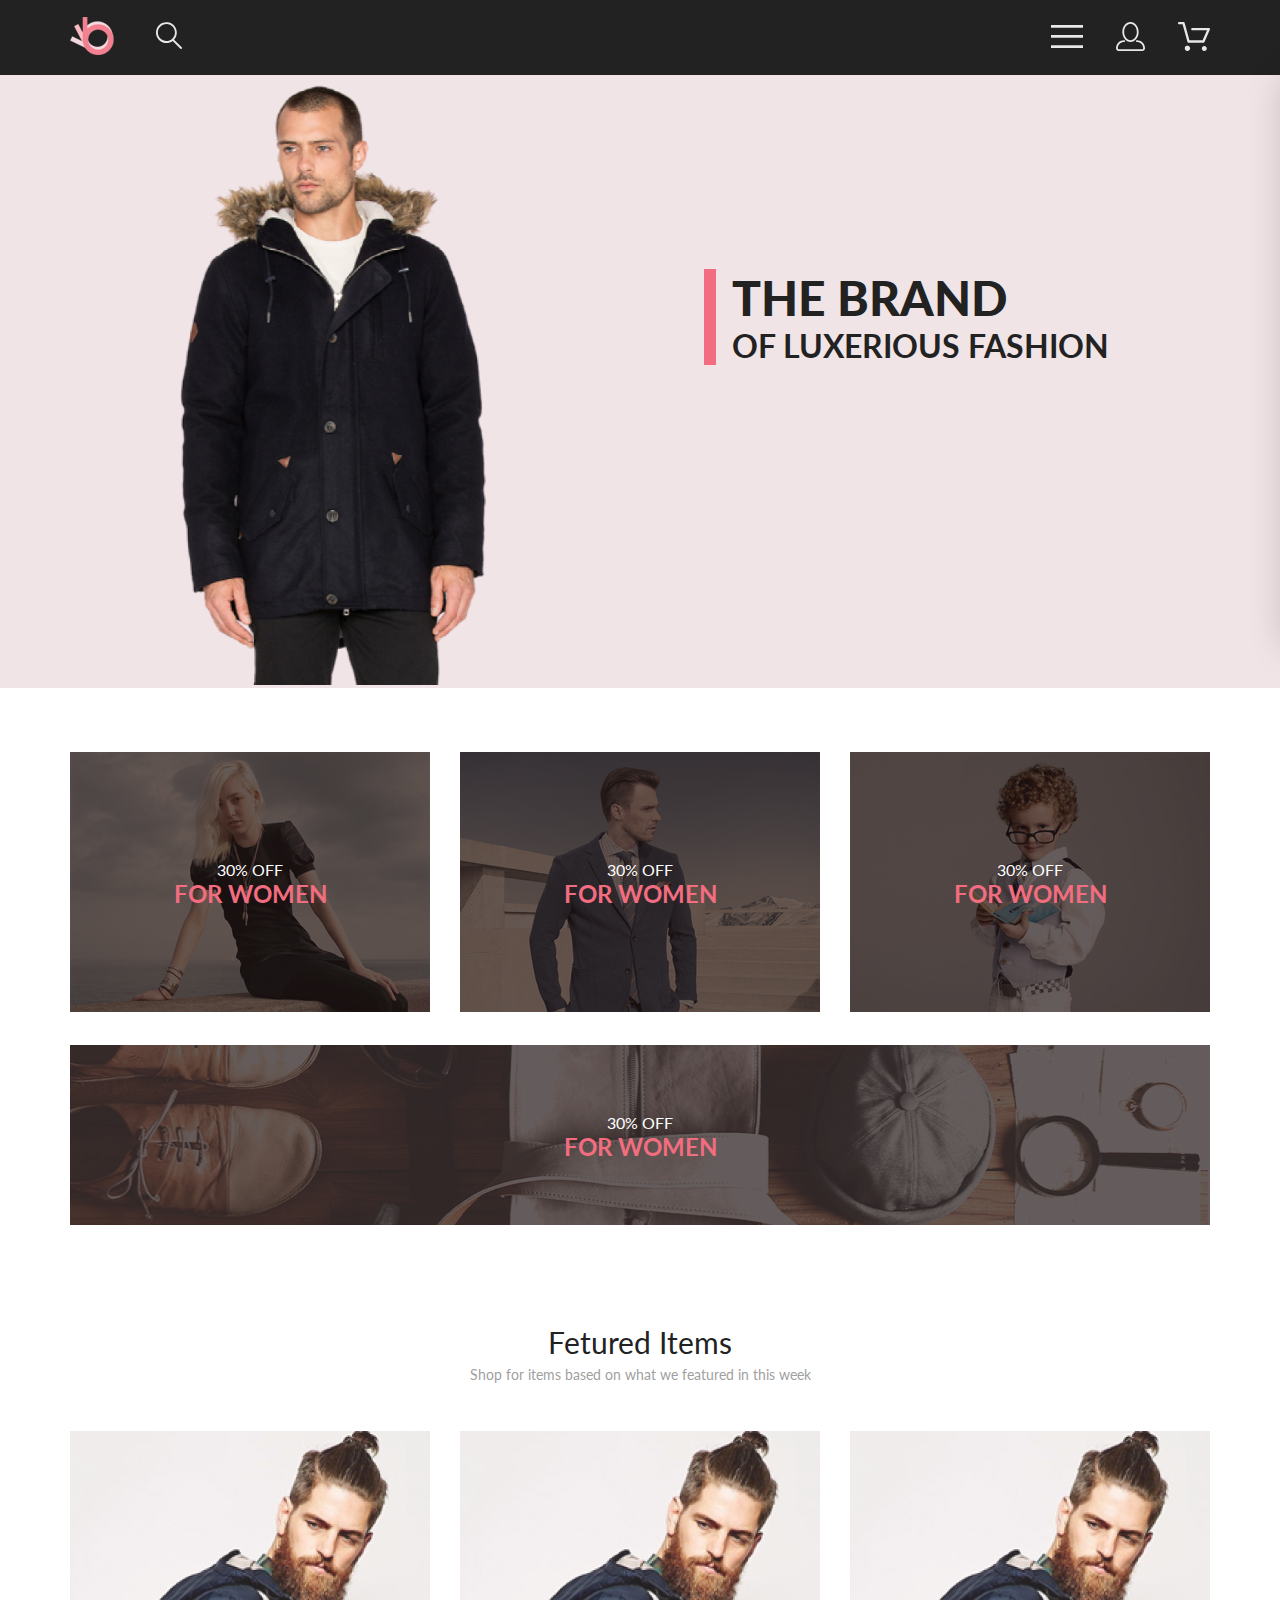
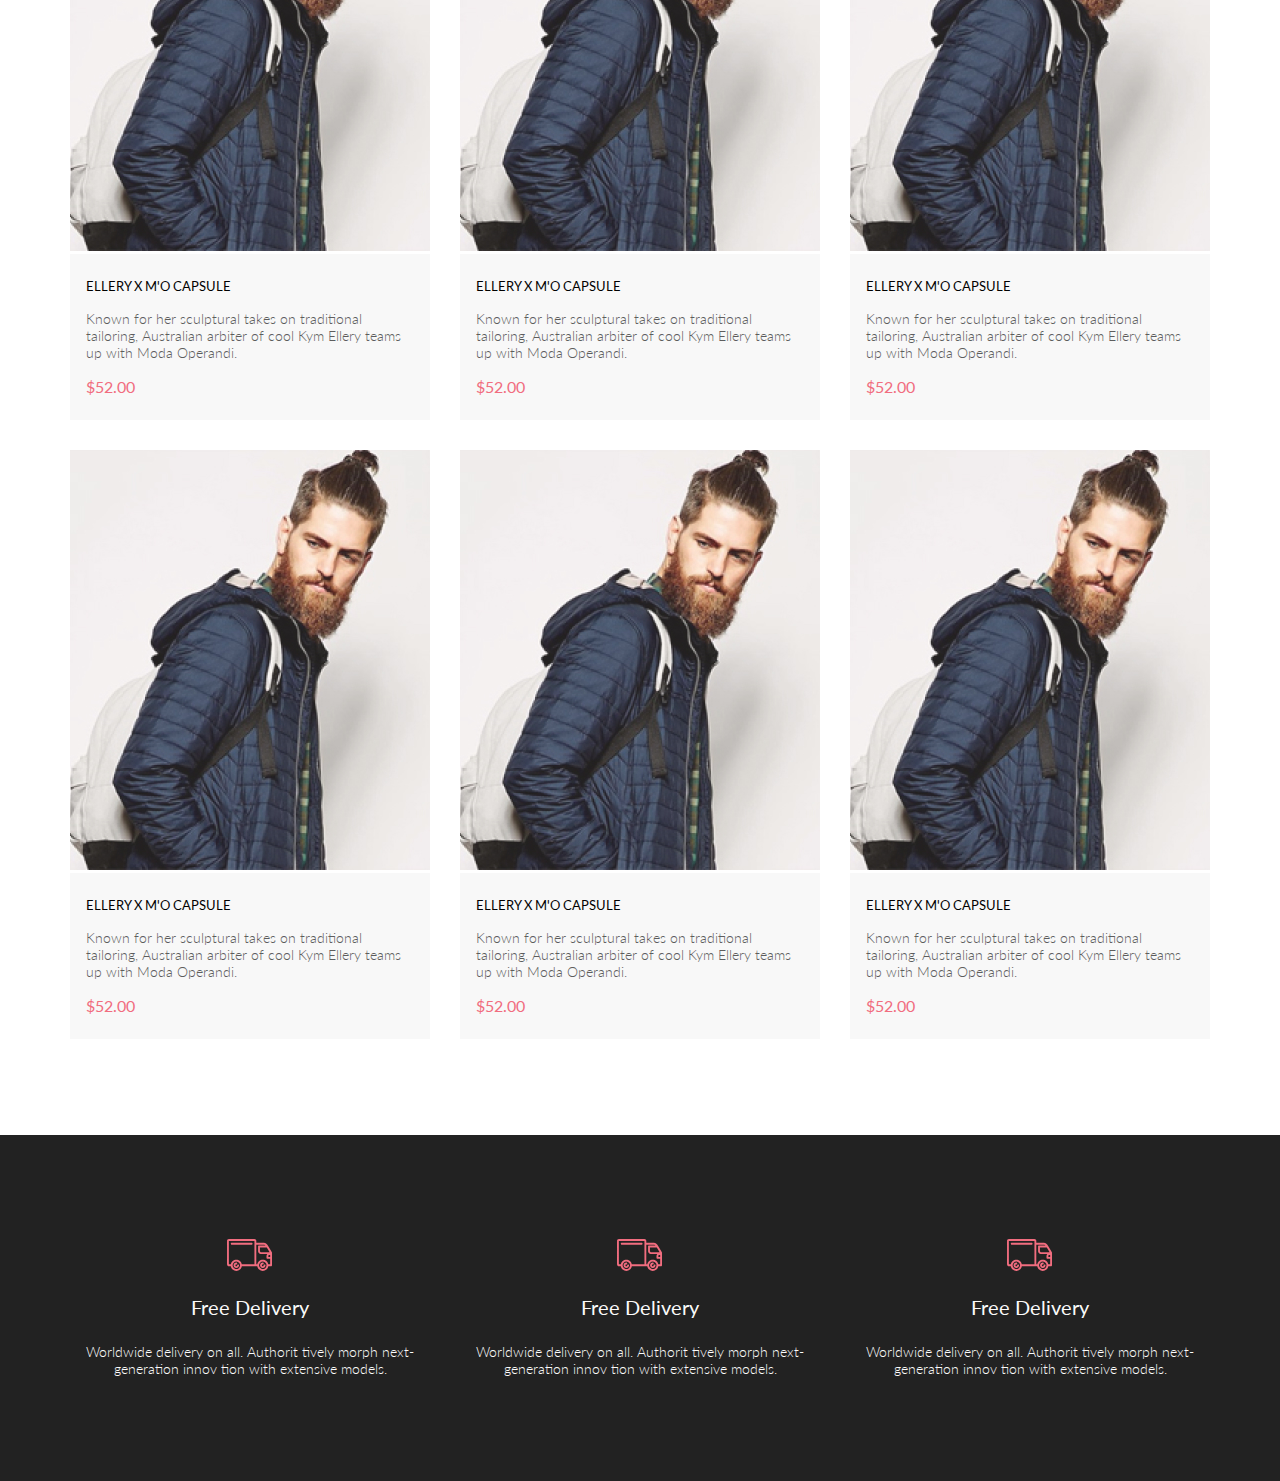
<file: index.html>
<!DOCTYPE html>
<html lang="en">

<head>
    <link rel="preconnect" href="https://fonts.googleapis.com">
    <link rel="preconnect" href="https://fonts.gstatic.com" crossorigin>
    <link href="https://fonts.googleapis.com/css2?family=Lato:wght@300;400;700;900&display=swap" rel="stylesheet">
    <meta charset="UTF-8">
    <meta http-equiv="X-UA-Compatible" content="IE=edge">
    <meta name="viewport" content="width=device-width, initial-scale=1.0">
    <title>Document</title>
    <link rel="stylesheet" href="style.css">
</head>

<body>
    <div class="top">
        <header class="header center">
            <div class="header__left">
                <a href="index.html"><img src="img/logo.png" alt="logo"></a>
                <a href="#"><img src="img/search.svg" alt="search"></a>
            </div>
            <nav class="header__right">
                <label for="header__check"><img src="img/menu.svg" alt="menu"></label>
                <a class="header__link-site" href="registration.html"><img src="img/reg.svg" alt="reg"></a>
                <a class="header__link-site" href="cart.html"><img src="img/cart.svg" alt="cart"></a>
            </nav>
            <input class="header__checkbox" id="header__check" type="checkbox">
            <div class="mobile-menu">
                <div class="mobile-menu__link-site">
                    <a href="registration.html">
                        <svg width="29" height="29" viewBox="0 0 29 29" fill="none" xmlns="http://www.w3.org/2000/svg">
                            <path
                                d="M14.5 19.937C19 19.937 22.656 15.464 22.656 9.968C22.656 4.472 19 0 14.5 0C13.3631 0.0217413 12.2463 0.303398 11.2351 0.823397C10.2239 1.34339 9.34507 2.08794 8.66602 3C7.12663 4.99573 6.30819 7.45381 6.34399 9.974C6.34399 15.465 10 19.937 14.5 19.937ZM14.5 1.813C18 1.813 20.844 5.472 20.844 9.969C20.844 14.466 17.998 18.125 14.5 18.125C11.002 18.125 8.15603 14.465 8.15503 9.969C8.15403 5.473 11 1.813 14.5 1.813ZM20.844 18.125C20.6036 18.125 20.373 18.2205 20.203 18.3905C20.033 18.5605 19.9375 18.7911 19.9375 19.0315C19.9375 19.2719 20.033 19.5025 20.203 19.6725C20.373 19.8425 20.6036 19.938 20.844 19.938C22.526 19.9399 24.1386 20.6088 25.3279 21.7982C26.5172 22.9875 27.1861 24.6 27.188 26.282C27.1875 26.5221 27.0918 26.7523 26.922 26.9221C26.7522 27.0918 26.5221 27.1875 26.282 27.188H2.71997C2.47985 27.1875 2.24975 27.0918 2.07996 26.9221C1.91016 26.7523 1.81449 26.5221 1.81396 26.282C1.81608 24.6001 2.48517 22.9877 3.67444 21.7985C4.86371 20.6092 6.47608 19.9401 8.15796 19.938C8.39824 19.938 8.62868 19.8425 8.79858 19.6726C8.96849 19.5027 9.06396 19.2723 9.06396 19.032C9.06396 18.7917 8.96849 18.5613 8.79858 18.3914C8.62868 18.2215 8.39824 18.126 8.15796 18.126C5.99541 18.1279 3.92201 18.9875 2.39258 20.5164C0.863144 22.0453 0.00264777 24.1185 0 26.281C0.000794067 27.0019 0.287502 27.693 0.797241 28.2027C1.30698 28.7125 1.99811 28.9992 2.71899 29H26.282C27.0027 28.9989 27.6936 28.7121 28.2031 28.2024C28.7126 27.6927 28.9992 27.0017 29 26.281C28.9974 24.1187 28.1372 22.0457 26.6083 20.5168C25.0793 18.9878 23.0063 18.1276 20.844 18.125Z"
                                fill="black" />
                        </svg>
                    </a>
                    <a href="cart.html">
                        <svg width="32" height="29" viewBox="0 0 32 29" fill="none" xmlns="http://www.w3.org/2000/svg">
                            <path
                                d="M26.2009 29C25.5532 28.9738 24.9415 28.6948 24.4972 28.2227C24.0529 27.7506 23.8114 27.1232 23.8245 26.475C23.8376 25.8269 24.1043 25.2097 24.5673 24.7559C25.0303 24.3022 25.6527 24.048 26.301 24.048C26.9493 24.048 27.5717 24.3022 28.0347 24.7559C28.4977 25.2097 28.7644 25.8269 28.7775 26.475C28.7906 27.1232 28.549 27.7506 28.1047 28.2227C27.6604 28.6948 27.0488 28.9738 26.401 29H26.2009ZM6.75293 26.32C6.75293 25.79 6.91011 25.2718 7.20459 24.8311C7.49907 24.3904 7.91764 24.0469 8.40735 23.844C8.89705 23.6412 9.43594 23.5881 9.95581 23.6915C10.4757 23.7949 10.9532 24.0502 11.328 24.425C11.7028 24.7998 11.9581 25.2773 12.0615 25.7972C12.1649 26.317 12.1118 26.8559 11.9089 27.3456C11.7061 27.8353 11.3626 28.2539 10.9219 28.5483C10.4812 28.8428 9.96304 29 9.43298 29C9.08087 29.0003 8.73212 28.9311 8.40674 28.7966C8.08136 28.662 7.78569 28.4646 7.53662 28.2158C7.28755 27.9669 7.09001 27.6713 6.9552 27.3461C6.82039 27.0208 6.75098 26.6721 6.75098 26.32H6.75293ZM10.553 20.686C10.2935 20.6868 10.0409 20.6024 9.83411 20.4457C9.62727 20.2891 9.47758 20.0689 9.40796 19.819L4.57495 2.36401H1.18201C0.868521 2.36401 0.567859 2.23947 0.346191 2.01781C0.124523 1.79614 0 1.49549 0 1.18201C0 0.868519 0.124523 0.567873 0.346191 0.346205C0.567859 0.124537 0.868521 5.81268e-06 1.18201 5.81268e-06H5.46301C5.7225 -0.00080736 5.97504 0.0837201 6.18176 0.240568C6.38848 0.397416 6.53784 0.617884 6.60693 0.868006L11.4399 18.323H24.6179L29.001 8.27501H14.401C14.2428 8.27961 14.0854 8.25242 13.9379 8.19507C13.7904 8.13771 13.6559 8.05134 13.5424 7.94108C13.4288 7.83082 13.3386 7.69891 13.277 7.55315C13.2154 7.40739 13.1836 7.25075 13.1836 7.0925C13.1836 6.93426 13.2154 6.77762 13.277 6.63186C13.3386 6.4861 13.4288 6.35419 13.5424 6.24393C13.6559 6.13367 13.7904 6.0473 13.9379 5.98994C14.0854 5.93259 14.2428 5.90541 14.401 5.91001H30.814C31.0097 5.90996 31.2022 5.95866 31.3744 6.05172C31.5465 6.14478 31.6928 6.27926 31.7999 6.44301C31.9078 6.60729 31.9734 6.79569 31.9908 6.99145C32.0083 7.18721 31.9771 7.38424 31.9 7.565L26.495 19.977C26.4026 20.1876 26.251 20.3668 26.0585 20.4927C25.866 20.6186 25.641 20.6858 25.411 20.686H10.553Z"
                                fill="black" />
                        </svg>

                    </a>
                </div>
                <h3 class="mobile-menu__heading">MENU</h3>
                <div class="mobile-menu__box">
                    <div class="mobile-menu__item">
                        <a href="catalog.html" class="mobile-menu__title">MAN</a>
                        <ul class="mobile-menu__list">
                            <li><a class="mobile-menu__link" href="#">Accessories</a></li>
                            <li><a class="mobile-menu__link" href="#">Bags</a></li>
                            <li><a class="mobile-menu__link" href="#">Denim</a></li>
                            <li><a class="mobile-menu__link" href="#">T-Shirts</a></li>
                        </ul>
                    </div>
                    <div class="mobile-menu__item">
                        <a href="catalog.html" class="mobile-menu__title">WOMAN</a>
                        <ul class="mobile-menu__list">
                            <li><a class="mobile-menu__link" href="">Accessories</a></li>
                            <li><a class="mobile-menu__link" href="">Bags</a></li>
                            <li><a class="mobile-menu__link" href="">Denim</a></li>
                            <li><a class="mobile-menu__link" href="">T-Shirts</a></li>
                        </ul>
                    </div>
                    <div class="mobile-menu__item">
                        <a href="catalog.html" class="mobile-menu__title">KIDS</a>
                        <ul class="mobile-menu__list">
                            <li><a class="mobile-menu__link" href="">Accessories</a></li>
                            <li><a class="mobile-menu__link" href="">Bags</a></li>
                            <li><a class="mobile-menu__link" href="">Denim</a></li>
                            <li><a class="mobile-menu__link" href="">T-Shirts</a></li>
                        </ul>
                    </div>
                </div>
            </div>
        </header>
        <section class="promo">
            <div class="promo__img">
                <img src="img/promo.png" alt="photo promo">
            </div>
            <div class="promo__content">
                <div class="promo__info">
                    <h1 class="promo__title">THE BRAND</h1>
                    <h2 class="promo__heading">OF LUXERIOUS <span>FASHION</span></h2>
                </div>
            </div>
        </section>
        <section class="sale center">
            <div class="sale__item">
                <img src="img/si1.jpg" alt="sale image">
                <div class="sale__content">
                    <p class="sale__text">30% OFF</p>
                    <h3 class="sale__heading">FOR WOMEN</h3>
                </div>
            </div>
            <div class="sale__item">
                <img src="img/si2.jpg" alt="sale image">
                <div class="sale__content">
                    <p class="sale__text">30% OFF</p>
                    <h3 class="sale__heading">FOR WOMEN</h3>
                </div>
            </div>
            <div class="sale__item">
                <img src="img/si3.jpg" alt="sale image">
                <div class="sale__content">
                    <p class="sale__text">30% OFF</p>
                    <h3 class="sale__heading">FOR WOMEN</h3>
                </div>
            </div>
            <div class="sale__item sale__item_big">
                <img src="img/sibig.jpg" alt="sale image">
                <div class="sale__content">
                    <p class="sale__text">30% OFF</p>
                    <h3 class="sale__heading">FOR WOMEN</h3>
                </div>
            </div>
        </section>
        <section class="product-box center">
            <h2 class="product-box__heading">Fetured Items</h2>
            <p class="product-box__text">Shop for items based on what we featured in this week</p>
            <div class="product-box__content">
                <div class="product">
                    <img class="product__img" src="img/product1.jpg" alt="">
                    <div class="product__content">
                        <a href="product.html" class="product__heading">ELLERY X M'O CAPSULE</a>
                        <p class="product__text">Known for her sculptural takes on traditional tailoring, Australian
                            arbiter
                            of cool Kym Ellery teams up with Moda Operandi.</p>
                        <p class="product__price">$52.00</p>
                    </div>
                    <a href="#" class="product__add"><svg width="27" height="25" viewBox="0 0 27 25" fill="none"
                            xmlns="http://www.w3.org/2000/svg">
                            <path
                                d="M21.9509 23.2667H21.8386C21.2294 23.2667 20.7177 22.7671 20.6735 22.1294C20.629 21.4607 21.1175 20.8785 21.7626 20.8346C21.788 20.8329 21.8145 20.832 21.8405 20.832C22.4575 20.832 22.9743 21.3219 23.0201 21.9487C23.0319 22.1971 22.9914 22.5514 22.736 22.8439L22.73 22.8507L22.7242 22.8575C22.5275 23.0912 22.2607 23.2321 21.9509 23.2667ZM8.21887 23.2604C7.5683 23.2604 7.03906 22.7174 7.03906 22.05C7.03906 21.3832 7.5683 20.8406 8.21887 20.8406C8.86945 20.8406 9.39868 21.3832 9.39868 22.05C9.39868 22.7174 8.86945 23.2604 8.21887 23.2604Z"
                                fill="white" />
                            <path
                                d="M21.876 22.2662C21.921 22.2549 21.9423 22.2339 21.96 22.2129C21.9678 22.2037 21.9756 22.1946 21.9835 22.1855C22.02 22.1438 22.0233 22.0553 22.0224 22.0105C22.0092 21.9044 21.9185 21.8315 21.8412 21.8315C21.8375 21.8315 21.8336 21.8317 21.8312 21.8318C21.7531 21.8372 21.6653 21.9409 21.6719 22.0625C21.6813 22.1793 21.7675 22.2662 21.8392 22.2662H21.876ZM8.21954 22.2599C8.31873 22.2599 8.39935 22.1655 8.39935 22.0496C8.39935 21.9341 8.31873 21.8401 8.21954 21.8401C8.12042 21.8401 8.03973 21.9341 8.03973 22.0496C8.03973 22.1655 8.12042 22.2599 8.21954 22.2599ZM21.9995 24.2662C21.9517 24.2662 21.8878 24.2662 21.8392 24.2662C20.7017 24.2662 19.7567 23.3545 19.6765 22.198C19.5964 20.9929 20.4937 19.9183 21.6953 19.8364C21.7441 19.8331 21.7928 19.8315 21.8412 19.8315C22.9799 19.8315 23.9413 20.7324 24.019 21.8884C24.0505 22.4915 23.8741 23.0612 23.4898 23.5012C23.1055 23.9575 22.5764 24.2177 21.9995 24.2662ZM8.21954 24.2599C7.01532 24.2599 6.03973 23.2709 6.03973 22.0496C6.03973 20.8291 7.01532 19.8401 8.21954 19.8401C9.42371 19.8401 10.3994 20.8291 10.3994 22.0496C10.3994 23.2709 9.42371 24.2599 8.21954 24.2599ZM21.1984 17.3938H9.13306C8.70013 17.3938 8.31586 17.1005 8.20331 16.6775L4.27753 2.24768H1.52173C0.993408 2.24768 0.560547 1.80859 0.560547 1.27039C0.560547 0.733032 0.993408 0.292969 1.52173 0.292969H4.99933C5.43134 0.292969 5.81561 0.586304 5.9281 1.01025L9.85394 15.4391H20.5576L24.1144 7.13379H12.2578C11.7286 7.13379 11.2957 6.69373 11.2957 6.15649C11.2957 5.61914 11.7286 5.17908 12.2578 5.17908H25.5886C25.9091 5.17908 26.2141 5.34192 26.3896 5.61914C26.566 5.89539 26.5984 6.23743 26.4697 6.547L22.0795 16.807C21.9193 17.1653 21.5827 17.3938 21.1984 17.3938Z"
                                fill="white" />
                            <path
                                d="M21.876 22.2662C21.921 22.2549 21.9423 22.2339 21.96 22.2129C21.9678 22.2037 21.9756 22.1946 21.9835 22.1855C22.02 22.1438 22.0233 22.0553 22.0224 22.0105C22.0092 21.9044 21.9185 21.8315 21.8412 21.8315C21.8375 21.8315 21.8336 21.8317 21.8312 21.8318C21.7531 21.8372 21.6653 21.9409 21.6719 22.0625C21.6813 22.1793 21.7675 22.2662 21.8392 22.2662H21.876ZM8.21954 22.2599C8.31873 22.2599 8.39935 22.1655 8.39935 22.0496C8.39935 21.9341 8.31873 21.8401 8.21954 21.8401C8.12042 21.8401 8.03973 21.9341 8.03973 22.0496C8.03973 22.1655 8.12042 22.2599 8.21954 22.2599ZM21.9995 24.2662C21.9517 24.2662 21.8878 24.2662 21.8392 24.2662C20.7017 24.2662 19.7567 23.3545 19.6765 22.198C19.5964 20.9929 20.4937 19.9183 21.6953 19.8364C21.7441 19.8331 21.7928 19.8315 21.8412 19.8315C22.9799 19.8315 23.9413 20.7324 24.019 21.8884C24.0505 22.4915 23.8741 23.0612 23.4898 23.5012C23.1055 23.9575 22.5764 24.2177 21.9995 24.2662ZM8.21954 24.2599C7.01532 24.2599 6.03973 23.2709 6.03973 22.0496C6.03973 20.8291 7.01532 19.8401 8.21954 19.8401C9.42371 19.8401 10.3994 20.8291 10.3994 22.0496C10.3994 23.2709 9.42371 24.2599 8.21954 24.2599ZM21.1984 17.3938H9.13306C8.70013 17.3938 8.31586 17.1005 8.20331 16.6775L4.27753 2.24768H1.52173C0.993408 2.24768 0.560547 1.80859 0.560547 1.27039C0.560547 0.733032 0.993408 0.292969 1.52173 0.292969H4.99933C5.43134 0.292969 5.81561 0.586304 5.9281 1.01025L9.85394 15.4391H20.5576L24.1144 7.13379H12.2578C11.7286 7.13379 11.2957 6.69373 11.2957 6.15649C11.2957 5.61914 11.7286 5.17908 12.2578 5.17908H25.5886C25.9091 5.17908 26.2141 5.34192 26.3896 5.61914C26.566 5.89539 26.5984 6.23743 26.4697 6.547L22.0795 16.807C21.9193 17.1653 21.5827 17.3938 21.1984 17.3938Z"
                                fill="white" />
                        </svg>
                        Add to Cart</a>
                </div>
                <div class="product">
                    <img class="product__img" src="img/product1.jpg" alt="">
                    <div class="product__content">
                        <a href="product.html" class="product__heading">ELLERY X M'O CAPSULE</a>
                        <p class="product__text">Known for her sculptural takes on traditional tailoring, Australian
                            arbiter
                            of cool Kym Ellery teams up with Moda Operandi.</p>
                        <p class="product__price">$52.00</p>
                    </div>
                    <a href="#" class="product__add"><svg width="27" height="25" viewBox="0 0 27 25" fill="none"
                            xmlns="http://www.w3.org/2000/svg">
                            <path
                                d="M21.9509 23.2667H21.8386C21.2294 23.2667 20.7177 22.7671 20.6735 22.1294C20.629 21.4607 21.1175 20.8785 21.7626 20.8346C21.788 20.8329 21.8145 20.832 21.8405 20.832C22.4575 20.832 22.9743 21.3219 23.0201 21.9487C23.0319 22.1971 22.9914 22.5514 22.736 22.8439L22.73 22.8507L22.7242 22.8575C22.5275 23.0912 22.2607 23.2321 21.9509 23.2667ZM8.21887 23.2604C7.5683 23.2604 7.03906 22.7174 7.03906 22.05C7.03906 21.3832 7.5683 20.8406 8.21887 20.8406C8.86945 20.8406 9.39868 21.3832 9.39868 22.05C9.39868 22.7174 8.86945 23.2604 8.21887 23.2604Z"
                                fill="white" />
                            <path
                                d="M21.876 22.2662C21.921 22.2549 21.9423 22.2339 21.96 22.2129C21.9678 22.2037 21.9756 22.1946 21.9835 22.1855C22.02 22.1438 22.0233 22.0553 22.0224 22.0105C22.0092 21.9044 21.9185 21.8315 21.8412 21.8315C21.8375 21.8315 21.8336 21.8317 21.8312 21.8318C21.7531 21.8372 21.6653 21.9409 21.6719 22.0625C21.6813 22.1793 21.7675 22.2662 21.8392 22.2662H21.876ZM8.21954 22.2599C8.31873 22.2599 8.39935 22.1655 8.39935 22.0496C8.39935 21.9341 8.31873 21.8401 8.21954 21.8401C8.12042 21.8401 8.03973 21.9341 8.03973 22.0496C8.03973 22.1655 8.12042 22.2599 8.21954 22.2599ZM21.9995 24.2662C21.9517 24.2662 21.8878 24.2662 21.8392 24.2662C20.7017 24.2662 19.7567 23.3545 19.6765 22.198C19.5964 20.9929 20.4937 19.9183 21.6953 19.8364C21.7441 19.8331 21.7928 19.8315 21.8412 19.8315C22.9799 19.8315 23.9413 20.7324 24.019 21.8884C24.0505 22.4915 23.8741 23.0612 23.4898 23.5012C23.1055 23.9575 22.5764 24.2177 21.9995 24.2662ZM8.21954 24.2599C7.01532 24.2599 6.03973 23.2709 6.03973 22.0496C6.03973 20.8291 7.01532 19.8401 8.21954 19.8401C9.42371 19.8401 10.3994 20.8291 10.3994 22.0496C10.3994 23.2709 9.42371 24.2599 8.21954 24.2599ZM21.1984 17.3938H9.13306C8.70013 17.3938 8.31586 17.1005 8.20331 16.6775L4.27753 2.24768H1.52173C0.993408 2.24768 0.560547 1.80859 0.560547 1.27039C0.560547 0.733032 0.993408 0.292969 1.52173 0.292969H4.99933C5.43134 0.292969 5.81561 0.586304 5.9281 1.01025L9.85394 15.4391H20.5576L24.1144 7.13379H12.2578C11.7286 7.13379 11.2957 6.69373 11.2957 6.15649C11.2957 5.61914 11.7286 5.17908 12.2578 5.17908H25.5886C25.9091 5.17908 26.2141 5.34192 26.3896 5.61914C26.566 5.89539 26.5984 6.23743 26.4697 6.547L22.0795 16.807C21.9193 17.1653 21.5827 17.3938 21.1984 17.3938Z"
                                fill="white" />
                            <path
                                d="M21.876 22.2662C21.921 22.2549 21.9423 22.2339 21.96 22.2129C21.9678 22.2037 21.9756 22.1946 21.9835 22.1855C22.02 22.1438 22.0233 22.0553 22.0224 22.0105C22.0092 21.9044 21.9185 21.8315 21.8412 21.8315C21.8375 21.8315 21.8336 21.8317 21.8312 21.8318C21.7531 21.8372 21.6653 21.9409 21.6719 22.0625C21.6813 22.1793 21.7675 22.2662 21.8392 22.2662H21.876ZM8.21954 22.2599C8.31873 22.2599 8.39935 22.1655 8.39935 22.0496C8.39935 21.9341 8.31873 21.8401 8.21954 21.8401C8.12042 21.8401 8.03973 21.9341 8.03973 22.0496C8.03973 22.1655 8.12042 22.2599 8.21954 22.2599ZM21.9995 24.2662C21.9517 24.2662 21.8878 24.2662 21.8392 24.2662C20.7017 24.2662 19.7567 23.3545 19.6765 22.198C19.5964 20.9929 20.4937 19.9183 21.6953 19.8364C21.7441 19.8331 21.7928 19.8315 21.8412 19.8315C22.9799 19.8315 23.9413 20.7324 24.019 21.8884C24.0505 22.4915 23.8741 23.0612 23.4898 23.5012C23.1055 23.9575 22.5764 24.2177 21.9995 24.2662ZM8.21954 24.2599C7.01532 24.2599 6.03973 23.2709 6.03973 22.0496C6.03973 20.8291 7.01532 19.8401 8.21954 19.8401C9.42371 19.8401 10.3994 20.8291 10.3994 22.0496C10.3994 23.2709 9.42371 24.2599 8.21954 24.2599ZM21.1984 17.3938H9.13306C8.70013 17.3938 8.31586 17.1005 8.20331 16.6775L4.27753 2.24768H1.52173C0.993408 2.24768 0.560547 1.80859 0.560547 1.27039C0.560547 0.733032 0.993408 0.292969 1.52173 0.292969H4.99933C5.43134 0.292969 5.81561 0.586304 5.9281 1.01025L9.85394 15.4391H20.5576L24.1144 7.13379H12.2578C11.7286 7.13379 11.2957 6.69373 11.2957 6.15649C11.2957 5.61914 11.7286 5.17908 12.2578 5.17908H25.5886C25.9091 5.17908 26.2141 5.34192 26.3896 5.61914C26.566 5.89539 26.5984 6.23743 26.4697 6.547L22.0795 16.807C21.9193 17.1653 21.5827 17.3938 21.1984 17.3938Z"
                                fill="white" />
                        </svg>
                        Add to Cart</a>
                </div>
                <div class="product">
                    <img class="product__img" src="img/product1.jpg" alt="">
                    <div class="product__content">
                        <a href="product.html" class="product__heading">ELLERY X M'O CAPSULE</a>
                        <p class="product__text">Known for her sculptural takes on traditional tailoring, Australian
                            arbiter
                            of cool Kym Ellery teams up with Moda Operandi.</p>
                        <p class="product__price">$52.00</p>
                    </div>
                    <a href="#" class="product__add"><svg width="27" height="25" viewBox="0 0 27 25" fill="none"
                            xmlns="http://www.w3.org/2000/svg">
                            <path
                                d="M21.9509 23.2667H21.8386C21.2294 23.2667 20.7177 22.7671 20.6735 22.1294C20.629 21.4607 21.1175 20.8785 21.7626 20.8346C21.788 20.8329 21.8145 20.832 21.8405 20.832C22.4575 20.832 22.9743 21.3219 23.0201 21.9487C23.0319 22.1971 22.9914 22.5514 22.736 22.8439L22.73 22.8507L22.7242 22.8575C22.5275 23.0912 22.2607 23.2321 21.9509 23.2667ZM8.21887 23.2604C7.5683 23.2604 7.03906 22.7174 7.03906 22.05C7.03906 21.3832 7.5683 20.8406 8.21887 20.8406C8.86945 20.8406 9.39868 21.3832 9.39868 22.05C9.39868 22.7174 8.86945 23.2604 8.21887 23.2604Z"
                                fill="white" />
                            <path
                                d="M21.876 22.2662C21.921 22.2549 21.9423 22.2339 21.96 22.2129C21.9678 22.2037 21.9756 22.1946 21.9835 22.1855C22.02 22.1438 22.0233 22.0553 22.0224 22.0105C22.0092 21.9044 21.9185 21.8315 21.8412 21.8315C21.8375 21.8315 21.8336 21.8317 21.8312 21.8318C21.7531 21.8372 21.6653 21.9409 21.6719 22.0625C21.6813 22.1793 21.7675 22.2662 21.8392 22.2662H21.876ZM8.21954 22.2599C8.31873 22.2599 8.39935 22.1655 8.39935 22.0496C8.39935 21.9341 8.31873 21.8401 8.21954 21.8401C8.12042 21.8401 8.03973 21.9341 8.03973 22.0496C8.03973 22.1655 8.12042 22.2599 8.21954 22.2599ZM21.9995 24.2662C21.9517 24.2662 21.8878 24.2662 21.8392 24.2662C20.7017 24.2662 19.7567 23.3545 19.6765 22.198C19.5964 20.9929 20.4937 19.9183 21.6953 19.8364C21.7441 19.8331 21.7928 19.8315 21.8412 19.8315C22.9799 19.8315 23.9413 20.7324 24.019 21.8884C24.0505 22.4915 23.8741 23.0612 23.4898 23.5012C23.1055 23.9575 22.5764 24.2177 21.9995 24.2662ZM8.21954 24.2599C7.01532 24.2599 6.03973 23.2709 6.03973 22.0496C6.03973 20.8291 7.01532 19.8401 8.21954 19.8401C9.42371 19.8401 10.3994 20.8291 10.3994 22.0496C10.3994 23.2709 9.42371 24.2599 8.21954 24.2599ZM21.1984 17.3938H9.13306C8.70013 17.3938 8.31586 17.1005 8.20331 16.6775L4.27753 2.24768H1.52173C0.993408 2.24768 0.560547 1.80859 0.560547 1.27039C0.560547 0.733032 0.993408 0.292969 1.52173 0.292969H4.99933C5.43134 0.292969 5.81561 0.586304 5.9281 1.01025L9.85394 15.4391H20.5576L24.1144 7.13379H12.2578C11.7286 7.13379 11.2957 6.69373 11.2957 6.15649C11.2957 5.61914 11.7286 5.17908 12.2578 5.17908H25.5886C25.9091 5.17908 26.2141 5.34192 26.3896 5.61914C26.566 5.89539 26.5984 6.23743 26.4697 6.547L22.0795 16.807C21.9193 17.1653 21.5827 17.3938 21.1984 17.3938Z"
                                fill="white" />
                            <path
                                d="M21.876 22.2662C21.921 22.2549 21.9423 22.2339 21.96 22.2129C21.9678 22.2037 21.9756 22.1946 21.9835 22.1855C22.02 22.1438 22.0233 22.0553 22.0224 22.0105C22.0092 21.9044 21.9185 21.8315 21.8412 21.8315C21.8375 21.8315 21.8336 21.8317 21.8312 21.8318C21.7531 21.8372 21.6653 21.9409 21.6719 22.0625C21.6813 22.1793 21.7675 22.2662 21.8392 22.2662H21.876ZM8.21954 22.2599C8.31873 22.2599 8.39935 22.1655 8.39935 22.0496C8.39935 21.9341 8.31873 21.8401 8.21954 21.8401C8.12042 21.8401 8.03973 21.9341 8.03973 22.0496C8.03973 22.1655 8.12042 22.2599 8.21954 22.2599ZM21.9995 24.2662C21.9517 24.2662 21.8878 24.2662 21.8392 24.2662C20.7017 24.2662 19.7567 23.3545 19.6765 22.198C19.5964 20.9929 20.4937 19.9183 21.6953 19.8364C21.7441 19.8331 21.7928 19.8315 21.8412 19.8315C22.9799 19.8315 23.9413 20.7324 24.019 21.8884C24.0505 22.4915 23.8741 23.0612 23.4898 23.5012C23.1055 23.9575 22.5764 24.2177 21.9995 24.2662ZM8.21954 24.2599C7.01532 24.2599 6.03973 23.2709 6.03973 22.0496C6.03973 20.8291 7.01532 19.8401 8.21954 19.8401C9.42371 19.8401 10.3994 20.8291 10.3994 22.0496C10.3994 23.2709 9.42371 24.2599 8.21954 24.2599ZM21.1984 17.3938H9.13306C8.70013 17.3938 8.31586 17.1005 8.20331 16.6775L4.27753 2.24768H1.52173C0.993408 2.24768 0.560547 1.80859 0.560547 1.27039C0.560547 0.733032 0.993408 0.292969 1.52173 0.292969H4.99933C5.43134 0.292969 5.81561 0.586304 5.9281 1.01025L9.85394 15.4391H20.5576L24.1144 7.13379H12.2578C11.7286 7.13379 11.2957 6.69373 11.2957 6.15649C11.2957 5.61914 11.7286 5.17908 12.2578 5.17908H25.5886C25.9091 5.17908 26.2141 5.34192 26.3896 5.61914C26.566 5.89539 26.5984 6.23743 26.4697 6.547L22.0795 16.807C21.9193 17.1653 21.5827 17.3938 21.1984 17.3938Z"
                                fill="white" />
                        </svg>
                        Add to Cart</a>
                </div>
                <div class="product">
                    <img class="product__img" src="img/product1.jpg" alt="">
                    <div class="product__content">
                        <a href="product.html" class="product__heading">ELLERY X M'O CAPSULE</a>
                        <p class="product__text">Known for her sculptural takes on traditional tailoring, Australian
                            arbiter
                            of cool Kym Ellery teams up with Moda Operandi.</p>
                        <p class="product__price">$52.00</p>
                    </div>
                    <a href="#" class="product__add"><svg width="27" height="25" viewBox="0 0 27 25" fill="none"
                            xmlns="http://www.w3.org/2000/svg">
                            <path
                                d="M21.9509 23.2667H21.8386C21.2294 23.2667 20.7177 22.7671 20.6735 22.1294C20.629 21.4607 21.1175 20.8785 21.7626 20.8346C21.788 20.8329 21.8145 20.832 21.8405 20.832C22.4575 20.832 22.9743 21.3219 23.0201 21.9487C23.0319 22.1971 22.9914 22.5514 22.736 22.8439L22.73 22.8507L22.7242 22.8575C22.5275 23.0912 22.2607 23.2321 21.9509 23.2667ZM8.21887 23.2604C7.5683 23.2604 7.03906 22.7174 7.03906 22.05C7.03906 21.3832 7.5683 20.8406 8.21887 20.8406C8.86945 20.8406 9.39868 21.3832 9.39868 22.05C9.39868 22.7174 8.86945 23.2604 8.21887 23.2604Z"
                                fill="white" />
                            <path
                                d="M21.876 22.2662C21.921 22.2549 21.9423 22.2339 21.96 22.2129C21.9678 22.2037 21.9756 22.1946 21.9835 22.1855C22.02 22.1438 22.0233 22.0553 22.0224 22.0105C22.0092 21.9044 21.9185 21.8315 21.8412 21.8315C21.8375 21.8315 21.8336 21.8317 21.8312 21.8318C21.7531 21.8372 21.6653 21.9409 21.6719 22.0625C21.6813 22.1793 21.7675 22.2662 21.8392 22.2662H21.876ZM8.21954 22.2599C8.31873 22.2599 8.39935 22.1655 8.39935 22.0496C8.39935 21.9341 8.31873 21.8401 8.21954 21.8401C8.12042 21.8401 8.03973 21.9341 8.03973 22.0496C8.03973 22.1655 8.12042 22.2599 8.21954 22.2599ZM21.9995 24.2662C21.9517 24.2662 21.8878 24.2662 21.8392 24.2662C20.7017 24.2662 19.7567 23.3545 19.6765 22.198C19.5964 20.9929 20.4937 19.9183 21.6953 19.8364C21.7441 19.8331 21.7928 19.8315 21.8412 19.8315C22.9799 19.8315 23.9413 20.7324 24.019 21.8884C24.0505 22.4915 23.8741 23.0612 23.4898 23.5012C23.1055 23.9575 22.5764 24.2177 21.9995 24.2662ZM8.21954 24.2599C7.01532 24.2599 6.03973 23.2709 6.03973 22.0496C6.03973 20.8291 7.01532 19.8401 8.21954 19.8401C9.42371 19.8401 10.3994 20.8291 10.3994 22.0496C10.3994 23.2709 9.42371 24.2599 8.21954 24.2599ZM21.1984 17.3938H9.13306C8.70013 17.3938 8.31586 17.1005 8.20331 16.6775L4.27753 2.24768H1.52173C0.993408 2.24768 0.560547 1.80859 0.560547 1.27039C0.560547 0.733032 0.993408 0.292969 1.52173 0.292969H4.99933C5.43134 0.292969 5.81561 0.586304 5.9281 1.01025L9.85394 15.4391H20.5576L24.1144 7.13379H12.2578C11.7286 7.13379 11.2957 6.69373 11.2957 6.15649C11.2957 5.61914 11.7286 5.17908 12.2578 5.17908H25.5886C25.9091 5.17908 26.2141 5.34192 26.3896 5.61914C26.566 5.89539 26.5984 6.23743 26.4697 6.547L22.0795 16.807C21.9193 17.1653 21.5827 17.3938 21.1984 17.3938Z"
                                fill="white" />
                            <path
                                d="M21.876 22.2662C21.921 22.2549 21.9423 22.2339 21.96 22.2129C21.9678 22.2037 21.9756 22.1946 21.9835 22.1855C22.02 22.1438 22.0233 22.0553 22.0224 22.0105C22.0092 21.9044 21.9185 21.8315 21.8412 21.8315C21.8375 21.8315 21.8336 21.8317 21.8312 21.8318C21.7531 21.8372 21.6653 21.9409 21.6719 22.0625C21.6813 22.1793 21.7675 22.2662 21.8392 22.2662H21.876ZM8.21954 22.2599C8.31873 22.2599 8.39935 22.1655 8.39935 22.0496C8.39935 21.9341 8.31873 21.8401 8.21954 21.8401C8.12042 21.8401 8.03973 21.9341 8.03973 22.0496C8.03973 22.1655 8.12042 22.2599 8.21954 22.2599ZM21.9995 24.2662C21.9517 24.2662 21.8878 24.2662 21.8392 24.2662C20.7017 24.2662 19.7567 23.3545 19.6765 22.198C19.5964 20.9929 20.4937 19.9183 21.6953 19.8364C21.7441 19.8331 21.7928 19.8315 21.8412 19.8315C22.9799 19.8315 23.9413 20.7324 24.019 21.8884C24.0505 22.4915 23.8741 23.0612 23.4898 23.5012C23.1055 23.9575 22.5764 24.2177 21.9995 24.2662ZM8.21954 24.2599C7.01532 24.2599 6.03973 23.2709 6.03973 22.0496C6.03973 20.8291 7.01532 19.8401 8.21954 19.8401C9.42371 19.8401 10.3994 20.8291 10.3994 22.0496C10.3994 23.2709 9.42371 24.2599 8.21954 24.2599ZM21.1984 17.3938H9.13306C8.70013 17.3938 8.31586 17.1005 8.20331 16.6775L4.27753 2.24768H1.52173C0.993408 2.24768 0.560547 1.80859 0.560547 1.27039C0.560547 0.733032 0.993408 0.292969 1.52173 0.292969H4.99933C5.43134 0.292969 5.81561 0.586304 5.9281 1.01025L9.85394 15.4391H20.5576L24.1144 7.13379H12.2578C11.7286 7.13379 11.2957 6.69373 11.2957 6.15649C11.2957 5.61914 11.7286 5.17908 12.2578 5.17908H25.5886C25.9091 5.17908 26.2141 5.34192 26.3896 5.61914C26.566 5.89539 26.5984 6.23743 26.4697 6.547L22.0795 16.807C21.9193 17.1653 21.5827 17.3938 21.1984 17.3938Z"
                                fill="white" />
                        </svg>
                        Add to Cart</a>
                </div>
                <div class="product">
                    <img class="product__img" src="img/product1.jpg" alt="">
                    <div class="product__content">
                        <a href="product.html" class="product__heading">ELLERY X M'O CAPSULE</a>
                        <p class="product__text">Known for her sculptural takes on traditional tailoring, Australian
                            arbiter
                            of cool Kym Ellery teams up with Moda Operandi.</p>
                        <p class="product__price">$52.00</p>
                    </div>
                    <a href="#" class="product__add"><svg width="27" height="25" viewBox="0 0 27 25" fill="none"
                            xmlns="http://www.w3.org/2000/svg">
                            <path
                                d="M21.9509 23.2667H21.8386C21.2294 23.2667 20.7177 22.7671 20.6735 22.1294C20.629 21.4607 21.1175 20.8785 21.7626 20.8346C21.788 20.8329 21.8145 20.832 21.8405 20.832C22.4575 20.832 22.9743 21.3219 23.0201 21.9487C23.0319 22.1971 22.9914 22.5514 22.736 22.8439L22.73 22.8507L22.7242 22.8575C22.5275 23.0912 22.2607 23.2321 21.9509 23.2667ZM8.21887 23.2604C7.5683 23.2604 7.03906 22.7174 7.03906 22.05C7.03906 21.3832 7.5683 20.8406 8.21887 20.8406C8.86945 20.8406 9.39868 21.3832 9.39868 22.05C9.39868 22.7174 8.86945 23.2604 8.21887 23.2604Z"
                                fill="white" />
                            <path
                                d="M21.876 22.2662C21.921 22.2549 21.9423 22.2339 21.96 22.2129C21.9678 22.2037 21.9756 22.1946 21.9835 22.1855C22.02 22.1438 22.0233 22.0553 22.0224 22.0105C22.0092 21.9044 21.9185 21.8315 21.8412 21.8315C21.8375 21.8315 21.8336 21.8317 21.8312 21.8318C21.7531 21.8372 21.6653 21.9409 21.6719 22.0625C21.6813 22.1793 21.7675 22.2662 21.8392 22.2662H21.876ZM8.21954 22.2599C8.31873 22.2599 8.39935 22.1655 8.39935 22.0496C8.39935 21.9341 8.31873 21.8401 8.21954 21.8401C8.12042 21.8401 8.03973 21.9341 8.03973 22.0496C8.03973 22.1655 8.12042 22.2599 8.21954 22.2599ZM21.9995 24.2662C21.9517 24.2662 21.8878 24.2662 21.8392 24.2662C20.7017 24.2662 19.7567 23.3545 19.6765 22.198C19.5964 20.9929 20.4937 19.9183 21.6953 19.8364C21.7441 19.8331 21.7928 19.8315 21.8412 19.8315C22.9799 19.8315 23.9413 20.7324 24.019 21.8884C24.0505 22.4915 23.8741 23.0612 23.4898 23.5012C23.1055 23.9575 22.5764 24.2177 21.9995 24.2662ZM8.21954 24.2599C7.01532 24.2599 6.03973 23.2709 6.03973 22.0496C6.03973 20.8291 7.01532 19.8401 8.21954 19.8401C9.42371 19.8401 10.3994 20.8291 10.3994 22.0496C10.3994 23.2709 9.42371 24.2599 8.21954 24.2599ZM21.1984 17.3938H9.13306C8.70013 17.3938 8.31586 17.1005 8.20331 16.6775L4.27753 2.24768H1.52173C0.993408 2.24768 0.560547 1.80859 0.560547 1.27039C0.560547 0.733032 0.993408 0.292969 1.52173 0.292969H4.99933C5.43134 0.292969 5.81561 0.586304 5.9281 1.01025L9.85394 15.4391H20.5576L24.1144 7.13379H12.2578C11.7286 7.13379 11.2957 6.69373 11.2957 6.15649C11.2957 5.61914 11.7286 5.17908 12.2578 5.17908H25.5886C25.9091 5.17908 26.2141 5.34192 26.3896 5.61914C26.566 5.89539 26.5984 6.23743 26.4697 6.547L22.0795 16.807C21.9193 17.1653 21.5827 17.3938 21.1984 17.3938Z"
                                fill="white" />
                            <path
                                d="M21.876 22.2662C21.921 22.2549 21.9423 22.2339 21.96 22.2129C21.9678 22.2037 21.9756 22.1946 21.9835 22.1855C22.02 22.1438 22.0233 22.0553 22.0224 22.0105C22.0092 21.9044 21.9185 21.8315 21.8412 21.8315C21.8375 21.8315 21.8336 21.8317 21.8312 21.8318C21.7531 21.8372 21.6653 21.9409 21.6719 22.0625C21.6813 22.1793 21.7675 22.2662 21.8392 22.2662H21.876ZM8.21954 22.2599C8.31873 22.2599 8.39935 22.1655 8.39935 22.0496C8.39935 21.9341 8.31873 21.8401 8.21954 21.8401C8.12042 21.8401 8.03973 21.9341 8.03973 22.0496C8.03973 22.1655 8.12042 22.2599 8.21954 22.2599ZM21.9995 24.2662C21.9517 24.2662 21.8878 24.2662 21.8392 24.2662C20.7017 24.2662 19.7567 23.3545 19.6765 22.198C19.5964 20.9929 20.4937 19.9183 21.6953 19.8364C21.7441 19.8331 21.7928 19.8315 21.8412 19.8315C22.9799 19.8315 23.9413 20.7324 24.019 21.8884C24.0505 22.4915 23.8741 23.0612 23.4898 23.5012C23.1055 23.9575 22.5764 24.2177 21.9995 24.2662ZM8.21954 24.2599C7.01532 24.2599 6.03973 23.2709 6.03973 22.0496C6.03973 20.8291 7.01532 19.8401 8.21954 19.8401C9.42371 19.8401 10.3994 20.8291 10.3994 22.0496C10.3994 23.2709 9.42371 24.2599 8.21954 24.2599ZM21.1984 17.3938H9.13306C8.70013 17.3938 8.31586 17.1005 8.20331 16.6775L4.27753 2.24768H1.52173C0.993408 2.24768 0.560547 1.80859 0.560547 1.27039C0.560547 0.733032 0.993408 0.292969 1.52173 0.292969H4.99933C5.43134 0.292969 5.81561 0.586304 5.9281 1.01025L9.85394 15.4391H20.5576L24.1144 7.13379H12.2578C11.7286 7.13379 11.2957 6.69373 11.2957 6.15649C11.2957 5.61914 11.7286 5.17908 12.2578 5.17908H25.5886C25.9091 5.17908 26.2141 5.34192 26.3896 5.61914C26.566 5.89539 26.5984 6.23743 26.4697 6.547L22.0795 16.807C21.9193 17.1653 21.5827 17.3938 21.1984 17.3938Z"
                                fill="white" />
                        </svg>
                        Add to Cart</a>
                </div>
                <div class="product">
                    <img class="product__img" src="img/product1.jpg" alt="">
                    <div class="product__content">
                        <a href="product.html" class="product__heading">ELLERY X M'O CAPSULE</a>
                        <p class="product__text">Known for her sculptural takes on traditional tailoring, Australian
                            arbiter
                            of cool Kym Ellery teams up with Moda Operandi.</p>
                        <p class="product__price">$52.00</p>
                    </div>
                    <a href="#" class="product__add"><svg width="27" height="25" viewBox="0 0 27 25" fill="none"
                            xmlns="http://www.w3.org/2000/svg">
                            <path
                                d="M21.9509 23.2667H21.8386C21.2294 23.2667 20.7177 22.7671 20.6735 22.1294C20.629 21.4607 21.1175 20.8785 21.7626 20.8346C21.788 20.8329 21.8145 20.832 21.8405 20.832C22.4575 20.832 22.9743 21.3219 23.0201 21.9487C23.0319 22.1971 22.9914 22.5514 22.736 22.8439L22.73 22.8507L22.7242 22.8575C22.5275 23.0912 22.2607 23.2321 21.9509 23.2667ZM8.21887 23.2604C7.5683 23.2604 7.03906 22.7174 7.03906 22.05C7.03906 21.3832 7.5683 20.8406 8.21887 20.8406C8.86945 20.8406 9.39868 21.3832 9.39868 22.05C9.39868 22.7174 8.86945 23.2604 8.21887 23.2604Z"
                                fill="white" />
                            <path
                                d="M21.876 22.2662C21.921 22.2549 21.9423 22.2339 21.96 22.2129C21.9678 22.2037 21.9756 22.1946 21.9835 22.1855C22.02 22.1438 22.0233 22.0553 22.0224 22.0105C22.0092 21.9044 21.9185 21.8315 21.8412 21.8315C21.8375 21.8315 21.8336 21.8317 21.8312 21.8318C21.7531 21.8372 21.6653 21.9409 21.6719 22.0625C21.6813 22.1793 21.7675 22.2662 21.8392 22.2662H21.876ZM8.21954 22.2599C8.31873 22.2599 8.39935 22.1655 8.39935 22.0496C8.39935 21.9341 8.31873 21.8401 8.21954 21.8401C8.12042 21.8401 8.03973 21.9341 8.03973 22.0496C8.03973 22.1655 8.12042 22.2599 8.21954 22.2599ZM21.9995 24.2662C21.9517 24.2662 21.8878 24.2662 21.8392 24.2662C20.7017 24.2662 19.7567 23.3545 19.6765 22.198C19.5964 20.9929 20.4937 19.9183 21.6953 19.8364C21.7441 19.8331 21.7928 19.8315 21.8412 19.8315C22.9799 19.8315 23.9413 20.7324 24.019 21.8884C24.0505 22.4915 23.8741 23.0612 23.4898 23.5012C23.1055 23.9575 22.5764 24.2177 21.9995 24.2662ZM8.21954 24.2599C7.01532 24.2599 6.03973 23.2709 6.03973 22.0496C6.03973 20.8291 7.01532 19.8401 8.21954 19.8401C9.42371 19.8401 10.3994 20.8291 10.3994 22.0496C10.3994 23.2709 9.42371 24.2599 8.21954 24.2599ZM21.1984 17.3938H9.13306C8.70013 17.3938 8.31586 17.1005 8.20331 16.6775L4.27753 2.24768H1.52173C0.993408 2.24768 0.560547 1.80859 0.560547 1.27039C0.560547 0.733032 0.993408 0.292969 1.52173 0.292969H4.99933C5.43134 0.292969 5.81561 0.586304 5.9281 1.01025L9.85394 15.4391H20.5576L24.1144 7.13379H12.2578C11.7286 7.13379 11.2957 6.69373 11.2957 6.15649C11.2957 5.61914 11.7286 5.17908 12.2578 5.17908H25.5886C25.9091 5.17908 26.2141 5.34192 26.3896 5.61914C26.566 5.89539 26.5984 6.23743 26.4697 6.547L22.0795 16.807C21.9193 17.1653 21.5827 17.3938 21.1984 17.3938Z"
                                fill="white" />
                            <path
                                d="M21.876 22.2662C21.921 22.2549 21.9423 22.2339 21.96 22.2129C21.9678 22.2037 21.9756 22.1946 21.9835 22.1855C22.02 22.1438 22.0233 22.0553 22.0224 22.0105C22.0092 21.9044 21.9185 21.8315 21.8412 21.8315C21.8375 21.8315 21.8336 21.8317 21.8312 21.8318C21.7531 21.8372 21.6653 21.9409 21.6719 22.0625C21.6813 22.1793 21.7675 22.2662 21.8392 22.2662H21.876ZM8.21954 22.2599C8.31873 22.2599 8.39935 22.1655 8.39935 22.0496C8.39935 21.9341 8.31873 21.8401 8.21954 21.8401C8.12042 21.8401 8.03973 21.9341 8.03973 22.0496C8.03973 22.1655 8.12042 22.2599 8.21954 22.2599ZM21.9995 24.2662C21.9517 24.2662 21.8878 24.2662 21.8392 24.2662C20.7017 24.2662 19.7567 23.3545 19.6765 22.198C19.5964 20.9929 20.4937 19.9183 21.6953 19.8364C21.7441 19.8331 21.7928 19.8315 21.8412 19.8315C22.9799 19.8315 23.9413 20.7324 24.019 21.8884C24.0505 22.4915 23.8741 23.0612 23.4898 23.5012C23.1055 23.9575 22.5764 24.2177 21.9995 24.2662ZM8.21954 24.2599C7.01532 24.2599 6.03973 23.2709 6.03973 22.0496C6.03973 20.8291 7.01532 19.8401 8.21954 19.8401C9.42371 19.8401 10.3994 20.8291 10.3994 22.0496C10.3994 23.2709 9.42371 24.2599 8.21954 24.2599ZM21.1984 17.3938H9.13306C8.70013 17.3938 8.31586 17.1005 8.20331 16.6775L4.27753 2.24768H1.52173C0.993408 2.24768 0.560547 1.80859 0.560547 1.27039C0.560547 0.733032 0.993408 0.292969 1.52173 0.292969H4.99933C5.43134 0.292969 5.81561 0.586304 5.9281 1.01025L9.85394 15.4391H20.5576L24.1144 7.13379H12.2578C11.7286 7.13379 11.2957 6.69373 11.2957 6.15649C11.2957 5.61914 11.7286 5.17908 12.2578 5.17908H25.5886C25.9091 5.17908 26.2141 5.34192 26.3896 5.61914C26.566 5.89539 26.5984 6.23743 26.4697 6.547L22.0795 16.807C21.9193 17.1653 21.5827 17.3938 21.1984 17.3938Z"
                                fill="white" />
                        </svg>
                        Add to Cart</a>
                </div>
            </div>
        </section>
        <div class="advantages center">
            <article class="advantages__item">
                <img class="advantages__img" src="img/advantages-img.svg" alt="">
                <h3 class="advantages__heading">Free Delivery</h3>
                <p class="advantages__text">
                    Worldwide delivery on all. Authorit tively morph next-generation innov tion with extensive models.
                </p>
            </article>
            <article class="advantages__item">
                <img class="advantages__img" src="img/advantages-img.svg" alt="">
                <h3 class="advantages__heading">Free Delivery</h3>
                <p class="advantages__text">
                    Worldwide delivery on all. Authorit tively morph next-generation innov tion with extensive models.
                </p>
            </article>
            <article class="advantages__item">
                <img class="advantages__img" src="img/advantages-img.svg" alt="">
                <h3 class="advantages__heading">Free Delivery</h3>
                <p class="advantages__text">
                    Worldwide delivery on all. Authorit tively morph next-generation innov tion with extensive models.
                </p>
            </article>
        </div>
    </div>
</body>

</html>
</file>
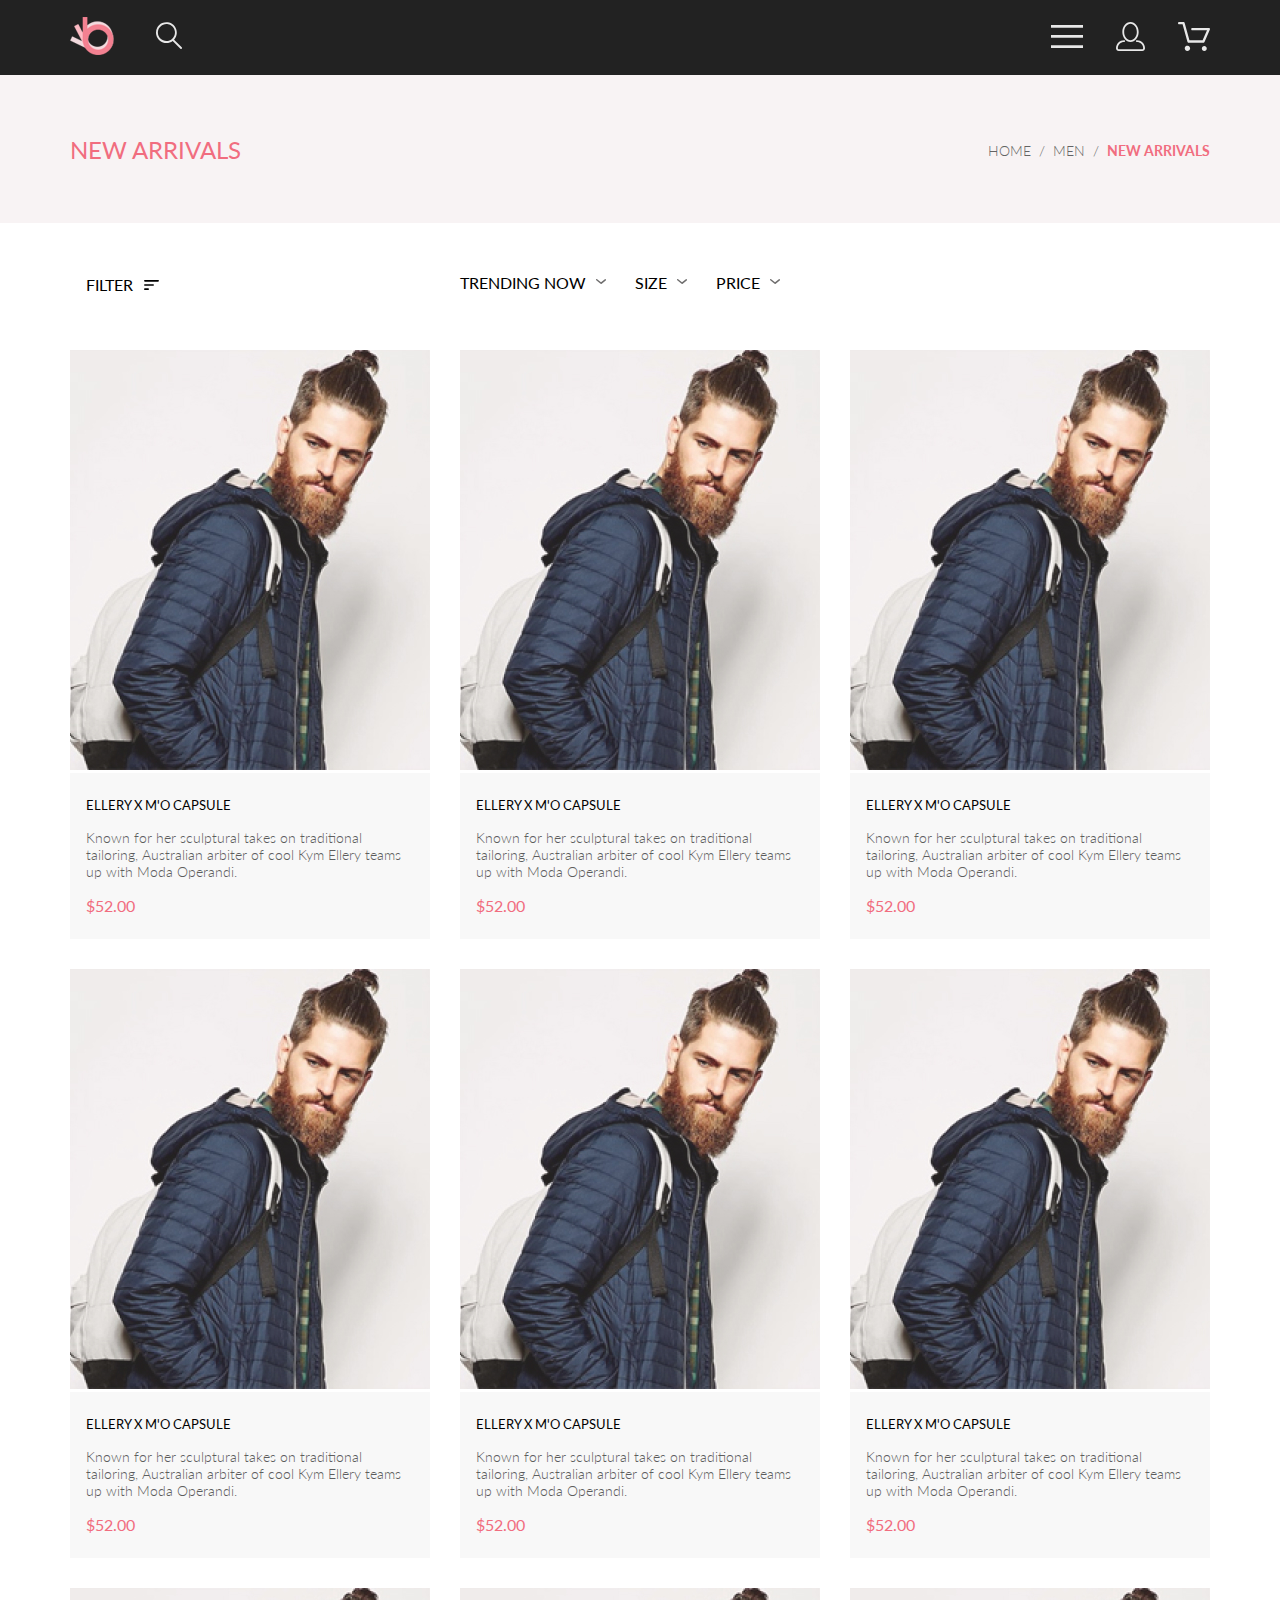
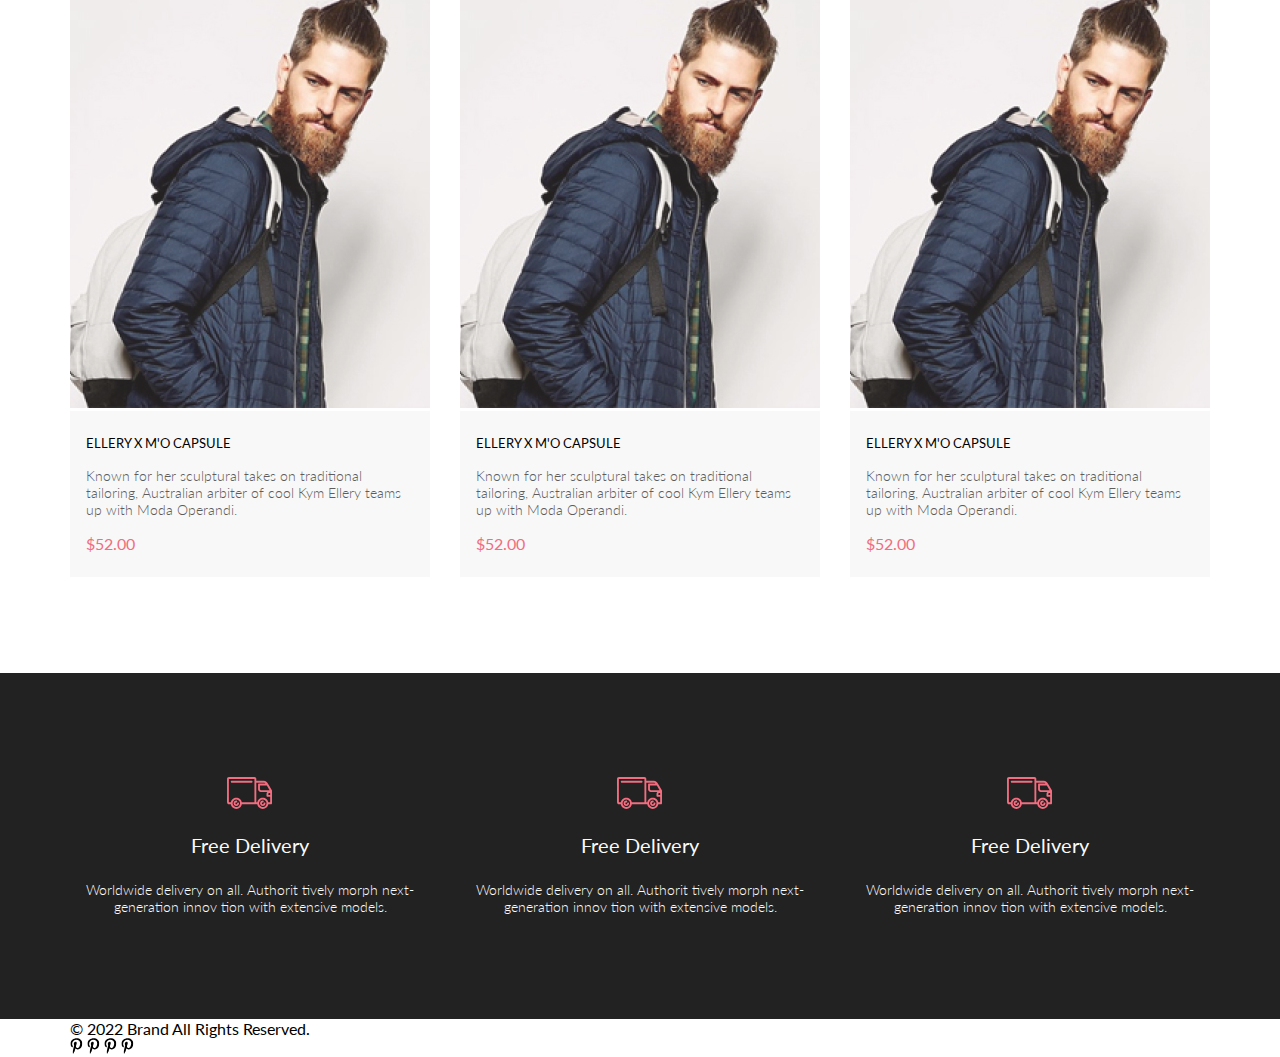
<file: catalog.html>
<!DOCTYPE html>
<html lang="en">

<head>
    <link rel="preconnect" href="https://fonts.googleapis.com">
    <link rel="preconnect" href="https://fonts.gstatic.com" crossorigin>
    <link href="https://fonts.googleapis.com/css2?family=Lato:wght@300;400;700;900&display=swap" rel="stylesheet">
    <meta charset="UTF-8">
    <meta http-equiv="X-UA-Compatible" content="IE=edge">
    <meta name="viewport" content="width=device-width, initial-scale=1.0">
    <title>Document</title>
    <link rel="stylesheet" href="style.css">
</head>

<body>
    <header class="header center">
        <div class="header__left">
            <a href="index.html"><img src="img/logo.png" alt="logo"></a>
            <a href="#"><img src="img/search.svg" alt="search"></a>
        </div>
        <nav class="header__right">
            <a href="catalog.html"><img src="img/menu.svg" alt="menu"></a>
            <a href="registration.html"><img src="img/reg.svg" alt="reg"></a>
            <a href="cart.html"><img src="img/cart.svg" alt="cart"></a>
        </nav>
    </header>
    <section class="head center">
        <h2 class="head__heading">NEW ARRIVALS </h2>
        <div class="breadcrumb">
            <div class="breadcrumb__box-link"><a class="breadcrumb__link" href="index.html">HOME</a></div>
            <div class="breadcrumb__box-link"><a class="breadcrumb__link" href="#">MEN</a></div>
            <div class="breadcrumb__box-link"><a class="breadcrumb__link" href="#">NEW ARRIVALS</a></div>
        </div>
    </section>
    <div class="filter-sort center">
        <div class="filter-box">
            <details class="filter">
                <summary class="filter__summary">FILTER <svg class="filter__img" width="15" height="10" viewBox="0 0 15 10" fill="none" xmlns="http://www.w3.org/2000/svg">
                    <path d="M0.833333 10H4.16667C4.625 10 5 9.625 5 9.16667C5 8.70833 4.625 8.33333 4.16667 8.33333H0.833333C0.375 8.33333 0 8.70833 0 9.16667C0 9.625 0.375 10 0.833333 10ZM0 0.833333C0 1.29167 0.375 1.66667 0.833333 1.66667H14.1667C14.625 1.66667 15 1.29167 15 0.833333C15 0.375 14.625 0 14.1667 0H0.833333C0.375 0 0 0.375 0 0.833333ZM0.833333 5.83333H9.16667C9.625 5.83333 10 5.45833 10 5C10 4.54167 9.625 4.16667 9.16667 4.16667H0.833333C0.375 4.16667 0 4.54167 0 5C0 5.45833 0.375 5.83333 0.833333 5.83333Z" fill="black"/>
                    </svg>
                </summary>
                <div class="filter__content">
                    <details class="filter__category" open>
                        <summary class="filter__category-summary">CATEGORY</summary>
                        <div class="filter__box">
                            <a class="filter__link">Accessories</a>
                            <a class="filter__link">Bags</a>
                            <a class="filter__link">Denim</a>
                            <a class="filter__link">Hoodies & Sweatshirts</a>
                            <a class="filter__link">Jackets & Coats</a>
                            <a class="filter__link">Polos</a>
                            <a class="filter__link">Shirts</a>
                            <a class="filter__link">Shoes</a>
                            <a class="filter__link">Sweaters & Knits</a>
                            <a class="filter__link">T-Shirts</a>
                            <a class="filter__link">Tanks</a>
                        </div>
                    </details>
                    <details class="filter__category">
                        <summary class="filter__category-summary">BRAND</summary>
                        <div class="filter__box">
                            <a class="filter__link">Accessories</a>
                            <a class="filter__link">Bags</a>
                            <a class="filter__link">Denim</a>
                            <a class="filter__link">Hoodies & Sweatshirts</a>
                            <a class="filter__link">Jackets & Coats</a>
                            <a class="filter__link">Polos</a>
                            <a class="filter__link">Shirts</a>
                            <a class="filter__link">Shoes</a>
                            <a class="filter__link">Sweaters & Knits</a>
                            <a class="filter__link">T-Shirts</a>
                            <a class="filter__link">Tanks</a>
                        </div>
                    </details>
                    <details class="filter__category">
                        <summary class="filter__category-summary">DESIGN</summary>
                        <div class="filter__box">
                            <a class="filter__link">Accessories</a>
                            <a class="filter__link">Bags</a>
                            <a class="filter__link">Denim</a>
                            <a class="filter__link">Hoodies & Sweatshirts</a>
                            <a class="filter__link">Jackets & Coats</a>
                            <a class="filter__link">Polos</a>
                            <a class="filter__link">Shirts</a>
                            <a class="filter__link">Shoes</a>
                            <a class="filter__link">Sweaters & Knits</a>
                            <a class="filter__link">T-Shirts</a>
                            <a class="filter__link">Tanks</a>
                        </div>
                    </details>
                </div>
            </details>
        </div>
        <div class="sort">
            <details class="sort__details">
                <summary class="sort__summary">TRENDING NOW <svg width="11" height="6" viewBox="0 0 11 6" fill="none" xmlns="http://www.w3.org/2000/svg">
                    <path d="M5.00214 5.00214C4.83521 5.00247 4.67343 4.94433 4.54488 4.83782L0.258102 1.2655C0.112196 1.14422 0.0204417 0.969958 0.00302325 0.781035C-0.0143952 0.592112 0.0439493 0.404007 0.165221 0.258101C0.286493 0.112196 0.460759 0.0204417 0.649682 0.00302327C0.838605 -0.0143952 1.02671 0.043949 1.17262 0.165221L5.00214 3.36602L8.83167 0.279536C8.90475 0.220188 8.98884 0.175869 9.0791 0.149125C9.16937 0.122382 9.26403 0.113741 9.35764 0.1237C9.45126 0.133659 9.54198 0.162021 9.6246 0.207156C9.70722 0.252292 9.7801 0.313311 9.83906 0.386705C9.90449 0.460167 9.95405 0.546351 9.98462 0.639855C10.0152 0.733359 10.0261 0.83217 10.0167 0.930097C10.0073 1.02802 9.97784 1.12296 9.93005 1.20895C9.88227 1.29494 9.81723 1.37013 9.73904 1.42982L5.45225 4.88068C5.32002 4.97036 5.16154 5.01312 5.00214 5.00214Z" fill="#6F6E6E"/>
                    </svg>
                </summary>
                <div class="sort__content">

                </div>
            </details>
            <details class="sort__details">
                <summary class="sort__summary">SIZE <svg width="11" height="6" viewBox="0 0 11 6" fill="none" xmlns="http://www.w3.org/2000/svg">
                    <path d="M5.00214 5.00214C4.83521 5.00247 4.67343 4.94433 4.54488 4.83782L0.258102 1.2655C0.112196 1.14422 0.0204417 0.969958 0.00302325 0.781035C-0.0143952 0.592112 0.0439493 0.404007 0.165221 0.258101C0.286493 0.112196 0.460759 0.0204417 0.649682 0.00302327C0.838605 -0.0143952 1.02671 0.043949 1.17262 0.165221L5.00214 3.36602L8.83167 0.279536C8.90475 0.220188 8.98884 0.175869 9.0791 0.149125C9.16937 0.122382 9.26403 0.113741 9.35764 0.1237C9.45126 0.133659 9.54198 0.162021 9.6246 0.207156C9.70722 0.252292 9.7801 0.313311 9.83906 0.386705C9.90449 0.460167 9.95405 0.546351 9.98462 0.639855C10.0152 0.733359 10.0261 0.83217 10.0167 0.930097C10.0073 1.02802 9.97784 1.12296 9.93005 1.20895C9.88227 1.29494 9.81723 1.37013 9.73904 1.42982L5.45225 4.88068C5.32002 4.97036 5.16154 5.01312 5.00214 5.00214Z" fill="#6F6E6E"/>
                    </svg></summary>
                <div class="sort__content">
                    <label class="sort__label">
                        <input type="checkbox" name="" id=""> <span>XS</span>
                    </label>
                    <label class="sort__label">
                        <input type="checkbox" name="" id=""> <span>S</span>
                    </label>
                    <label class="sort__label">
                        <input type="checkbox" name="" id=""> <span>M</span>
                    </label>
                    <label class="sort__label">
                        <input type="checkbox" name="" id=""> <span>L</span>
                    </label>
                </div>
            </details>
            <details class="sort__details">
                <summary class="sort__summary">PRICE <svg width="11" height="6" viewBox="0 0 11 6" fill="none" xmlns="http://www.w3.org/2000/svg">
                    <path d="M5.00214 5.00214C4.83521 5.00247 4.67343 4.94433 4.54488 4.83782L0.258102 1.2655C0.112196 1.14422 0.0204417 0.969958 0.00302325 0.781035C-0.0143952 0.592112 0.0439493 0.404007 0.165221 0.258101C0.286493 0.112196 0.460759 0.0204417 0.649682 0.00302327C0.838605 -0.0143952 1.02671 0.043949 1.17262 0.165221L5.00214 3.36602L8.83167 0.279536C8.90475 0.220188 8.98884 0.175869 9.0791 0.149125C9.16937 0.122382 9.26403 0.113741 9.35764 0.1237C9.45126 0.133659 9.54198 0.162021 9.6246 0.207156C9.70722 0.252292 9.7801 0.313311 9.83906 0.386705C9.90449 0.460167 9.95405 0.546351 9.98462 0.639855C10.0152 0.733359 10.0261 0.83217 10.0167 0.930097C10.0073 1.02802 9.97784 1.12296 9.93005 1.20895C9.88227 1.29494 9.81723 1.37013 9.73904 1.42982L5.45225 4.88068C5.32002 4.97036 5.16154 5.01312 5.00214 5.00214Z" fill="#6F6E6E"/>
                    </svg></summary>
                <div class="sort__content">
                    <label class="sort__label">
                        <input type="checkbox" name="" id=""> <span>XS</span>
                    </label>
                    <label class="sort__label">
                        <input type="checkbox" name="" id=""> <span>S</span>
                    </label>
                    <label class="sort__label">
                        <input type="checkbox" name="" id=""> <span>M</span>
                    </label>
                    <label class="sort__label">
                        <input type="checkbox" name="" id=""> <span>L</span>
                    </label>
                </div>
            </details>
        </div>
    </div>
    <section class="product-box center">
        <div class="product-box__content">
            <div class="product">
                <img class="product__img" src="img/product1.jpg" alt="">
                <div class="product__content">
                    <a href="product.html" class="product__heading">ELLERY X M'O CAPSULE</a>
                    <p class="product__text">Known for her sculptural takes on traditional tailoring, Australian arbiter of cool Kym Ellery teams up with Moda Operandi.</p>
                    <p class="product__price">$52.00</p>
                </div>
                <a href="#" class="product__add"><svg width="27" height="25" viewBox="0 0 27 25" fill="none" xmlns="http://www.w3.org/2000/svg">
                    <path d="M21.9509 23.2667H21.8386C21.2294 23.2667 20.7177 22.7671 20.6735 22.1294C20.629 21.4607 21.1175 20.8785 21.7626 20.8346C21.788 20.8329 21.8145 20.832 21.8405 20.832C22.4575 20.832 22.9743 21.3219 23.0201 21.9487C23.0319 22.1971 22.9914 22.5514 22.736 22.8439L22.73 22.8507L22.7242 22.8575C22.5275 23.0912 22.2607 23.2321 21.9509 23.2667ZM8.21887 23.2604C7.5683 23.2604 7.03906 22.7174 7.03906 22.05C7.03906 21.3832 7.5683 20.8406 8.21887 20.8406C8.86945 20.8406 9.39868 21.3832 9.39868 22.05C9.39868 22.7174 8.86945 23.2604 8.21887 23.2604Z" fill="white"/>
                    <path d="M21.876 22.2662C21.921 22.2549 21.9423 22.2339 21.96 22.2129C21.9678 22.2037 21.9756 22.1946 21.9835 22.1855C22.02 22.1438 22.0233 22.0553 22.0224 22.0105C22.0092 21.9044 21.9185 21.8315 21.8412 21.8315C21.8375 21.8315 21.8336 21.8317 21.8312 21.8318C21.7531 21.8372 21.6653 21.9409 21.6719 22.0625C21.6813 22.1793 21.7675 22.2662 21.8392 22.2662H21.876ZM8.21954 22.2599C8.31873 22.2599 8.39935 22.1655 8.39935 22.0496C8.39935 21.9341 8.31873 21.8401 8.21954 21.8401C8.12042 21.8401 8.03973 21.9341 8.03973 22.0496C8.03973 22.1655 8.12042 22.2599 8.21954 22.2599ZM21.9995 24.2662C21.9517 24.2662 21.8878 24.2662 21.8392 24.2662C20.7017 24.2662 19.7567 23.3545 19.6765 22.198C19.5964 20.9929 20.4937 19.9183 21.6953 19.8364C21.7441 19.8331 21.7928 19.8315 21.8412 19.8315C22.9799 19.8315 23.9413 20.7324 24.019 21.8884C24.0505 22.4915 23.8741 23.0612 23.4898 23.5012C23.1055 23.9575 22.5764 24.2177 21.9995 24.2662ZM8.21954 24.2599C7.01532 24.2599 6.03973 23.2709 6.03973 22.0496C6.03973 20.8291 7.01532 19.8401 8.21954 19.8401C9.42371 19.8401 10.3994 20.8291 10.3994 22.0496C10.3994 23.2709 9.42371 24.2599 8.21954 24.2599ZM21.1984 17.3938H9.13306C8.70013 17.3938 8.31586 17.1005 8.20331 16.6775L4.27753 2.24768H1.52173C0.993408 2.24768 0.560547 1.80859 0.560547 1.27039C0.560547 0.733032 0.993408 0.292969 1.52173 0.292969H4.99933C5.43134 0.292969 5.81561 0.586304 5.9281 1.01025L9.85394 15.4391H20.5576L24.1144 7.13379H12.2578C11.7286 7.13379 11.2957 6.69373 11.2957 6.15649C11.2957 5.61914 11.7286 5.17908 12.2578 5.17908H25.5886C25.9091 5.17908 26.2141 5.34192 26.3896 5.61914C26.566 5.89539 26.5984 6.23743 26.4697 6.547L22.0795 16.807C21.9193 17.1653 21.5827 17.3938 21.1984 17.3938Z" fill="white"/>
                    <path d="M21.876 22.2662C21.921 22.2549 21.9423 22.2339 21.96 22.2129C21.9678 22.2037 21.9756 22.1946 21.9835 22.1855C22.02 22.1438 22.0233 22.0553 22.0224 22.0105C22.0092 21.9044 21.9185 21.8315 21.8412 21.8315C21.8375 21.8315 21.8336 21.8317 21.8312 21.8318C21.7531 21.8372 21.6653 21.9409 21.6719 22.0625C21.6813 22.1793 21.7675 22.2662 21.8392 22.2662H21.876ZM8.21954 22.2599C8.31873 22.2599 8.39935 22.1655 8.39935 22.0496C8.39935 21.9341 8.31873 21.8401 8.21954 21.8401C8.12042 21.8401 8.03973 21.9341 8.03973 22.0496C8.03973 22.1655 8.12042 22.2599 8.21954 22.2599ZM21.9995 24.2662C21.9517 24.2662 21.8878 24.2662 21.8392 24.2662C20.7017 24.2662 19.7567 23.3545 19.6765 22.198C19.5964 20.9929 20.4937 19.9183 21.6953 19.8364C21.7441 19.8331 21.7928 19.8315 21.8412 19.8315C22.9799 19.8315 23.9413 20.7324 24.019 21.8884C24.0505 22.4915 23.8741 23.0612 23.4898 23.5012C23.1055 23.9575 22.5764 24.2177 21.9995 24.2662ZM8.21954 24.2599C7.01532 24.2599 6.03973 23.2709 6.03973 22.0496C6.03973 20.8291 7.01532 19.8401 8.21954 19.8401C9.42371 19.8401 10.3994 20.8291 10.3994 22.0496C10.3994 23.2709 9.42371 24.2599 8.21954 24.2599ZM21.1984 17.3938H9.13306C8.70013 17.3938 8.31586 17.1005 8.20331 16.6775L4.27753 2.24768H1.52173C0.993408 2.24768 0.560547 1.80859 0.560547 1.27039C0.560547 0.733032 0.993408 0.292969 1.52173 0.292969H4.99933C5.43134 0.292969 5.81561 0.586304 5.9281 1.01025L9.85394 15.4391H20.5576L24.1144 7.13379H12.2578C11.7286 7.13379 11.2957 6.69373 11.2957 6.15649C11.2957 5.61914 11.7286 5.17908 12.2578 5.17908H25.5886C25.9091 5.17908 26.2141 5.34192 26.3896 5.61914C26.566 5.89539 26.5984 6.23743 26.4697 6.547L22.0795 16.807C21.9193 17.1653 21.5827 17.3938 21.1984 17.3938Z" fill="white"/>
                    </svg>
                    Add to Cart</a>
            </div>
            <div class="product">
                <img class="product__img" src="img/product1.jpg" alt="">
                <div class="product__content">
                    <a href="product.html" class="product__heading">ELLERY X M'O CAPSULE</a>
                    <p class="product__text">Known for her sculptural takes on traditional tailoring, Australian arbiter of cool Kym Ellery teams up with Moda Operandi.</p>
                    <p class="product__price">$52.00</p>
                </div>
                <a href="#" class="product__add"><svg width="27" height="25" viewBox="0 0 27 25" fill="none" xmlns="http://www.w3.org/2000/svg">
                    <path d="M21.9509 23.2667H21.8386C21.2294 23.2667 20.7177 22.7671 20.6735 22.1294C20.629 21.4607 21.1175 20.8785 21.7626 20.8346C21.788 20.8329 21.8145 20.832 21.8405 20.832C22.4575 20.832 22.9743 21.3219 23.0201 21.9487C23.0319 22.1971 22.9914 22.5514 22.736 22.8439L22.73 22.8507L22.7242 22.8575C22.5275 23.0912 22.2607 23.2321 21.9509 23.2667ZM8.21887 23.2604C7.5683 23.2604 7.03906 22.7174 7.03906 22.05C7.03906 21.3832 7.5683 20.8406 8.21887 20.8406C8.86945 20.8406 9.39868 21.3832 9.39868 22.05C9.39868 22.7174 8.86945 23.2604 8.21887 23.2604Z" fill="white"/>
                    <path d="M21.876 22.2662C21.921 22.2549 21.9423 22.2339 21.96 22.2129C21.9678 22.2037 21.9756 22.1946 21.9835 22.1855C22.02 22.1438 22.0233 22.0553 22.0224 22.0105C22.0092 21.9044 21.9185 21.8315 21.8412 21.8315C21.8375 21.8315 21.8336 21.8317 21.8312 21.8318C21.7531 21.8372 21.6653 21.9409 21.6719 22.0625C21.6813 22.1793 21.7675 22.2662 21.8392 22.2662H21.876ZM8.21954 22.2599C8.31873 22.2599 8.39935 22.1655 8.39935 22.0496C8.39935 21.9341 8.31873 21.8401 8.21954 21.8401C8.12042 21.8401 8.03973 21.9341 8.03973 22.0496C8.03973 22.1655 8.12042 22.2599 8.21954 22.2599ZM21.9995 24.2662C21.9517 24.2662 21.8878 24.2662 21.8392 24.2662C20.7017 24.2662 19.7567 23.3545 19.6765 22.198C19.5964 20.9929 20.4937 19.9183 21.6953 19.8364C21.7441 19.8331 21.7928 19.8315 21.8412 19.8315C22.9799 19.8315 23.9413 20.7324 24.019 21.8884C24.0505 22.4915 23.8741 23.0612 23.4898 23.5012C23.1055 23.9575 22.5764 24.2177 21.9995 24.2662ZM8.21954 24.2599C7.01532 24.2599 6.03973 23.2709 6.03973 22.0496C6.03973 20.8291 7.01532 19.8401 8.21954 19.8401C9.42371 19.8401 10.3994 20.8291 10.3994 22.0496C10.3994 23.2709 9.42371 24.2599 8.21954 24.2599ZM21.1984 17.3938H9.13306C8.70013 17.3938 8.31586 17.1005 8.20331 16.6775L4.27753 2.24768H1.52173C0.993408 2.24768 0.560547 1.80859 0.560547 1.27039C0.560547 0.733032 0.993408 0.292969 1.52173 0.292969H4.99933C5.43134 0.292969 5.81561 0.586304 5.9281 1.01025L9.85394 15.4391H20.5576L24.1144 7.13379H12.2578C11.7286 7.13379 11.2957 6.69373 11.2957 6.15649C11.2957 5.61914 11.7286 5.17908 12.2578 5.17908H25.5886C25.9091 5.17908 26.2141 5.34192 26.3896 5.61914C26.566 5.89539 26.5984 6.23743 26.4697 6.547L22.0795 16.807C21.9193 17.1653 21.5827 17.3938 21.1984 17.3938Z" fill="white"/>
                    <path d="M21.876 22.2662C21.921 22.2549 21.9423 22.2339 21.96 22.2129C21.9678 22.2037 21.9756 22.1946 21.9835 22.1855C22.02 22.1438 22.0233 22.0553 22.0224 22.0105C22.0092 21.9044 21.9185 21.8315 21.8412 21.8315C21.8375 21.8315 21.8336 21.8317 21.8312 21.8318C21.7531 21.8372 21.6653 21.9409 21.6719 22.0625C21.6813 22.1793 21.7675 22.2662 21.8392 22.2662H21.876ZM8.21954 22.2599C8.31873 22.2599 8.39935 22.1655 8.39935 22.0496C8.39935 21.9341 8.31873 21.8401 8.21954 21.8401C8.12042 21.8401 8.03973 21.9341 8.03973 22.0496C8.03973 22.1655 8.12042 22.2599 8.21954 22.2599ZM21.9995 24.2662C21.9517 24.2662 21.8878 24.2662 21.8392 24.2662C20.7017 24.2662 19.7567 23.3545 19.6765 22.198C19.5964 20.9929 20.4937 19.9183 21.6953 19.8364C21.7441 19.8331 21.7928 19.8315 21.8412 19.8315C22.9799 19.8315 23.9413 20.7324 24.019 21.8884C24.0505 22.4915 23.8741 23.0612 23.4898 23.5012C23.1055 23.9575 22.5764 24.2177 21.9995 24.2662ZM8.21954 24.2599C7.01532 24.2599 6.03973 23.2709 6.03973 22.0496C6.03973 20.8291 7.01532 19.8401 8.21954 19.8401C9.42371 19.8401 10.3994 20.8291 10.3994 22.0496C10.3994 23.2709 9.42371 24.2599 8.21954 24.2599ZM21.1984 17.3938H9.13306C8.70013 17.3938 8.31586 17.1005 8.20331 16.6775L4.27753 2.24768H1.52173C0.993408 2.24768 0.560547 1.80859 0.560547 1.27039C0.560547 0.733032 0.993408 0.292969 1.52173 0.292969H4.99933C5.43134 0.292969 5.81561 0.586304 5.9281 1.01025L9.85394 15.4391H20.5576L24.1144 7.13379H12.2578C11.7286 7.13379 11.2957 6.69373 11.2957 6.15649C11.2957 5.61914 11.7286 5.17908 12.2578 5.17908H25.5886C25.9091 5.17908 26.2141 5.34192 26.3896 5.61914C26.566 5.89539 26.5984 6.23743 26.4697 6.547L22.0795 16.807C21.9193 17.1653 21.5827 17.3938 21.1984 17.3938Z" fill="white"/>
                    </svg>
                    Add to Cart</a>
            </div>
            <div class="product">
                <img class="product__img" src="img/product1.jpg" alt="">
                <div class="product__content">
                    <a href="product.html" class="product__heading">ELLERY X M'O CAPSULE</a>
                    <p class="product__text">Known for her sculptural takes on traditional tailoring, Australian arbiter of cool Kym Ellery teams up with Moda Operandi.</p>
                    <p class="product__price">$52.00</p>
                </div>
                <a href="#" class="product__add"><svg width="27" height="25" viewBox="0 0 27 25" fill="none" xmlns="http://www.w3.org/2000/svg">
                    <path d="M21.9509 23.2667H21.8386C21.2294 23.2667 20.7177 22.7671 20.6735 22.1294C20.629 21.4607 21.1175 20.8785 21.7626 20.8346C21.788 20.8329 21.8145 20.832 21.8405 20.832C22.4575 20.832 22.9743 21.3219 23.0201 21.9487C23.0319 22.1971 22.9914 22.5514 22.736 22.8439L22.73 22.8507L22.7242 22.8575C22.5275 23.0912 22.2607 23.2321 21.9509 23.2667ZM8.21887 23.2604C7.5683 23.2604 7.03906 22.7174 7.03906 22.05C7.03906 21.3832 7.5683 20.8406 8.21887 20.8406C8.86945 20.8406 9.39868 21.3832 9.39868 22.05C9.39868 22.7174 8.86945 23.2604 8.21887 23.2604Z" fill="white"/>
                    <path d="M21.876 22.2662C21.921 22.2549 21.9423 22.2339 21.96 22.2129C21.9678 22.2037 21.9756 22.1946 21.9835 22.1855C22.02 22.1438 22.0233 22.0553 22.0224 22.0105C22.0092 21.9044 21.9185 21.8315 21.8412 21.8315C21.8375 21.8315 21.8336 21.8317 21.8312 21.8318C21.7531 21.8372 21.6653 21.9409 21.6719 22.0625C21.6813 22.1793 21.7675 22.2662 21.8392 22.2662H21.876ZM8.21954 22.2599C8.31873 22.2599 8.39935 22.1655 8.39935 22.0496C8.39935 21.9341 8.31873 21.8401 8.21954 21.8401C8.12042 21.8401 8.03973 21.9341 8.03973 22.0496C8.03973 22.1655 8.12042 22.2599 8.21954 22.2599ZM21.9995 24.2662C21.9517 24.2662 21.8878 24.2662 21.8392 24.2662C20.7017 24.2662 19.7567 23.3545 19.6765 22.198C19.5964 20.9929 20.4937 19.9183 21.6953 19.8364C21.7441 19.8331 21.7928 19.8315 21.8412 19.8315C22.9799 19.8315 23.9413 20.7324 24.019 21.8884C24.0505 22.4915 23.8741 23.0612 23.4898 23.5012C23.1055 23.9575 22.5764 24.2177 21.9995 24.2662ZM8.21954 24.2599C7.01532 24.2599 6.03973 23.2709 6.03973 22.0496C6.03973 20.8291 7.01532 19.8401 8.21954 19.8401C9.42371 19.8401 10.3994 20.8291 10.3994 22.0496C10.3994 23.2709 9.42371 24.2599 8.21954 24.2599ZM21.1984 17.3938H9.13306C8.70013 17.3938 8.31586 17.1005 8.20331 16.6775L4.27753 2.24768H1.52173C0.993408 2.24768 0.560547 1.80859 0.560547 1.27039C0.560547 0.733032 0.993408 0.292969 1.52173 0.292969H4.99933C5.43134 0.292969 5.81561 0.586304 5.9281 1.01025L9.85394 15.4391H20.5576L24.1144 7.13379H12.2578C11.7286 7.13379 11.2957 6.69373 11.2957 6.15649C11.2957 5.61914 11.7286 5.17908 12.2578 5.17908H25.5886C25.9091 5.17908 26.2141 5.34192 26.3896 5.61914C26.566 5.89539 26.5984 6.23743 26.4697 6.547L22.0795 16.807C21.9193 17.1653 21.5827 17.3938 21.1984 17.3938Z" fill="white"/>
                    <path d="M21.876 22.2662C21.921 22.2549 21.9423 22.2339 21.96 22.2129C21.9678 22.2037 21.9756 22.1946 21.9835 22.1855C22.02 22.1438 22.0233 22.0553 22.0224 22.0105C22.0092 21.9044 21.9185 21.8315 21.8412 21.8315C21.8375 21.8315 21.8336 21.8317 21.8312 21.8318C21.7531 21.8372 21.6653 21.9409 21.6719 22.0625C21.6813 22.1793 21.7675 22.2662 21.8392 22.2662H21.876ZM8.21954 22.2599C8.31873 22.2599 8.39935 22.1655 8.39935 22.0496C8.39935 21.9341 8.31873 21.8401 8.21954 21.8401C8.12042 21.8401 8.03973 21.9341 8.03973 22.0496C8.03973 22.1655 8.12042 22.2599 8.21954 22.2599ZM21.9995 24.2662C21.9517 24.2662 21.8878 24.2662 21.8392 24.2662C20.7017 24.2662 19.7567 23.3545 19.6765 22.198C19.5964 20.9929 20.4937 19.9183 21.6953 19.8364C21.7441 19.8331 21.7928 19.8315 21.8412 19.8315C22.9799 19.8315 23.9413 20.7324 24.019 21.8884C24.0505 22.4915 23.8741 23.0612 23.4898 23.5012C23.1055 23.9575 22.5764 24.2177 21.9995 24.2662ZM8.21954 24.2599C7.01532 24.2599 6.03973 23.2709 6.03973 22.0496C6.03973 20.8291 7.01532 19.8401 8.21954 19.8401C9.42371 19.8401 10.3994 20.8291 10.3994 22.0496C10.3994 23.2709 9.42371 24.2599 8.21954 24.2599ZM21.1984 17.3938H9.13306C8.70013 17.3938 8.31586 17.1005 8.20331 16.6775L4.27753 2.24768H1.52173C0.993408 2.24768 0.560547 1.80859 0.560547 1.27039C0.560547 0.733032 0.993408 0.292969 1.52173 0.292969H4.99933C5.43134 0.292969 5.81561 0.586304 5.9281 1.01025L9.85394 15.4391H20.5576L24.1144 7.13379H12.2578C11.7286 7.13379 11.2957 6.69373 11.2957 6.15649C11.2957 5.61914 11.7286 5.17908 12.2578 5.17908H25.5886C25.9091 5.17908 26.2141 5.34192 26.3896 5.61914C26.566 5.89539 26.5984 6.23743 26.4697 6.547L22.0795 16.807C21.9193 17.1653 21.5827 17.3938 21.1984 17.3938Z" fill="white"/>
                    </svg>
                    Add to Cart</a>
            </div>
            <div class="product">
                <img class="product__img" src="img/product1.jpg" alt="">
                <div class="product__content">
                    <a href="product.html" class="product__heading">ELLERY X M'O CAPSULE</a>
                    <p class="product__text">Known for her sculptural takes on traditional tailoring, Australian arbiter of cool Kym Ellery teams up with Moda Operandi.</p>
                    <p class="product__price">$52.00</p>
                </div>
                <a href="#" class="product__add"><svg width="27" height="25" viewBox="0 0 27 25" fill="none" xmlns="http://www.w3.org/2000/svg">
                    <path d="M21.9509 23.2667H21.8386C21.2294 23.2667 20.7177 22.7671 20.6735 22.1294C20.629 21.4607 21.1175 20.8785 21.7626 20.8346C21.788 20.8329 21.8145 20.832 21.8405 20.832C22.4575 20.832 22.9743 21.3219 23.0201 21.9487C23.0319 22.1971 22.9914 22.5514 22.736 22.8439L22.73 22.8507L22.7242 22.8575C22.5275 23.0912 22.2607 23.2321 21.9509 23.2667ZM8.21887 23.2604C7.5683 23.2604 7.03906 22.7174 7.03906 22.05C7.03906 21.3832 7.5683 20.8406 8.21887 20.8406C8.86945 20.8406 9.39868 21.3832 9.39868 22.05C9.39868 22.7174 8.86945 23.2604 8.21887 23.2604Z" fill="white"/>
                    <path d="M21.876 22.2662C21.921 22.2549 21.9423 22.2339 21.96 22.2129C21.9678 22.2037 21.9756 22.1946 21.9835 22.1855C22.02 22.1438 22.0233 22.0553 22.0224 22.0105C22.0092 21.9044 21.9185 21.8315 21.8412 21.8315C21.8375 21.8315 21.8336 21.8317 21.8312 21.8318C21.7531 21.8372 21.6653 21.9409 21.6719 22.0625C21.6813 22.1793 21.7675 22.2662 21.8392 22.2662H21.876ZM8.21954 22.2599C8.31873 22.2599 8.39935 22.1655 8.39935 22.0496C8.39935 21.9341 8.31873 21.8401 8.21954 21.8401C8.12042 21.8401 8.03973 21.9341 8.03973 22.0496C8.03973 22.1655 8.12042 22.2599 8.21954 22.2599ZM21.9995 24.2662C21.9517 24.2662 21.8878 24.2662 21.8392 24.2662C20.7017 24.2662 19.7567 23.3545 19.6765 22.198C19.5964 20.9929 20.4937 19.9183 21.6953 19.8364C21.7441 19.8331 21.7928 19.8315 21.8412 19.8315C22.9799 19.8315 23.9413 20.7324 24.019 21.8884C24.0505 22.4915 23.8741 23.0612 23.4898 23.5012C23.1055 23.9575 22.5764 24.2177 21.9995 24.2662ZM8.21954 24.2599C7.01532 24.2599 6.03973 23.2709 6.03973 22.0496C6.03973 20.8291 7.01532 19.8401 8.21954 19.8401C9.42371 19.8401 10.3994 20.8291 10.3994 22.0496C10.3994 23.2709 9.42371 24.2599 8.21954 24.2599ZM21.1984 17.3938H9.13306C8.70013 17.3938 8.31586 17.1005 8.20331 16.6775L4.27753 2.24768H1.52173C0.993408 2.24768 0.560547 1.80859 0.560547 1.27039C0.560547 0.733032 0.993408 0.292969 1.52173 0.292969H4.99933C5.43134 0.292969 5.81561 0.586304 5.9281 1.01025L9.85394 15.4391H20.5576L24.1144 7.13379H12.2578C11.7286 7.13379 11.2957 6.69373 11.2957 6.15649C11.2957 5.61914 11.7286 5.17908 12.2578 5.17908H25.5886C25.9091 5.17908 26.2141 5.34192 26.3896 5.61914C26.566 5.89539 26.5984 6.23743 26.4697 6.547L22.0795 16.807C21.9193 17.1653 21.5827 17.3938 21.1984 17.3938Z" fill="white"/>
                    <path d="M21.876 22.2662C21.921 22.2549 21.9423 22.2339 21.96 22.2129C21.9678 22.2037 21.9756 22.1946 21.9835 22.1855C22.02 22.1438 22.0233 22.0553 22.0224 22.0105C22.0092 21.9044 21.9185 21.8315 21.8412 21.8315C21.8375 21.8315 21.8336 21.8317 21.8312 21.8318C21.7531 21.8372 21.6653 21.9409 21.6719 22.0625C21.6813 22.1793 21.7675 22.2662 21.8392 22.2662H21.876ZM8.21954 22.2599C8.31873 22.2599 8.39935 22.1655 8.39935 22.0496C8.39935 21.9341 8.31873 21.8401 8.21954 21.8401C8.12042 21.8401 8.03973 21.9341 8.03973 22.0496C8.03973 22.1655 8.12042 22.2599 8.21954 22.2599ZM21.9995 24.2662C21.9517 24.2662 21.8878 24.2662 21.8392 24.2662C20.7017 24.2662 19.7567 23.3545 19.6765 22.198C19.5964 20.9929 20.4937 19.9183 21.6953 19.8364C21.7441 19.8331 21.7928 19.8315 21.8412 19.8315C22.9799 19.8315 23.9413 20.7324 24.019 21.8884C24.0505 22.4915 23.8741 23.0612 23.4898 23.5012C23.1055 23.9575 22.5764 24.2177 21.9995 24.2662ZM8.21954 24.2599C7.01532 24.2599 6.03973 23.2709 6.03973 22.0496C6.03973 20.8291 7.01532 19.8401 8.21954 19.8401C9.42371 19.8401 10.3994 20.8291 10.3994 22.0496C10.3994 23.2709 9.42371 24.2599 8.21954 24.2599ZM21.1984 17.3938H9.13306C8.70013 17.3938 8.31586 17.1005 8.20331 16.6775L4.27753 2.24768H1.52173C0.993408 2.24768 0.560547 1.80859 0.560547 1.27039C0.560547 0.733032 0.993408 0.292969 1.52173 0.292969H4.99933C5.43134 0.292969 5.81561 0.586304 5.9281 1.01025L9.85394 15.4391H20.5576L24.1144 7.13379H12.2578C11.7286 7.13379 11.2957 6.69373 11.2957 6.15649C11.2957 5.61914 11.7286 5.17908 12.2578 5.17908H25.5886C25.9091 5.17908 26.2141 5.34192 26.3896 5.61914C26.566 5.89539 26.5984 6.23743 26.4697 6.547L22.0795 16.807C21.9193 17.1653 21.5827 17.3938 21.1984 17.3938Z" fill="white"/>
                    </svg>
                    Add to Cart</a>
            </div>
            <div class="product">
                <img class="product__img" src="img/product1.jpg" alt="">
                <div class="product__content">
                    <a href="product.html" class="product__heading">ELLERY X M'O CAPSULE</a>
                    <p class="product__text">Known for her sculptural takes on traditional tailoring, Australian arbiter of cool Kym Ellery teams up with Moda Operandi.</p>
                    <p class="product__price">$52.00</p>
                </div>
                <a href="#" class="product__add"><svg width="27" height="25" viewBox="0 0 27 25" fill="none" xmlns="http://www.w3.org/2000/svg">
                    <path d="M21.9509 23.2667H21.8386C21.2294 23.2667 20.7177 22.7671 20.6735 22.1294C20.629 21.4607 21.1175 20.8785 21.7626 20.8346C21.788 20.8329 21.8145 20.832 21.8405 20.832C22.4575 20.832 22.9743 21.3219 23.0201 21.9487C23.0319 22.1971 22.9914 22.5514 22.736 22.8439L22.73 22.8507L22.7242 22.8575C22.5275 23.0912 22.2607 23.2321 21.9509 23.2667ZM8.21887 23.2604C7.5683 23.2604 7.03906 22.7174 7.03906 22.05C7.03906 21.3832 7.5683 20.8406 8.21887 20.8406C8.86945 20.8406 9.39868 21.3832 9.39868 22.05C9.39868 22.7174 8.86945 23.2604 8.21887 23.2604Z" fill="white"/>
                    <path d="M21.876 22.2662C21.921 22.2549 21.9423 22.2339 21.96 22.2129C21.9678 22.2037 21.9756 22.1946 21.9835 22.1855C22.02 22.1438 22.0233 22.0553 22.0224 22.0105C22.0092 21.9044 21.9185 21.8315 21.8412 21.8315C21.8375 21.8315 21.8336 21.8317 21.8312 21.8318C21.7531 21.8372 21.6653 21.9409 21.6719 22.0625C21.6813 22.1793 21.7675 22.2662 21.8392 22.2662H21.876ZM8.21954 22.2599C8.31873 22.2599 8.39935 22.1655 8.39935 22.0496C8.39935 21.9341 8.31873 21.8401 8.21954 21.8401C8.12042 21.8401 8.03973 21.9341 8.03973 22.0496C8.03973 22.1655 8.12042 22.2599 8.21954 22.2599ZM21.9995 24.2662C21.9517 24.2662 21.8878 24.2662 21.8392 24.2662C20.7017 24.2662 19.7567 23.3545 19.6765 22.198C19.5964 20.9929 20.4937 19.9183 21.6953 19.8364C21.7441 19.8331 21.7928 19.8315 21.8412 19.8315C22.9799 19.8315 23.9413 20.7324 24.019 21.8884C24.0505 22.4915 23.8741 23.0612 23.4898 23.5012C23.1055 23.9575 22.5764 24.2177 21.9995 24.2662ZM8.21954 24.2599C7.01532 24.2599 6.03973 23.2709 6.03973 22.0496C6.03973 20.8291 7.01532 19.8401 8.21954 19.8401C9.42371 19.8401 10.3994 20.8291 10.3994 22.0496C10.3994 23.2709 9.42371 24.2599 8.21954 24.2599ZM21.1984 17.3938H9.13306C8.70013 17.3938 8.31586 17.1005 8.20331 16.6775L4.27753 2.24768H1.52173C0.993408 2.24768 0.560547 1.80859 0.560547 1.27039C0.560547 0.733032 0.993408 0.292969 1.52173 0.292969H4.99933C5.43134 0.292969 5.81561 0.586304 5.9281 1.01025L9.85394 15.4391H20.5576L24.1144 7.13379H12.2578C11.7286 7.13379 11.2957 6.69373 11.2957 6.15649C11.2957 5.61914 11.7286 5.17908 12.2578 5.17908H25.5886C25.9091 5.17908 26.2141 5.34192 26.3896 5.61914C26.566 5.89539 26.5984 6.23743 26.4697 6.547L22.0795 16.807C21.9193 17.1653 21.5827 17.3938 21.1984 17.3938Z" fill="white"/>
                    <path d="M21.876 22.2662C21.921 22.2549 21.9423 22.2339 21.96 22.2129C21.9678 22.2037 21.9756 22.1946 21.9835 22.1855C22.02 22.1438 22.0233 22.0553 22.0224 22.0105C22.0092 21.9044 21.9185 21.8315 21.8412 21.8315C21.8375 21.8315 21.8336 21.8317 21.8312 21.8318C21.7531 21.8372 21.6653 21.9409 21.6719 22.0625C21.6813 22.1793 21.7675 22.2662 21.8392 22.2662H21.876ZM8.21954 22.2599C8.31873 22.2599 8.39935 22.1655 8.39935 22.0496C8.39935 21.9341 8.31873 21.8401 8.21954 21.8401C8.12042 21.8401 8.03973 21.9341 8.03973 22.0496C8.03973 22.1655 8.12042 22.2599 8.21954 22.2599ZM21.9995 24.2662C21.9517 24.2662 21.8878 24.2662 21.8392 24.2662C20.7017 24.2662 19.7567 23.3545 19.6765 22.198C19.5964 20.9929 20.4937 19.9183 21.6953 19.8364C21.7441 19.8331 21.7928 19.8315 21.8412 19.8315C22.9799 19.8315 23.9413 20.7324 24.019 21.8884C24.0505 22.4915 23.8741 23.0612 23.4898 23.5012C23.1055 23.9575 22.5764 24.2177 21.9995 24.2662ZM8.21954 24.2599C7.01532 24.2599 6.03973 23.2709 6.03973 22.0496C6.03973 20.8291 7.01532 19.8401 8.21954 19.8401C9.42371 19.8401 10.3994 20.8291 10.3994 22.0496C10.3994 23.2709 9.42371 24.2599 8.21954 24.2599ZM21.1984 17.3938H9.13306C8.70013 17.3938 8.31586 17.1005 8.20331 16.6775L4.27753 2.24768H1.52173C0.993408 2.24768 0.560547 1.80859 0.560547 1.27039C0.560547 0.733032 0.993408 0.292969 1.52173 0.292969H4.99933C5.43134 0.292969 5.81561 0.586304 5.9281 1.01025L9.85394 15.4391H20.5576L24.1144 7.13379H12.2578C11.7286 7.13379 11.2957 6.69373 11.2957 6.15649C11.2957 5.61914 11.7286 5.17908 12.2578 5.17908H25.5886C25.9091 5.17908 26.2141 5.34192 26.3896 5.61914C26.566 5.89539 26.5984 6.23743 26.4697 6.547L22.0795 16.807C21.9193 17.1653 21.5827 17.3938 21.1984 17.3938Z" fill="white"/>
                    </svg>
                    Add to Cart</a>
            </div>
            <div class="product">
                <img class="product__img" src="img/product1.jpg" alt="">
                <div class="product__content">
                    <a href="product.html" class="product__heading">ELLERY X M'O CAPSULE</a>
                    <p class="product__text">Known for her sculptural takes on traditional tailoring, Australian arbiter of cool Kym Ellery teams up with Moda Operandi.</p>
                    <p class="product__price">$52.00</p>
                </div>
                <a href="#" class="product__add"><svg width="27" height="25" viewBox="0 0 27 25" fill="none" xmlns="http://www.w3.org/2000/svg">
                    <path d="M21.9509 23.2667H21.8386C21.2294 23.2667 20.7177 22.7671 20.6735 22.1294C20.629 21.4607 21.1175 20.8785 21.7626 20.8346C21.788 20.8329 21.8145 20.832 21.8405 20.832C22.4575 20.832 22.9743 21.3219 23.0201 21.9487C23.0319 22.1971 22.9914 22.5514 22.736 22.8439L22.73 22.8507L22.7242 22.8575C22.5275 23.0912 22.2607 23.2321 21.9509 23.2667ZM8.21887 23.2604C7.5683 23.2604 7.03906 22.7174 7.03906 22.05C7.03906 21.3832 7.5683 20.8406 8.21887 20.8406C8.86945 20.8406 9.39868 21.3832 9.39868 22.05C9.39868 22.7174 8.86945 23.2604 8.21887 23.2604Z" fill="white"/>
                    <path d="M21.876 22.2662C21.921 22.2549 21.9423 22.2339 21.96 22.2129C21.9678 22.2037 21.9756 22.1946 21.9835 22.1855C22.02 22.1438 22.0233 22.0553 22.0224 22.0105C22.0092 21.9044 21.9185 21.8315 21.8412 21.8315C21.8375 21.8315 21.8336 21.8317 21.8312 21.8318C21.7531 21.8372 21.6653 21.9409 21.6719 22.0625C21.6813 22.1793 21.7675 22.2662 21.8392 22.2662H21.876ZM8.21954 22.2599C8.31873 22.2599 8.39935 22.1655 8.39935 22.0496C8.39935 21.9341 8.31873 21.8401 8.21954 21.8401C8.12042 21.8401 8.03973 21.9341 8.03973 22.0496C8.03973 22.1655 8.12042 22.2599 8.21954 22.2599ZM21.9995 24.2662C21.9517 24.2662 21.8878 24.2662 21.8392 24.2662C20.7017 24.2662 19.7567 23.3545 19.6765 22.198C19.5964 20.9929 20.4937 19.9183 21.6953 19.8364C21.7441 19.8331 21.7928 19.8315 21.8412 19.8315C22.9799 19.8315 23.9413 20.7324 24.019 21.8884C24.0505 22.4915 23.8741 23.0612 23.4898 23.5012C23.1055 23.9575 22.5764 24.2177 21.9995 24.2662ZM8.21954 24.2599C7.01532 24.2599 6.03973 23.2709 6.03973 22.0496C6.03973 20.8291 7.01532 19.8401 8.21954 19.8401C9.42371 19.8401 10.3994 20.8291 10.3994 22.0496C10.3994 23.2709 9.42371 24.2599 8.21954 24.2599ZM21.1984 17.3938H9.13306C8.70013 17.3938 8.31586 17.1005 8.20331 16.6775L4.27753 2.24768H1.52173C0.993408 2.24768 0.560547 1.80859 0.560547 1.27039C0.560547 0.733032 0.993408 0.292969 1.52173 0.292969H4.99933C5.43134 0.292969 5.81561 0.586304 5.9281 1.01025L9.85394 15.4391H20.5576L24.1144 7.13379H12.2578C11.7286 7.13379 11.2957 6.69373 11.2957 6.15649C11.2957 5.61914 11.7286 5.17908 12.2578 5.17908H25.5886C25.9091 5.17908 26.2141 5.34192 26.3896 5.61914C26.566 5.89539 26.5984 6.23743 26.4697 6.547L22.0795 16.807C21.9193 17.1653 21.5827 17.3938 21.1984 17.3938Z" fill="white"/>
                    <path d="M21.876 22.2662C21.921 22.2549 21.9423 22.2339 21.96 22.2129C21.9678 22.2037 21.9756 22.1946 21.9835 22.1855C22.02 22.1438 22.0233 22.0553 22.0224 22.0105C22.0092 21.9044 21.9185 21.8315 21.8412 21.8315C21.8375 21.8315 21.8336 21.8317 21.8312 21.8318C21.7531 21.8372 21.6653 21.9409 21.6719 22.0625C21.6813 22.1793 21.7675 22.2662 21.8392 22.2662H21.876ZM8.21954 22.2599C8.31873 22.2599 8.39935 22.1655 8.39935 22.0496C8.39935 21.9341 8.31873 21.8401 8.21954 21.8401C8.12042 21.8401 8.03973 21.9341 8.03973 22.0496C8.03973 22.1655 8.12042 22.2599 8.21954 22.2599ZM21.9995 24.2662C21.9517 24.2662 21.8878 24.2662 21.8392 24.2662C20.7017 24.2662 19.7567 23.3545 19.6765 22.198C19.5964 20.9929 20.4937 19.9183 21.6953 19.8364C21.7441 19.8331 21.7928 19.8315 21.8412 19.8315C22.9799 19.8315 23.9413 20.7324 24.019 21.8884C24.0505 22.4915 23.8741 23.0612 23.4898 23.5012C23.1055 23.9575 22.5764 24.2177 21.9995 24.2662ZM8.21954 24.2599C7.01532 24.2599 6.03973 23.2709 6.03973 22.0496C6.03973 20.8291 7.01532 19.8401 8.21954 19.8401C9.42371 19.8401 10.3994 20.8291 10.3994 22.0496C10.3994 23.2709 9.42371 24.2599 8.21954 24.2599ZM21.1984 17.3938H9.13306C8.70013 17.3938 8.31586 17.1005 8.20331 16.6775L4.27753 2.24768H1.52173C0.993408 2.24768 0.560547 1.80859 0.560547 1.27039C0.560547 0.733032 0.993408 0.292969 1.52173 0.292969H4.99933C5.43134 0.292969 5.81561 0.586304 5.9281 1.01025L9.85394 15.4391H20.5576L24.1144 7.13379H12.2578C11.7286 7.13379 11.2957 6.69373 11.2957 6.15649C11.2957 5.61914 11.7286 5.17908 12.2578 5.17908H25.5886C25.9091 5.17908 26.2141 5.34192 26.3896 5.61914C26.566 5.89539 26.5984 6.23743 26.4697 6.547L22.0795 16.807C21.9193 17.1653 21.5827 17.3938 21.1984 17.3938Z" fill="white"/>
                    </svg>
                    Add to Cart</a>
            </div>
            <div class="product">
                <img class="product__img" src="img/product1.jpg" alt="">
                <div class="product__content">
                    <a href="product.html" class="product__heading">ELLERY X M'O CAPSULE</a>
                    <p class="product__text">Known for her sculptural takes on traditional tailoring, Australian arbiter of cool Kym Ellery teams up with Moda Operandi.</p>
                    <p class="product__price">$52.00</p>
                </div>
                <a href="#" class="product__add"><svg width="27" height="25" viewBox="0 0 27 25" fill="none" xmlns="http://www.w3.org/2000/svg">
                    <path d="M21.9509 23.2667H21.8386C21.2294 23.2667 20.7177 22.7671 20.6735 22.1294C20.629 21.4607 21.1175 20.8785 21.7626 20.8346C21.788 20.8329 21.8145 20.832 21.8405 20.832C22.4575 20.832 22.9743 21.3219 23.0201 21.9487C23.0319 22.1971 22.9914 22.5514 22.736 22.8439L22.73 22.8507L22.7242 22.8575C22.5275 23.0912 22.2607 23.2321 21.9509 23.2667ZM8.21887 23.2604C7.5683 23.2604 7.03906 22.7174 7.03906 22.05C7.03906 21.3832 7.5683 20.8406 8.21887 20.8406C8.86945 20.8406 9.39868 21.3832 9.39868 22.05C9.39868 22.7174 8.86945 23.2604 8.21887 23.2604Z" fill="white"/>
                    <path d="M21.876 22.2662C21.921 22.2549 21.9423 22.2339 21.96 22.2129C21.9678 22.2037 21.9756 22.1946 21.9835 22.1855C22.02 22.1438 22.0233 22.0553 22.0224 22.0105C22.0092 21.9044 21.9185 21.8315 21.8412 21.8315C21.8375 21.8315 21.8336 21.8317 21.8312 21.8318C21.7531 21.8372 21.6653 21.9409 21.6719 22.0625C21.6813 22.1793 21.7675 22.2662 21.8392 22.2662H21.876ZM8.21954 22.2599C8.31873 22.2599 8.39935 22.1655 8.39935 22.0496C8.39935 21.9341 8.31873 21.8401 8.21954 21.8401C8.12042 21.8401 8.03973 21.9341 8.03973 22.0496C8.03973 22.1655 8.12042 22.2599 8.21954 22.2599ZM21.9995 24.2662C21.9517 24.2662 21.8878 24.2662 21.8392 24.2662C20.7017 24.2662 19.7567 23.3545 19.6765 22.198C19.5964 20.9929 20.4937 19.9183 21.6953 19.8364C21.7441 19.8331 21.7928 19.8315 21.8412 19.8315C22.9799 19.8315 23.9413 20.7324 24.019 21.8884C24.0505 22.4915 23.8741 23.0612 23.4898 23.5012C23.1055 23.9575 22.5764 24.2177 21.9995 24.2662ZM8.21954 24.2599C7.01532 24.2599 6.03973 23.2709 6.03973 22.0496C6.03973 20.8291 7.01532 19.8401 8.21954 19.8401C9.42371 19.8401 10.3994 20.8291 10.3994 22.0496C10.3994 23.2709 9.42371 24.2599 8.21954 24.2599ZM21.1984 17.3938H9.13306C8.70013 17.3938 8.31586 17.1005 8.20331 16.6775L4.27753 2.24768H1.52173C0.993408 2.24768 0.560547 1.80859 0.560547 1.27039C0.560547 0.733032 0.993408 0.292969 1.52173 0.292969H4.99933C5.43134 0.292969 5.81561 0.586304 5.9281 1.01025L9.85394 15.4391H20.5576L24.1144 7.13379H12.2578C11.7286 7.13379 11.2957 6.69373 11.2957 6.15649C11.2957 5.61914 11.7286 5.17908 12.2578 5.17908H25.5886C25.9091 5.17908 26.2141 5.34192 26.3896 5.61914C26.566 5.89539 26.5984 6.23743 26.4697 6.547L22.0795 16.807C21.9193 17.1653 21.5827 17.3938 21.1984 17.3938Z" fill="white"/>
                    <path d="M21.876 22.2662C21.921 22.2549 21.9423 22.2339 21.96 22.2129C21.9678 22.2037 21.9756 22.1946 21.9835 22.1855C22.02 22.1438 22.0233 22.0553 22.0224 22.0105C22.0092 21.9044 21.9185 21.8315 21.8412 21.8315C21.8375 21.8315 21.8336 21.8317 21.8312 21.8318C21.7531 21.8372 21.6653 21.9409 21.6719 22.0625C21.6813 22.1793 21.7675 22.2662 21.8392 22.2662H21.876ZM8.21954 22.2599C8.31873 22.2599 8.39935 22.1655 8.39935 22.0496C8.39935 21.9341 8.31873 21.8401 8.21954 21.8401C8.12042 21.8401 8.03973 21.9341 8.03973 22.0496C8.03973 22.1655 8.12042 22.2599 8.21954 22.2599ZM21.9995 24.2662C21.9517 24.2662 21.8878 24.2662 21.8392 24.2662C20.7017 24.2662 19.7567 23.3545 19.6765 22.198C19.5964 20.9929 20.4937 19.9183 21.6953 19.8364C21.7441 19.8331 21.7928 19.8315 21.8412 19.8315C22.9799 19.8315 23.9413 20.7324 24.019 21.8884C24.0505 22.4915 23.8741 23.0612 23.4898 23.5012C23.1055 23.9575 22.5764 24.2177 21.9995 24.2662ZM8.21954 24.2599C7.01532 24.2599 6.03973 23.2709 6.03973 22.0496C6.03973 20.8291 7.01532 19.8401 8.21954 19.8401C9.42371 19.8401 10.3994 20.8291 10.3994 22.0496C10.3994 23.2709 9.42371 24.2599 8.21954 24.2599ZM21.1984 17.3938H9.13306C8.70013 17.3938 8.31586 17.1005 8.20331 16.6775L4.27753 2.24768H1.52173C0.993408 2.24768 0.560547 1.80859 0.560547 1.27039C0.560547 0.733032 0.993408 0.292969 1.52173 0.292969H4.99933C5.43134 0.292969 5.81561 0.586304 5.9281 1.01025L9.85394 15.4391H20.5576L24.1144 7.13379H12.2578C11.7286 7.13379 11.2957 6.69373 11.2957 6.15649C11.2957 5.61914 11.7286 5.17908 12.2578 5.17908H25.5886C25.9091 5.17908 26.2141 5.34192 26.3896 5.61914C26.566 5.89539 26.5984 6.23743 26.4697 6.547L22.0795 16.807C21.9193 17.1653 21.5827 17.3938 21.1984 17.3938Z" fill="white"/>
                    </svg>
                    Add to Cart</a>
            </div>
            <div class="product">
                <img class="product__img" src="img/product1.jpg" alt="">
                <div class="product__content">
                    <a href="product.html" class="product__heading">ELLERY X M'O CAPSULE</a>
                    <p class="product__text">Known for her sculptural takes on traditional tailoring, Australian arbiter of cool Kym Ellery teams up with Moda Operandi.</p>
                    <p class="product__price">$52.00</p>
                </div>
                <a href="#" class="product__add"><svg width="27" height="25" viewBox="0 0 27 25" fill="none" xmlns="http://www.w3.org/2000/svg">
                    <path d="M21.9509 23.2667H21.8386C21.2294 23.2667 20.7177 22.7671 20.6735 22.1294C20.629 21.4607 21.1175 20.8785 21.7626 20.8346C21.788 20.8329 21.8145 20.832 21.8405 20.832C22.4575 20.832 22.9743 21.3219 23.0201 21.9487C23.0319 22.1971 22.9914 22.5514 22.736 22.8439L22.73 22.8507L22.7242 22.8575C22.5275 23.0912 22.2607 23.2321 21.9509 23.2667ZM8.21887 23.2604C7.5683 23.2604 7.03906 22.7174 7.03906 22.05C7.03906 21.3832 7.5683 20.8406 8.21887 20.8406C8.86945 20.8406 9.39868 21.3832 9.39868 22.05C9.39868 22.7174 8.86945 23.2604 8.21887 23.2604Z" fill="white"/>
                    <path d="M21.876 22.2662C21.921 22.2549 21.9423 22.2339 21.96 22.2129C21.9678 22.2037 21.9756 22.1946 21.9835 22.1855C22.02 22.1438 22.0233 22.0553 22.0224 22.0105C22.0092 21.9044 21.9185 21.8315 21.8412 21.8315C21.8375 21.8315 21.8336 21.8317 21.8312 21.8318C21.7531 21.8372 21.6653 21.9409 21.6719 22.0625C21.6813 22.1793 21.7675 22.2662 21.8392 22.2662H21.876ZM8.21954 22.2599C8.31873 22.2599 8.39935 22.1655 8.39935 22.0496C8.39935 21.9341 8.31873 21.8401 8.21954 21.8401C8.12042 21.8401 8.03973 21.9341 8.03973 22.0496C8.03973 22.1655 8.12042 22.2599 8.21954 22.2599ZM21.9995 24.2662C21.9517 24.2662 21.8878 24.2662 21.8392 24.2662C20.7017 24.2662 19.7567 23.3545 19.6765 22.198C19.5964 20.9929 20.4937 19.9183 21.6953 19.8364C21.7441 19.8331 21.7928 19.8315 21.8412 19.8315C22.9799 19.8315 23.9413 20.7324 24.019 21.8884C24.0505 22.4915 23.8741 23.0612 23.4898 23.5012C23.1055 23.9575 22.5764 24.2177 21.9995 24.2662ZM8.21954 24.2599C7.01532 24.2599 6.03973 23.2709 6.03973 22.0496C6.03973 20.8291 7.01532 19.8401 8.21954 19.8401C9.42371 19.8401 10.3994 20.8291 10.3994 22.0496C10.3994 23.2709 9.42371 24.2599 8.21954 24.2599ZM21.1984 17.3938H9.13306C8.70013 17.3938 8.31586 17.1005 8.20331 16.6775L4.27753 2.24768H1.52173C0.993408 2.24768 0.560547 1.80859 0.560547 1.27039C0.560547 0.733032 0.993408 0.292969 1.52173 0.292969H4.99933C5.43134 0.292969 5.81561 0.586304 5.9281 1.01025L9.85394 15.4391H20.5576L24.1144 7.13379H12.2578C11.7286 7.13379 11.2957 6.69373 11.2957 6.15649C11.2957 5.61914 11.7286 5.17908 12.2578 5.17908H25.5886C25.9091 5.17908 26.2141 5.34192 26.3896 5.61914C26.566 5.89539 26.5984 6.23743 26.4697 6.547L22.0795 16.807C21.9193 17.1653 21.5827 17.3938 21.1984 17.3938Z" fill="white"/>
                    <path d="M21.876 22.2662C21.921 22.2549 21.9423 22.2339 21.96 22.2129C21.9678 22.2037 21.9756 22.1946 21.9835 22.1855C22.02 22.1438 22.0233 22.0553 22.0224 22.0105C22.0092 21.9044 21.9185 21.8315 21.8412 21.8315C21.8375 21.8315 21.8336 21.8317 21.8312 21.8318C21.7531 21.8372 21.6653 21.9409 21.6719 22.0625C21.6813 22.1793 21.7675 22.2662 21.8392 22.2662H21.876ZM8.21954 22.2599C8.31873 22.2599 8.39935 22.1655 8.39935 22.0496C8.39935 21.9341 8.31873 21.8401 8.21954 21.8401C8.12042 21.8401 8.03973 21.9341 8.03973 22.0496C8.03973 22.1655 8.12042 22.2599 8.21954 22.2599ZM21.9995 24.2662C21.9517 24.2662 21.8878 24.2662 21.8392 24.2662C20.7017 24.2662 19.7567 23.3545 19.6765 22.198C19.5964 20.9929 20.4937 19.9183 21.6953 19.8364C21.7441 19.8331 21.7928 19.8315 21.8412 19.8315C22.9799 19.8315 23.9413 20.7324 24.019 21.8884C24.0505 22.4915 23.8741 23.0612 23.4898 23.5012C23.1055 23.9575 22.5764 24.2177 21.9995 24.2662ZM8.21954 24.2599C7.01532 24.2599 6.03973 23.2709 6.03973 22.0496C6.03973 20.8291 7.01532 19.8401 8.21954 19.8401C9.42371 19.8401 10.3994 20.8291 10.3994 22.0496C10.3994 23.2709 9.42371 24.2599 8.21954 24.2599ZM21.1984 17.3938H9.13306C8.70013 17.3938 8.31586 17.1005 8.20331 16.6775L4.27753 2.24768H1.52173C0.993408 2.24768 0.560547 1.80859 0.560547 1.27039C0.560547 0.733032 0.993408 0.292969 1.52173 0.292969H4.99933C5.43134 0.292969 5.81561 0.586304 5.9281 1.01025L9.85394 15.4391H20.5576L24.1144 7.13379H12.2578C11.7286 7.13379 11.2957 6.69373 11.2957 6.15649C11.2957 5.61914 11.7286 5.17908 12.2578 5.17908H25.5886C25.9091 5.17908 26.2141 5.34192 26.3896 5.61914C26.566 5.89539 26.5984 6.23743 26.4697 6.547L22.0795 16.807C21.9193 17.1653 21.5827 17.3938 21.1984 17.3938Z" fill="white"/>
                    </svg>
                    Add to Cart</a>
            </div>
            <div class="product">
                <img class="product__img" src="img/product1.jpg" alt="">
                <div class="product__content">
                    <a href="product.html" class="product__heading">ELLERY X M'O CAPSULE</a>
                    <p class="product__text">Known for her sculptural takes on traditional tailoring, Australian arbiter of cool Kym Ellery teams up with Moda Operandi.</p>
                    <p class="product__price">$52.00</p>
                </div>
                <a href="#" class="product__add"><svg width="27" height="25" viewBox="0 0 27 25" fill="none" xmlns="http://www.w3.org/2000/svg">
                    <path d="M21.9509 23.2667H21.8386C21.2294 23.2667 20.7177 22.7671 20.6735 22.1294C20.629 21.4607 21.1175 20.8785 21.7626 20.8346C21.788 20.8329 21.8145 20.832 21.8405 20.832C22.4575 20.832 22.9743 21.3219 23.0201 21.9487C23.0319 22.1971 22.9914 22.5514 22.736 22.8439L22.73 22.8507L22.7242 22.8575C22.5275 23.0912 22.2607 23.2321 21.9509 23.2667ZM8.21887 23.2604C7.5683 23.2604 7.03906 22.7174 7.03906 22.05C7.03906 21.3832 7.5683 20.8406 8.21887 20.8406C8.86945 20.8406 9.39868 21.3832 9.39868 22.05C9.39868 22.7174 8.86945 23.2604 8.21887 23.2604Z" fill="white"/>
                    <path d="M21.876 22.2662C21.921 22.2549 21.9423 22.2339 21.96 22.2129C21.9678 22.2037 21.9756 22.1946 21.9835 22.1855C22.02 22.1438 22.0233 22.0553 22.0224 22.0105C22.0092 21.9044 21.9185 21.8315 21.8412 21.8315C21.8375 21.8315 21.8336 21.8317 21.8312 21.8318C21.7531 21.8372 21.6653 21.9409 21.6719 22.0625C21.6813 22.1793 21.7675 22.2662 21.8392 22.2662H21.876ZM8.21954 22.2599C8.31873 22.2599 8.39935 22.1655 8.39935 22.0496C8.39935 21.9341 8.31873 21.8401 8.21954 21.8401C8.12042 21.8401 8.03973 21.9341 8.03973 22.0496C8.03973 22.1655 8.12042 22.2599 8.21954 22.2599ZM21.9995 24.2662C21.9517 24.2662 21.8878 24.2662 21.8392 24.2662C20.7017 24.2662 19.7567 23.3545 19.6765 22.198C19.5964 20.9929 20.4937 19.9183 21.6953 19.8364C21.7441 19.8331 21.7928 19.8315 21.8412 19.8315C22.9799 19.8315 23.9413 20.7324 24.019 21.8884C24.0505 22.4915 23.8741 23.0612 23.4898 23.5012C23.1055 23.9575 22.5764 24.2177 21.9995 24.2662ZM8.21954 24.2599C7.01532 24.2599 6.03973 23.2709 6.03973 22.0496C6.03973 20.8291 7.01532 19.8401 8.21954 19.8401C9.42371 19.8401 10.3994 20.8291 10.3994 22.0496C10.3994 23.2709 9.42371 24.2599 8.21954 24.2599ZM21.1984 17.3938H9.13306C8.70013 17.3938 8.31586 17.1005 8.20331 16.6775L4.27753 2.24768H1.52173C0.993408 2.24768 0.560547 1.80859 0.560547 1.27039C0.560547 0.733032 0.993408 0.292969 1.52173 0.292969H4.99933C5.43134 0.292969 5.81561 0.586304 5.9281 1.01025L9.85394 15.4391H20.5576L24.1144 7.13379H12.2578C11.7286 7.13379 11.2957 6.69373 11.2957 6.15649C11.2957 5.61914 11.7286 5.17908 12.2578 5.17908H25.5886C25.9091 5.17908 26.2141 5.34192 26.3896 5.61914C26.566 5.89539 26.5984 6.23743 26.4697 6.547L22.0795 16.807C21.9193 17.1653 21.5827 17.3938 21.1984 17.3938Z" fill="white"/>
                    <path d="M21.876 22.2662C21.921 22.2549 21.9423 22.2339 21.96 22.2129C21.9678 22.2037 21.9756 22.1946 21.9835 22.1855C22.02 22.1438 22.0233 22.0553 22.0224 22.0105C22.0092 21.9044 21.9185 21.8315 21.8412 21.8315C21.8375 21.8315 21.8336 21.8317 21.8312 21.8318C21.7531 21.8372 21.6653 21.9409 21.6719 22.0625C21.6813 22.1793 21.7675 22.2662 21.8392 22.2662H21.876ZM8.21954 22.2599C8.31873 22.2599 8.39935 22.1655 8.39935 22.0496C8.39935 21.9341 8.31873 21.8401 8.21954 21.8401C8.12042 21.8401 8.03973 21.9341 8.03973 22.0496C8.03973 22.1655 8.12042 22.2599 8.21954 22.2599ZM21.9995 24.2662C21.9517 24.2662 21.8878 24.2662 21.8392 24.2662C20.7017 24.2662 19.7567 23.3545 19.6765 22.198C19.5964 20.9929 20.4937 19.9183 21.6953 19.8364C21.7441 19.8331 21.7928 19.8315 21.8412 19.8315C22.9799 19.8315 23.9413 20.7324 24.019 21.8884C24.0505 22.4915 23.8741 23.0612 23.4898 23.5012C23.1055 23.9575 22.5764 24.2177 21.9995 24.2662ZM8.21954 24.2599C7.01532 24.2599 6.03973 23.2709 6.03973 22.0496C6.03973 20.8291 7.01532 19.8401 8.21954 19.8401C9.42371 19.8401 10.3994 20.8291 10.3994 22.0496C10.3994 23.2709 9.42371 24.2599 8.21954 24.2599ZM21.1984 17.3938H9.13306C8.70013 17.3938 8.31586 17.1005 8.20331 16.6775L4.27753 2.24768H1.52173C0.993408 2.24768 0.560547 1.80859 0.560547 1.27039C0.560547 0.733032 0.993408 0.292969 1.52173 0.292969H4.99933C5.43134 0.292969 5.81561 0.586304 5.9281 1.01025L9.85394 15.4391H20.5576L24.1144 7.13379H12.2578C11.7286 7.13379 11.2957 6.69373 11.2957 6.15649C11.2957 5.61914 11.7286 5.17908 12.2578 5.17908H25.5886C25.9091 5.17908 26.2141 5.34192 26.3896 5.61914C26.566 5.89539 26.5984 6.23743 26.4697 6.547L22.0795 16.807C21.9193 17.1653 21.5827 17.3938 21.1984 17.3938Z" fill="white"/>
                    </svg>
                    Add to Cart</a>
            </div>
        </div>
    </section>
    <section class="advantages center">
        <article class="advantages__item">
            <img class="advantages__img" src="img/advantages-img.svg" alt="">
            <h3 class="advantages__heading">Free Delivery</h3>
            <p class="advantages__text">
                Worldwide delivery on all. Authorit tively morph next-generation innov tion with extensive models.
            </p>
        </article>
        <article class="advantages__item">
            <img class="advantages__img" src="img/advantages-img.svg" alt="">
            <h3 class="advantages__heading">Free Delivery</h3>
            <p class="advantages__text">
                Worldwide delivery on all. Authorit tively morph next-generation innov tion with extensive models.
            </p>
        </article>
        <article class="advantages__item">
            <img class="advantages__img" src="img/advantages-img.svg" alt="">
            <h3 class="advantages__heading">Free Delivery</h3>
            <p class="advantages__text">
                Worldwide delivery on all. Authorit tively morph next-generation innov tion with extensive models.
            </p>
        </article>
    </section>
    <footer>
        <section class="subscribe center">

        </section>
        <div class="footer center">
            <p class="footer__text">&copy; 2022 Brand All Rights Reserved.</p>
            <div class="icons">
                <a class="icons__link" href="#"><svg width="13" height="16" viewBox="0 0 13 16" fill="none" xmlns="http://www.w3.org/2000/svg">
                    <g clip-path="url(#clip0_128_242)">
                    <path d="M6.74032 0.203125C3.55564 0.203125 0.408203 2.34063 0.408203 5.8C0.408203 8 1.63738 9.25 2.38233 9.25C2.68963 9.25 2.86655 8.3875 2.86655 8.14375C2.86655 7.85313 2.13091 7.23438 2.13091 6.025C2.13091 3.5125 4.03055 1.73125 6.4889 1.73125C8.60271 1.73125 10.1671 2.94062 10.1671 5.1625C10.1671 6.82187 9.50597 9.93437 7.36422 9.93437C6.59133 9.93437 5.93018 9.37188 5.93018 8.56563C5.93018 7.38438 6.74963 6.24062 6.74963 5.02187C6.74963 2.95312 3.835 3.32812 3.835 5.82812C3.835 6.35312 3.90018 6.93437 4.13298 7.4125C3.70463 9.26875 2.82931 12.0344 2.82931 13.9469C2.82931 14.5375 2.91311 15.1188 2.96899 15.7094C3.07452 15.8281 3.02175 15.8156 3.18316 15.7563C4.74757 13.6 4.69169 13.1781 5.3994 10.3562C5.78119 11.0875 6.76826 11.4812 7.55046 11.4812C10.8469 11.4812 12.3275 8.24688 12.3275 5.33125C12.3275 2.22813 9.66427 0.203125 6.74032 0.203125Z" fill="black"/>
                    </g>
                    <defs>
                    <clipPath id="clip0_128_242">
                    <rect width="11.9193" height="16" fill="white" transform="translate(0.408203)"/>
                    </clipPath>
                    </defs>
                    </svg>
                    </a>
                <a class="icons__link" href="#"><svg width="13" height="16" viewBox="0 0 13 16" fill="none" xmlns="http://www.w3.org/2000/svg">
                        <g clip-path="url(#clip0_128_242)">
                        <path d="M6.74032 0.203125C3.55564 0.203125 0.408203 2.34063 0.408203 5.8C0.408203 8 1.63738 9.25 2.38233 9.25C2.68963 9.25 2.86655 8.3875 2.86655 8.14375C2.86655 7.85313 2.13091 7.23438 2.13091 6.025C2.13091 3.5125 4.03055 1.73125 6.4889 1.73125C8.60271 1.73125 10.1671 2.94062 10.1671 5.1625C10.1671 6.82187 9.50597 9.93437 7.36422 9.93437C6.59133 9.93437 5.93018 9.37188 5.93018 8.56563C5.93018 7.38438 6.74963 6.24062 6.74963 5.02187C6.74963 2.95312 3.835 3.32812 3.835 5.82812C3.835 6.35312 3.90018 6.93437 4.13298 7.4125C3.70463 9.26875 2.82931 12.0344 2.82931 13.9469C2.82931 14.5375 2.91311 15.1188 2.96899 15.7094C3.07452 15.8281 3.02175 15.8156 3.18316 15.7563C4.74757 13.6 4.69169 13.1781 5.3994 10.3562C5.78119 11.0875 6.76826 11.4812 7.55046 11.4812C10.8469 11.4812 12.3275 8.24688 12.3275 5.33125C12.3275 2.22813 9.66427 0.203125 6.74032 0.203125Z" fill="black"/>
                        </g>
                        <defs>
                        <clipPath id="clip0_128_242">
                        <rect width="11.9193" height="16" fill="white" transform="translate(0.408203)"/>
                        </clipPath>
                        </defs>
                        </svg>
                        </a>
                <a class="icons__link" href="#"><svg width="13" height="16" viewBox="0 0 13 16" fill="none" xmlns="http://www.w3.org/2000/svg">
                            <g clip-path="url(#clip0_128_242)">
                            <path d="M6.74032 0.203125C3.55564 0.203125 0.408203 2.34063 0.408203 5.8C0.408203 8 1.63738 9.25 2.38233 9.25C2.68963 9.25 2.86655 8.3875 2.86655 8.14375C2.86655 7.85313 2.13091 7.23438 2.13091 6.025C2.13091 3.5125 4.03055 1.73125 6.4889 1.73125C8.60271 1.73125 10.1671 2.94062 10.1671 5.1625C10.1671 6.82187 9.50597 9.93437 7.36422 9.93437C6.59133 9.93437 5.93018 9.37188 5.93018 8.56563C5.93018 7.38438 6.74963 6.24062 6.74963 5.02187C6.74963 2.95312 3.835 3.32812 3.835 5.82812C3.835 6.35312 3.90018 6.93437 4.13298 7.4125C3.70463 9.26875 2.82931 12.0344 2.82931 13.9469C2.82931 14.5375 2.91311 15.1188 2.96899 15.7094C3.07452 15.8281 3.02175 15.8156 3.18316 15.7563C4.74757 13.6 4.69169 13.1781 5.3994 10.3562C5.78119 11.0875 6.76826 11.4812 7.55046 11.4812C10.8469 11.4812 12.3275 8.24688 12.3275 5.33125C12.3275 2.22813 9.66427 0.203125 6.74032 0.203125Z" fill="black"/>
                            </g>
                            <defs>
                            <clipPath id="clip0_128_242">
                            <rect width="11.9193" height="16" fill="white" transform="translate(0.408203)"/>
                            </clipPath>
                            </defs>
                            </svg>
                            </a>
                <a class="icons__link" href="#"><svg width="13" height="16" viewBox="0 0 13 16" fill="none" xmlns="http://www.w3.org/2000/svg">
                                <g clip-path="url(#clip0_128_242)">
                                <path d="M6.74032 0.203125C3.55564 0.203125 0.408203 2.34063 0.408203 5.8C0.408203 8 1.63738 9.25 2.38233 9.25C2.68963 9.25 2.86655 8.3875 2.86655 8.14375C2.86655 7.85313 2.13091 7.23438 2.13091 6.025C2.13091 3.5125 4.03055 1.73125 6.4889 1.73125C8.60271 1.73125 10.1671 2.94062 10.1671 5.1625C10.1671 6.82187 9.50597 9.93437 7.36422 9.93437C6.59133 9.93437 5.93018 9.37188 5.93018 8.56563C5.93018 7.38438 6.74963 6.24062 6.74963 5.02187C6.74963 2.95312 3.835 3.32812 3.835 5.82812C3.835 6.35312 3.90018 6.93437 4.13298 7.4125C3.70463 9.26875 2.82931 12.0344 2.82931 13.9469C2.82931 14.5375 2.91311 15.1188 2.96899 15.7094C3.07452 15.8281 3.02175 15.8156 3.18316 15.7563C4.74757 13.6 4.69169 13.1781 5.3994 10.3562C5.78119 11.0875 6.76826 11.4812 7.55046 11.4812C10.8469 11.4812 12.3275 8.24688 12.3275 5.33125C12.3275 2.22813 9.66427 0.203125 6.74032 0.203125Z" fill="black"/>
                                </g>
                                <defs>
                                <clipPath id="clip0_128_242">
                                <rect width="11.9193" height="16" fill="white" transform="translate(0.408203)"/>
                                </clipPath>
                                </defs>
                                </svg>
                                </a>
            </div>
        </div>
    </footer>
</body>

</html>
</file>
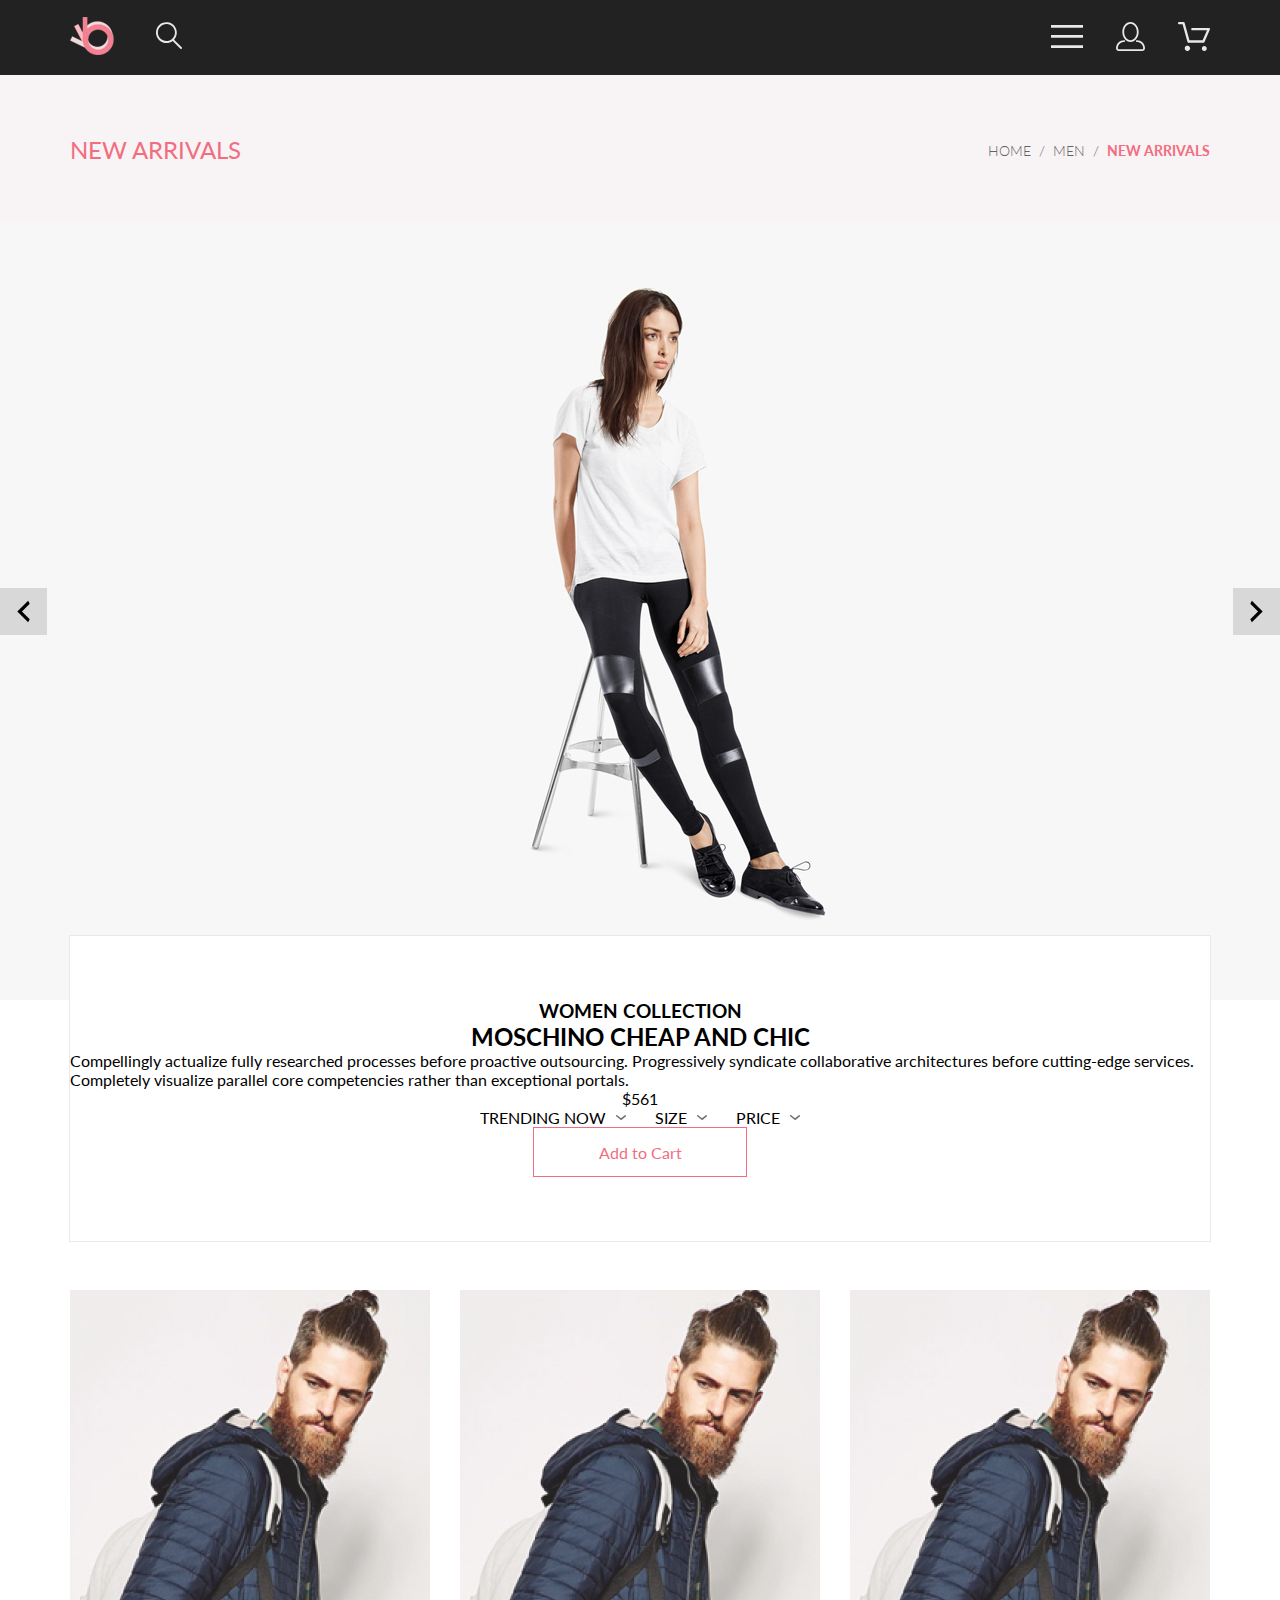
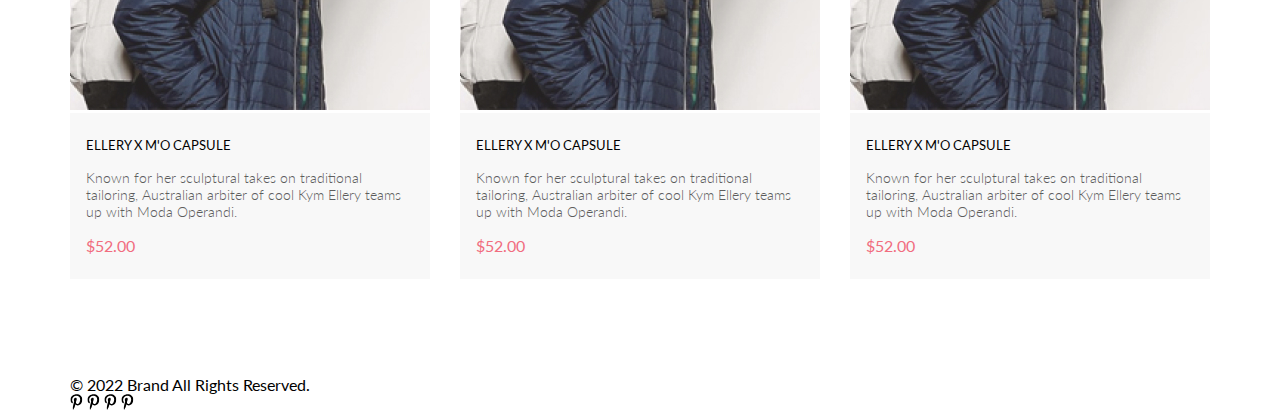
<file: product.html>
<!DOCTYPE html>
<html lang="en">

<head>
    <link rel="preconnect" href="https://fonts.googleapis.com">
    <link rel="preconnect" href="https://fonts.gstatic.com" crossorigin>
    <link href="https://fonts.googleapis.com/css2?family=Lato:wght@300;400;700;900&display=swap" rel="stylesheet">
    <meta charset="UTF-8">
    <meta http-equiv="X-UA-Compatible" content="IE=edge">
    <meta name="viewport" content="width=device-width, initial-scale=1.0">
    <title>Document</title>
    <link rel="stylesheet" href="style.css">
</head>

<body>
    <header class="header center">
        <div class="header__left">
            <a href="index.html"><img src="img/logo.png" alt="logo"></a>
            <a href="#"><img src="img/search.svg" alt="search"></a>
        </div>
        <nav class="header__right">
            <a href="catalog.html"><img src="img/menu.svg" alt="menu"></a>
            <a href="registration.html"><img src="img/reg.svg" alt="reg"></a>
            <a href="cart.html"><img src="img/cart.svg" alt="cart"></a>
        </nav>
    </header>
    <section class="head center">
        <h2 class="head__heading">NEW ARRIVALS </h2>
        <div class="breadcrumb">
            <div class="breadcrumb__box-link"><a class="breadcrumb__link" href="index.html">HOME</a></div>
            <div class="breadcrumb__box-link"><a class="breadcrumb__link" href="#">MEN</a></div>
            <div class="breadcrumb__box-link"><a class="breadcrumb__link" href="#">NEW ARRIVALS</a></div>
        </div>
    </section>
    <div class="slider">
        <a href="" class="slider__arrow slider__arrow_left">
            <svg width="13" height="23" viewBox="0 0 13 23" fill="none" xmlns="http://www.w3.org/2000/svg">
                <path d="M12.6998 3.7499L4.9498 11.4999L12.6998 19.2499L11.1498 22.3499L0.299805 11.4999L11.1498 0.649902L12.6998 3.7499Z" fill="black"/>
                </svg>

        </a>
        <img src="img/slider.png" alt="slider photo">
        <a href="" class="slider__arrow slider__arrow_right">
            <svg width="13" height="23" viewBox="0 0 13 23" fill="none" xmlns="http://www.w3.org/2000/svg">
                <path d="M0.299805 19.2499L8.0498 11.4999L0.299805 3.7499L1.8498 0.649902L12.6998 11.4999L1.8498 22.3499L0.299805 19.2499Z" fill="black"/>
                </svg>

        </a>
    </div>
    <section class="content">
        <h3>WOMEN COLLECTION</h3>
        <div class="content__line"></div>
        <h2 class="content__heading">MOSCHINO CHEAP AND CHIC</h2>
        <p class="content__text">
            Compellingly actualize fully researched processes before proactive outsourcing. Progressively syndicate collaborative architectures before cutting-edge services. Completely visualize parallel core competencies rather than exceptional portals.
        </p>
        <div class="content__price">$561</div>
        <div class="content__line-big"></div>
        <div class="sort">
            <details class="sort__details">
                <summary class="sort__summary">TRENDING NOW <svg width="11" height="6" viewBox="0 0 11 6" fill="none" xmlns="http://www.w3.org/2000/svg">
                    <path d="M5.00214 5.00214C4.83521 5.00247 4.67343 4.94433 4.54488 4.83782L0.258102 1.2655C0.112196 1.14422 0.0204417 0.969958 0.00302325 0.781035C-0.0143952 0.592112 0.0439493 0.404007 0.165221 0.258101C0.286493 0.112196 0.460759 0.0204417 0.649682 0.00302327C0.838605 -0.0143952 1.02671 0.043949 1.17262 0.165221L5.00214 3.36602L8.83167 0.279536C8.90475 0.220188 8.98884 0.175869 9.0791 0.149125C9.16937 0.122382 9.26403 0.113741 9.35764 0.1237C9.45126 0.133659 9.54198 0.162021 9.6246 0.207156C9.70722 0.252292 9.7801 0.313311 9.83906 0.386705C9.90449 0.460167 9.95405 0.546351 9.98462 0.639855C10.0152 0.733359 10.0261 0.83217 10.0167 0.930097C10.0073 1.02802 9.97784 1.12296 9.93005 1.20895C9.88227 1.29494 9.81723 1.37013 9.73904 1.42982L5.45225 4.88068C5.32002 4.97036 5.16154 5.01312 5.00214 5.00214Z" fill="#6F6E6E"/>
                    </svg>
                </summary>
                <div class="sort__content">

                </div>
            </details>
            <details class="sort__details">
                <summary class="sort__summary">SIZE <svg width="11" height="6" viewBox="0 0 11 6" fill="none" xmlns="http://www.w3.org/2000/svg">
                    <path d="M5.00214 5.00214C4.83521 5.00247 4.67343 4.94433 4.54488 4.83782L0.258102 1.2655C0.112196 1.14422 0.0204417 0.969958 0.00302325 0.781035C-0.0143952 0.592112 0.0439493 0.404007 0.165221 0.258101C0.286493 0.112196 0.460759 0.0204417 0.649682 0.00302327C0.838605 -0.0143952 1.02671 0.043949 1.17262 0.165221L5.00214 3.36602L8.83167 0.279536C8.90475 0.220188 8.98884 0.175869 9.0791 0.149125C9.16937 0.122382 9.26403 0.113741 9.35764 0.1237C9.45126 0.133659 9.54198 0.162021 9.6246 0.207156C9.70722 0.252292 9.7801 0.313311 9.83906 0.386705C9.90449 0.460167 9.95405 0.546351 9.98462 0.639855C10.0152 0.733359 10.0261 0.83217 10.0167 0.930097C10.0073 1.02802 9.97784 1.12296 9.93005 1.20895C9.88227 1.29494 9.81723 1.37013 9.73904 1.42982L5.45225 4.88068C5.32002 4.97036 5.16154 5.01312 5.00214 5.00214Z" fill="#6F6E6E"/>
                    </svg></summary>
                <div class="sort__content">
                    <label class="sort__label">
                        <input type="checkbox" name="" id=""> <span>XS</span>
                    </label>
                    <label class="sort__label">
                        <input type="checkbox" name="" id=""> <span>S</span>
                    </label>
                    <label class="sort__label">
                        <input type="checkbox" name="" id=""> <span>M</span>
                    </label>
                    <label class="sort__label">
                        <input type="checkbox" name="" id=""> <span>L</span>
                    </label>
                </div>
            </details>
            <details class="sort__details">
                <summary class="sort__summary">PRICE <svg width="11" height="6" viewBox="0 0 11 6" fill="none" xmlns="http://www.w3.org/2000/svg">
                    <path d="M5.00214 5.00214C4.83521 5.00247 4.67343 4.94433 4.54488 4.83782L0.258102 1.2655C0.112196 1.14422 0.0204417 0.969958 0.00302325 0.781035C-0.0143952 0.592112 0.0439493 0.404007 0.165221 0.258101C0.286493 0.112196 0.460759 0.0204417 0.649682 0.00302327C0.838605 -0.0143952 1.02671 0.043949 1.17262 0.165221L5.00214 3.36602L8.83167 0.279536C8.90475 0.220188 8.98884 0.175869 9.0791 0.149125C9.16937 0.122382 9.26403 0.113741 9.35764 0.1237C9.45126 0.133659 9.54198 0.162021 9.6246 0.207156C9.70722 0.252292 9.7801 0.313311 9.83906 0.386705C9.90449 0.460167 9.95405 0.546351 9.98462 0.639855C10.0152 0.733359 10.0261 0.83217 10.0167 0.930097C10.0073 1.02802 9.97784 1.12296 9.93005 1.20895C9.88227 1.29494 9.81723 1.37013 9.73904 1.42982L5.45225 4.88068C5.32002 4.97036 5.16154 5.01312 5.00214 5.00214Z" fill="#6F6E6E"/>
                    </svg></summary>
                <div class="sort__content">
                    <label class="sort__label">
                        <input type="checkbox" name="" id=""> <span>XS</span>
                    </label>
                    <label class="sort__label">
                        <input type="checkbox" name="" id=""> <span>S</span>
                    </label>
                    <label class="sort__label">
                        <input type="checkbox" name="" id=""> <span>M</span>
                    </label>
                    <label class="sort__label">
                        <input type="checkbox" name="" id=""> <span>L</span>
                    </label>
                </div>
            </details>
        </div>
        <div class="button">
            Add to Cart</div>
    </section>

    <section class="product-box center">
        <div class="product-box__content">
            <div class="product">
                <img class="product__img" src="img/product1.jpg" alt="">
                <div class="product__content">
                    <a href="product.html" class="product__heading">ELLERY X M'O CAPSULE</a>
                    <p class="product__text">Known for her sculptural takes on traditional tailoring, Australian arbiter of cool Kym Ellery teams up with Moda Operandi.</p>
                    <p class="product__price">$52.00</p>
                </div>
                <a href="#" class="product__add"><svg width="27" height="25" viewBox="0 0 27 25" fill="none" xmlns="http://www.w3.org/2000/svg">
                    <path d="M21.9509 23.2667H21.8386C21.2294 23.2667 20.7177 22.7671 20.6735 22.1294C20.629 21.4607 21.1175 20.8785 21.7626 20.8346C21.788 20.8329 21.8145 20.832 21.8405 20.832C22.4575 20.832 22.9743 21.3219 23.0201 21.9487C23.0319 22.1971 22.9914 22.5514 22.736 22.8439L22.73 22.8507L22.7242 22.8575C22.5275 23.0912 22.2607 23.2321 21.9509 23.2667ZM8.21887 23.2604C7.5683 23.2604 7.03906 22.7174 7.03906 22.05C7.03906 21.3832 7.5683 20.8406 8.21887 20.8406C8.86945 20.8406 9.39868 21.3832 9.39868 22.05C9.39868 22.7174 8.86945 23.2604 8.21887 23.2604Z" fill="white"/>
                    <path d="M21.876 22.2662C21.921 22.2549 21.9423 22.2339 21.96 22.2129C21.9678 22.2037 21.9756 22.1946 21.9835 22.1855C22.02 22.1438 22.0233 22.0553 22.0224 22.0105C22.0092 21.9044 21.9185 21.8315 21.8412 21.8315C21.8375 21.8315 21.8336 21.8317 21.8312 21.8318C21.7531 21.8372 21.6653 21.9409 21.6719 22.0625C21.6813 22.1793 21.7675 22.2662 21.8392 22.2662H21.876ZM8.21954 22.2599C8.31873 22.2599 8.39935 22.1655 8.39935 22.0496C8.39935 21.9341 8.31873 21.8401 8.21954 21.8401C8.12042 21.8401 8.03973 21.9341 8.03973 22.0496C8.03973 22.1655 8.12042 22.2599 8.21954 22.2599ZM21.9995 24.2662C21.9517 24.2662 21.8878 24.2662 21.8392 24.2662C20.7017 24.2662 19.7567 23.3545 19.6765 22.198C19.5964 20.9929 20.4937 19.9183 21.6953 19.8364C21.7441 19.8331 21.7928 19.8315 21.8412 19.8315C22.9799 19.8315 23.9413 20.7324 24.019 21.8884C24.0505 22.4915 23.8741 23.0612 23.4898 23.5012C23.1055 23.9575 22.5764 24.2177 21.9995 24.2662ZM8.21954 24.2599C7.01532 24.2599 6.03973 23.2709 6.03973 22.0496C6.03973 20.8291 7.01532 19.8401 8.21954 19.8401C9.42371 19.8401 10.3994 20.8291 10.3994 22.0496C10.3994 23.2709 9.42371 24.2599 8.21954 24.2599ZM21.1984 17.3938H9.13306C8.70013 17.3938 8.31586 17.1005 8.20331 16.6775L4.27753 2.24768H1.52173C0.993408 2.24768 0.560547 1.80859 0.560547 1.27039C0.560547 0.733032 0.993408 0.292969 1.52173 0.292969H4.99933C5.43134 0.292969 5.81561 0.586304 5.9281 1.01025L9.85394 15.4391H20.5576L24.1144 7.13379H12.2578C11.7286 7.13379 11.2957 6.69373 11.2957 6.15649C11.2957 5.61914 11.7286 5.17908 12.2578 5.17908H25.5886C25.9091 5.17908 26.2141 5.34192 26.3896 5.61914C26.566 5.89539 26.5984 6.23743 26.4697 6.547L22.0795 16.807C21.9193 17.1653 21.5827 17.3938 21.1984 17.3938Z" fill="white"/>
                    <path d="M21.876 22.2662C21.921 22.2549 21.9423 22.2339 21.96 22.2129C21.9678 22.2037 21.9756 22.1946 21.9835 22.1855C22.02 22.1438 22.0233 22.0553 22.0224 22.0105C22.0092 21.9044 21.9185 21.8315 21.8412 21.8315C21.8375 21.8315 21.8336 21.8317 21.8312 21.8318C21.7531 21.8372 21.6653 21.9409 21.6719 22.0625C21.6813 22.1793 21.7675 22.2662 21.8392 22.2662H21.876ZM8.21954 22.2599C8.31873 22.2599 8.39935 22.1655 8.39935 22.0496C8.39935 21.9341 8.31873 21.8401 8.21954 21.8401C8.12042 21.8401 8.03973 21.9341 8.03973 22.0496C8.03973 22.1655 8.12042 22.2599 8.21954 22.2599ZM21.9995 24.2662C21.9517 24.2662 21.8878 24.2662 21.8392 24.2662C20.7017 24.2662 19.7567 23.3545 19.6765 22.198C19.5964 20.9929 20.4937 19.9183 21.6953 19.8364C21.7441 19.8331 21.7928 19.8315 21.8412 19.8315C22.9799 19.8315 23.9413 20.7324 24.019 21.8884C24.0505 22.4915 23.8741 23.0612 23.4898 23.5012C23.1055 23.9575 22.5764 24.2177 21.9995 24.2662ZM8.21954 24.2599C7.01532 24.2599 6.03973 23.2709 6.03973 22.0496C6.03973 20.8291 7.01532 19.8401 8.21954 19.8401C9.42371 19.8401 10.3994 20.8291 10.3994 22.0496C10.3994 23.2709 9.42371 24.2599 8.21954 24.2599ZM21.1984 17.3938H9.13306C8.70013 17.3938 8.31586 17.1005 8.20331 16.6775L4.27753 2.24768H1.52173C0.993408 2.24768 0.560547 1.80859 0.560547 1.27039C0.560547 0.733032 0.993408 0.292969 1.52173 0.292969H4.99933C5.43134 0.292969 5.81561 0.586304 5.9281 1.01025L9.85394 15.4391H20.5576L24.1144 7.13379H12.2578C11.7286 7.13379 11.2957 6.69373 11.2957 6.15649C11.2957 5.61914 11.7286 5.17908 12.2578 5.17908H25.5886C25.9091 5.17908 26.2141 5.34192 26.3896 5.61914C26.566 5.89539 26.5984 6.23743 26.4697 6.547L22.0795 16.807C21.9193 17.1653 21.5827 17.3938 21.1984 17.3938Z" fill="white"/>
                    </svg>
                    Add to Cart</a>
            </div>
            <div class="product">
                <img class="product__img" src="img/product1.jpg" alt="">
                <div class="product__content">
                    <a href="product.html" class="product__heading">ELLERY X M'O CAPSULE</a>
                    <p class="product__text">Known for her sculptural takes on traditional tailoring, Australian arbiter of cool Kym Ellery teams up with Moda Operandi.</p>
                    <p class="product__price">$52.00</p>
                </div>
                <a href="#" class="product__add"><svg width="27" height="25" viewBox="0 0 27 25" fill="none" xmlns="http://www.w3.org/2000/svg">
                    <path d="M21.9509 23.2667H21.8386C21.2294 23.2667 20.7177 22.7671 20.6735 22.1294C20.629 21.4607 21.1175 20.8785 21.7626 20.8346C21.788 20.8329 21.8145 20.832 21.8405 20.832C22.4575 20.832 22.9743 21.3219 23.0201 21.9487C23.0319 22.1971 22.9914 22.5514 22.736 22.8439L22.73 22.8507L22.7242 22.8575C22.5275 23.0912 22.2607 23.2321 21.9509 23.2667ZM8.21887 23.2604C7.5683 23.2604 7.03906 22.7174 7.03906 22.05C7.03906 21.3832 7.5683 20.8406 8.21887 20.8406C8.86945 20.8406 9.39868 21.3832 9.39868 22.05C9.39868 22.7174 8.86945 23.2604 8.21887 23.2604Z" fill="white"/>
                    <path d="M21.876 22.2662C21.921 22.2549 21.9423 22.2339 21.96 22.2129C21.9678 22.2037 21.9756 22.1946 21.9835 22.1855C22.02 22.1438 22.0233 22.0553 22.0224 22.0105C22.0092 21.9044 21.9185 21.8315 21.8412 21.8315C21.8375 21.8315 21.8336 21.8317 21.8312 21.8318C21.7531 21.8372 21.6653 21.9409 21.6719 22.0625C21.6813 22.1793 21.7675 22.2662 21.8392 22.2662H21.876ZM8.21954 22.2599C8.31873 22.2599 8.39935 22.1655 8.39935 22.0496C8.39935 21.9341 8.31873 21.8401 8.21954 21.8401C8.12042 21.8401 8.03973 21.9341 8.03973 22.0496C8.03973 22.1655 8.12042 22.2599 8.21954 22.2599ZM21.9995 24.2662C21.9517 24.2662 21.8878 24.2662 21.8392 24.2662C20.7017 24.2662 19.7567 23.3545 19.6765 22.198C19.5964 20.9929 20.4937 19.9183 21.6953 19.8364C21.7441 19.8331 21.7928 19.8315 21.8412 19.8315C22.9799 19.8315 23.9413 20.7324 24.019 21.8884C24.0505 22.4915 23.8741 23.0612 23.4898 23.5012C23.1055 23.9575 22.5764 24.2177 21.9995 24.2662ZM8.21954 24.2599C7.01532 24.2599 6.03973 23.2709 6.03973 22.0496C6.03973 20.8291 7.01532 19.8401 8.21954 19.8401C9.42371 19.8401 10.3994 20.8291 10.3994 22.0496C10.3994 23.2709 9.42371 24.2599 8.21954 24.2599ZM21.1984 17.3938H9.13306C8.70013 17.3938 8.31586 17.1005 8.20331 16.6775L4.27753 2.24768H1.52173C0.993408 2.24768 0.560547 1.80859 0.560547 1.27039C0.560547 0.733032 0.993408 0.292969 1.52173 0.292969H4.99933C5.43134 0.292969 5.81561 0.586304 5.9281 1.01025L9.85394 15.4391H20.5576L24.1144 7.13379H12.2578C11.7286 7.13379 11.2957 6.69373 11.2957 6.15649C11.2957 5.61914 11.7286 5.17908 12.2578 5.17908H25.5886C25.9091 5.17908 26.2141 5.34192 26.3896 5.61914C26.566 5.89539 26.5984 6.23743 26.4697 6.547L22.0795 16.807C21.9193 17.1653 21.5827 17.3938 21.1984 17.3938Z" fill="white"/>
                    <path d="M21.876 22.2662C21.921 22.2549 21.9423 22.2339 21.96 22.2129C21.9678 22.2037 21.9756 22.1946 21.9835 22.1855C22.02 22.1438 22.0233 22.0553 22.0224 22.0105C22.0092 21.9044 21.9185 21.8315 21.8412 21.8315C21.8375 21.8315 21.8336 21.8317 21.8312 21.8318C21.7531 21.8372 21.6653 21.9409 21.6719 22.0625C21.6813 22.1793 21.7675 22.2662 21.8392 22.2662H21.876ZM8.21954 22.2599C8.31873 22.2599 8.39935 22.1655 8.39935 22.0496C8.39935 21.9341 8.31873 21.8401 8.21954 21.8401C8.12042 21.8401 8.03973 21.9341 8.03973 22.0496C8.03973 22.1655 8.12042 22.2599 8.21954 22.2599ZM21.9995 24.2662C21.9517 24.2662 21.8878 24.2662 21.8392 24.2662C20.7017 24.2662 19.7567 23.3545 19.6765 22.198C19.5964 20.9929 20.4937 19.9183 21.6953 19.8364C21.7441 19.8331 21.7928 19.8315 21.8412 19.8315C22.9799 19.8315 23.9413 20.7324 24.019 21.8884C24.0505 22.4915 23.8741 23.0612 23.4898 23.5012C23.1055 23.9575 22.5764 24.2177 21.9995 24.2662ZM8.21954 24.2599C7.01532 24.2599 6.03973 23.2709 6.03973 22.0496C6.03973 20.8291 7.01532 19.8401 8.21954 19.8401C9.42371 19.8401 10.3994 20.8291 10.3994 22.0496C10.3994 23.2709 9.42371 24.2599 8.21954 24.2599ZM21.1984 17.3938H9.13306C8.70013 17.3938 8.31586 17.1005 8.20331 16.6775L4.27753 2.24768H1.52173C0.993408 2.24768 0.560547 1.80859 0.560547 1.27039C0.560547 0.733032 0.993408 0.292969 1.52173 0.292969H4.99933C5.43134 0.292969 5.81561 0.586304 5.9281 1.01025L9.85394 15.4391H20.5576L24.1144 7.13379H12.2578C11.7286 7.13379 11.2957 6.69373 11.2957 6.15649C11.2957 5.61914 11.7286 5.17908 12.2578 5.17908H25.5886C25.9091 5.17908 26.2141 5.34192 26.3896 5.61914C26.566 5.89539 26.5984 6.23743 26.4697 6.547L22.0795 16.807C21.9193 17.1653 21.5827 17.3938 21.1984 17.3938Z" fill="white"/>
                    </svg>
                    Add to Cart</a>
            </div>
            <div class="product">
                <img class="product__img" src="img/product1.jpg" alt="">
                <div class="product__content">
                    <a href="product.html" class="product__heading">ELLERY X M'O CAPSULE</a>
                    <p class="product__text">Known for her sculptural takes on traditional tailoring, Australian arbiter of cool Kym Ellery teams up with Moda Operandi.</p>
                    <p class="product__price">$52.00</p>
                </div>
                <a href="#" class="product__add"><svg width="27" height="25" viewBox="0 0 27 25" fill="none" xmlns="http://www.w3.org/2000/svg">
                    <path d="M21.9509 23.2667H21.8386C21.2294 23.2667 20.7177 22.7671 20.6735 22.1294C20.629 21.4607 21.1175 20.8785 21.7626 20.8346C21.788 20.8329 21.8145 20.832 21.8405 20.832C22.4575 20.832 22.9743 21.3219 23.0201 21.9487C23.0319 22.1971 22.9914 22.5514 22.736 22.8439L22.73 22.8507L22.7242 22.8575C22.5275 23.0912 22.2607 23.2321 21.9509 23.2667ZM8.21887 23.2604C7.5683 23.2604 7.03906 22.7174 7.03906 22.05C7.03906 21.3832 7.5683 20.8406 8.21887 20.8406C8.86945 20.8406 9.39868 21.3832 9.39868 22.05C9.39868 22.7174 8.86945 23.2604 8.21887 23.2604Z" fill="white"/>
                    <path d="M21.876 22.2662C21.921 22.2549 21.9423 22.2339 21.96 22.2129C21.9678 22.2037 21.9756 22.1946 21.9835 22.1855C22.02 22.1438 22.0233 22.0553 22.0224 22.0105C22.0092 21.9044 21.9185 21.8315 21.8412 21.8315C21.8375 21.8315 21.8336 21.8317 21.8312 21.8318C21.7531 21.8372 21.6653 21.9409 21.6719 22.0625C21.6813 22.1793 21.7675 22.2662 21.8392 22.2662H21.876ZM8.21954 22.2599C8.31873 22.2599 8.39935 22.1655 8.39935 22.0496C8.39935 21.9341 8.31873 21.8401 8.21954 21.8401C8.12042 21.8401 8.03973 21.9341 8.03973 22.0496C8.03973 22.1655 8.12042 22.2599 8.21954 22.2599ZM21.9995 24.2662C21.9517 24.2662 21.8878 24.2662 21.8392 24.2662C20.7017 24.2662 19.7567 23.3545 19.6765 22.198C19.5964 20.9929 20.4937 19.9183 21.6953 19.8364C21.7441 19.8331 21.7928 19.8315 21.8412 19.8315C22.9799 19.8315 23.9413 20.7324 24.019 21.8884C24.0505 22.4915 23.8741 23.0612 23.4898 23.5012C23.1055 23.9575 22.5764 24.2177 21.9995 24.2662ZM8.21954 24.2599C7.01532 24.2599 6.03973 23.2709 6.03973 22.0496C6.03973 20.8291 7.01532 19.8401 8.21954 19.8401C9.42371 19.8401 10.3994 20.8291 10.3994 22.0496C10.3994 23.2709 9.42371 24.2599 8.21954 24.2599ZM21.1984 17.3938H9.13306C8.70013 17.3938 8.31586 17.1005 8.20331 16.6775L4.27753 2.24768H1.52173C0.993408 2.24768 0.560547 1.80859 0.560547 1.27039C0.560547 0.733032 0.993408 0.292969 1.52173 0.292969H4.99933C5.43134 0.292969 5.81561 0.586304 5.9281 1.01025L9.85394 15.4391H20.5576L24.1144 7.13379H12.2578C11.7286 7.13379 11.2957 6.69373 11.2957 6.15649C11.2957 5.61914 11.7286 5.17908 12.2578 5.17908H25.5886C25.9091 5.17908 26.2141 5.34192 26.3896 5.61914C26.566 5.89539 26.5984 6.23743 26.4697 6.547L22.0795 16.807C21.9193 17.1653 21.5827 17.3938 21.1984 17.3938Z" fill="white"/>
                    <path d="M21.876 22.2662C21.921 22.2549 21.9423 22.2339 21.96 22.2129C21.9678 22.2037 21.9756 22.1946 21.9835 22.1855C22.02 22.1438 22.0233 22.0553 22.0224 22.0105C22.0092 21.9044 21.9185 21.8315 21.8412 21.8315C21.8375 21.8315 21.8336 21.8317 21.8312 21.8318C21.7531 21.8372 21.6653 21.9409 21.6719 22.0625C21.6813 22.1793 21.7675 22.2662 21.8392 22.2662H21.876ZM8.21954 22.2599C8.31873 22.2599 8.39935 22.1655 8.39935 22.0496C8.39935 21.9341 8.31873 21.8401 8.21954 21.8401C8.12042 21.8401 8.03973 21.9341 8.03973 22.0496C8.03973 22.1655 8.12042 22.2599 8.21954 22.2599ZM21.9995 24.2662C21.9517 24.2662 21.8878 24.2662 21.8392 24.2662C20.7017 24.2662 19.7567 23.3545 19.6765 22.198C19.5964 20.9929 20.4937 19.9183 21.6953 19.8364C21.7441 19.8331 21.7928 19.8315 21.8412 19.8315C22.9799 19.8315 23.9413 20.7324 24.019 21.8884C24.0505 22.4915 23.8741 23.0612 23.4898 23.5012C23.1055 23.9575 22.5764 24.2177 21.9995 24.2662ZM8.21954 24.2599C7.01532 24.2599 6.03973 23.2709 6.03973 22.0496C6.03973 20.8291 7.01532 19.8401 8.21954 19.8401C9.42371 19.8401 10.3994 20.8291 10.3994 22.0496C10.3994 23.2709 9.42371 24.2599 8.21954 24.2599ZM21.1984 17.3938H9.13306C8.70013 17.3938 8.31586 17.1005 8.20331 16.6775L4.27753 2.24768H1.52173C0.993408 2.24768 0.560547 1.80859 0.560547 1.27039C0.560547 0.733032 0.993408 0.292969 1.52173 0.292969H4.99933C5.43134 0.292969 5.81561 0.586304 5.9281 1.01025L9.85394 15.4391H20.5576L24.1144 7.13379H12.2578C11.7286 7.13379 11.2957 6.69373 11.2957 6.15649C11.2957 5.61914 11.7286 5.17908 12.2578 5.17908H25.5886C25.9091 5.17908 26.2141 5.34192 26.3896 5.61914C26.566 5.89539 26.5984 6.23743 26.4697 6.547L22.0795 16.807C21.9193 17.1653 21.5827 17.3938 21.1984 17.3938Z" fill="white"/>
                    </svg>
                    Add to Cart</a>
            </div>
        </div>
    </section>
    <footer>
        <section class="subscribe center">

        </section>
        <div class="footer center">
            <p class="footer__text">&copy; 2022 Brand All Rights Reserved.</p>
            <div class="icons">
                <a class="icons__link" href="#"><svg width="13" height="16" viewBox="0 0 13 16" fill="none" xmlns="http://www.w3.org/2000/svg">
                    <g clip-path="url(#clip0_128_242)">
                    <path d="M6.74032 0.203125C3.55564 0.203125 0.408203 2.34063 0.408203 5.8C0.408203 8 1.63738 9.25 2.38233 9.25C2.68963 9.25 2.86655 8.3875 2.86655 8.14375C2.86655 7.85313 2.13091 7.23438 2.13091 6.025C2.13091 3.5125 4.03055 1.73125 6.4889 1.73125C8.60271 1.73125 10.1671 2.94062 10.1671 5.1625C10.1671 6.82187 9.50597 9.93437 7.36422 9.93437C6.59133 9.93437 5.93018 9.37188 5.93018 8.56563C5.93018 7.38438 6.74963 6.24062 6.74963 5.02187C6.74963 2.95312 3.835 3.32812 3.835 5.82812C3.835 6.35312 3.90018 6.93437 4.13298 7.4125C3.70463 9.26875 2.82931 12.0344 2.82931 13.9469C2.82931 14.5375 2.91311 15.1188 2.96899 15.7094C3.07452 15.8281 3.02175 15.8156 3.18316 15.7563C4.74757 13.6 4.69169 13.1781 5.3994 10.3562C5.78119 11.0875 6.76826 11.4812 7.55046 11.4812C10.8469 11.4812 12.3275 8.24688 12.3275 5.33125C12.3275 2.22813 9.66427 0.203125 6.74032 0.203125Z" fill="black"/>
                    </g>
                    <defs>
                    <clipPath id="clip0_128_242">
                    <rect width="11.9193" height="16" fill="white" transform="translate(0.408203)"/>
                    </clipPath>
                    </defs>
                    </svg>
                    </a>
                <a class="icons__link" href="#"><svg width="13" height="16" viewBox="0 0 13 16" fill="none" xmlns="http://www.w3.org/2000/svg">
                        <g clip-path="url(#clip0_128_242)">
                        <path d="M6.74032 0.203125C3.55564 0.203125 0.408203 2.34063 0.408203 5.8C0.408203 8 1.63738 9.25 2.38233 9.25C2.68963 9.25 2.86655 8.3875 2.86655 8.14375C2.86655 7.85313 2.13091 7.23438 2.13091 6.025C2.13091 3.5125 4.03055 1.73125 6.4889 1.73125C8.60271 1.73125 10.1671 2.94062 10.1671 5.1625C10.1671 6.82187 9.50597 9.93437 7.36422 9.93437C6.59133 9.93437 5.93018 9.37188 5.93018 8.56563C5.93018 7.38438 6.74963 6.24062 6.74963 5.02187C6.74963 2.95312 3.835 3.32812 3.835 5.82812C3.835 6.35312 3.90018 6.93437 4.13298 7.4125C3.70463 9.26875 2.82931 12.0344 2.82931 13.9469C2.82931 14.5375 2.91311 15.1188 2.96899 15.7094C3.07452 15.8281 3.02175 15.8156 3.18316 15.7563C4.74757 13.6 4.69169 13.1781 5.3994 10.3562C5.78119 11.0875 6.76826 11.4812 7.55046 11.4812C10.8469 11.4812 12.3275 8.24688 12.3275 5.33125C12.3275 2.22813 9.66427 0.203125 6.74032 0.203125Z" fill="black"/>
                        </g>
                        <defs>
                        <clipPath id="clip0_128_242">
                        <rect width="11.9193" height="16" fill="white" transform="translate(0.408203)"/>
                        </clipPath>
                        </defs>
                        </svg>
                        </a>
                <a class="icons__link" href="#"><svg width="13" height="16" viewBox="0 0 13 16" fill="none" xmlns="http://www.w3.org/2000/svg">
                            <g clip-path="url(#clip0_128_242)">
                            <path d="M6.74032 0.203125C3.55564 0.203125 0.408203 2.34063 0.408203 5.8C0.408203 8 1.63738 9.25 2.38233 9.25C2.68963 9.25 2.86655 8.3875 2.86655 8.14375C2.86655 7.85313 2.13091 7.23438 2.13091 6.025C2.13091 3.5125 4.03055 1.73125 6.4889 1.73125C8.60271 1.73125 10.1671 2.94062 10.1671 5.1625C10.1671 6.82187 9.50597 9.93437 7.36422 9.93437C6.59133 9.93437 5.93018 9.37188 5.93018 8.56563C5.93018 7.38438 6.74963 6.24062 6.74963 5.02187C6.74963 2.95312 3.835 3.32812 3.835 5.82812C3.835 6.35312 3.90018 6.93437 4.13298 7.4125C3.70463 9.26875 2.82931 12.0344 2.82931 13.9469C2.82931 14.5375 2.91311 15.1188 2.96899 15.7094C3.07452 15.8281 3.02175 15.8156 3.18316 15.7563C4.74757 13.6 4.69169 13.1781 5.3994 10.3562C5.78119 11.0875 6.76826 11.4812 7.55046 11.4812C10.8469 11.4812 12.3275 8.24688 12.3275 5.33125C12.3275 2.22813 9.66427 0.203125 6.74032 0.203125Z" fill="black"/>
                            </g>
                            <defs>
                            <clipPath id="clip0_128_242">
                            <rect width="11.9193" height="16" fill="white" transform="translate(0.408203)"/>
                            </clipPath>
                            </defs>
                            </svg>
                            </a>
                <a class="icons__link" href="#"><svg width="13" height="16" viewBox="0 0 13 16" fill="none" xmlns="http://www.w3.org/2000/svg">
                                <g clip-path="url(#clip0_128_242)">
                                <path d="M6.74032 0.203125C3.55564 0.203125 0.408203 2.34063 0.408203 5.8C0.408203 8 1.63738 9.25 2.38233 9.25C2.68963 9.25 2.86655 8.3875 2.86655 8.14375C2.86655 7.85313 2.13091 7.23438 2.13091 6.025C2.13091 3.5125 4.03055 1.73125 6.4889 1.73125C8.60271 1.73125 10.1671 2.94062 10.1671 5.1625C10.1671 6.82187 9.50597 9.93437 7.36422 9.93437C6.59133 9.93437 5.93018 9.37188 5.93018 8.56563C5.93018 7.38438 6.74963 6.24062 6.74963 5.02187C6.74963 2.95312 3.835 3.32812 3.835 5.82812C3.835 6.35312 3.90018 6.93437 4.13298 7.4125C3.70463 9.26875 2.82931 12.0344 2.82931 13.9469C2.82931 14.5375 2.91311 15.1188 2.96899 15.7094C3.07452 15.8281 3.02175 15.8156 3.18316 15.7563C4.74757 13.6 4.69169 13.1781 5.3994 10.3562C5.78119 11.0875 6.76826 11.4812 7.55046 11.4812C10.8469 11.4812 12.3275 8.24688 12.3275 5.33125C12.3275 2.22813 9.66427 0.203125 6.74032 0.203125Z" fill="black"/>
                                </g>
                                <defs>
                                <clipPath id="clip0_128_242">
                                <rect width="11.9193" height="16" fill="white" transform="translate(0.408203)"/>
                                </clipPath>
                                </defs>
                                </svg>
                                </a>
            </div>
        </div>
    </footer>
</body>

</html>
</file>
<file: style.css>
* {
  margin: 0;
  padding: 0;
}

body {
  font-family: 'Lato', sans-serif;
}

img {
  max-width: 100%;
}

a {
  text-decoration: none;
}

summary {
  display: block;
}

summary::-webkit-details-marker {
  display: none;
}

.center {
  padding-left: calc(50% - 570px);
  padding-right: calc(50% - 570px);
}

.top {
  position: relative;
  overflow: hidden;
}

.header {
  min-height: 75px;
  background: #222222;
  display: -webkit-box;
  display: -ms-flexbox;
  display: flex;
  -webkit-box-orient: horizontal;
  -webkit-box-direction: normal;
  -ms-flex-direction: row;
  flex-direction: row;
  -ms-flex-wrap: wrap;
  flex-wrap: wrap;
  -webkit-box-pack: justify;
  -ms-flex-pack: justify;
  justify-content: space-between;
  -webkit-box-align: center;
  -ms-flex-align: center;
  align-items: center;
}

.header__left {
  display: -webkit-box;
  display: -ms-flexbox;
  display: flex;
  -webkit-box-align: center;
  -ms-flex-align: center;
  align-items: center;
  gap: 41px;
}

.header__right {
  display: -webkit-box;
  display: -ms-flexbox;
  display: flex;
  -webkit-box-align: center;
  -ms-flex-align: center;
  align-items: center;
  gap: 33px;
}

.header__checkbox {
  position: absolute;
  visibility: hidden;
  left: -9999999px;
}

.header__checkbox:checked~.mobile-menu {
  right: 0;
}

.mobile-menu {
  position: absolute;
  top: 75px;
  right: -232px;
  z-index: 1;
  -webkit-transition: right 0.6s;
  transition: right 0.6s;
  width: 232px;
  background: #FFFFFF;
  -webkit-box-shadow: 6px 4px 35px rgba(0, 0, 0, 0.21);
  box-shadow: 6px 4px 35px rgba(0, 0, 0, 0.21);
  padding: 32px;
  -webkit-box-sizing: border-box;
  box-sizing: border-box;
}

.mobile-menu__link-site {
  -webkit-box-align: center;
  -ms-flex-align: center;
  align-items: center;
  -ms-flex-pack: distribute;
  justify-content: space-around;
  background-color: #e8e8e8;
  padding: 8px;
  border-radius: 10px;
  margin-bottom: 24px;
  display: none;
}

.mobile-menu__heading {
  font-style: normal;
  font-weight: 700;
  font-size: 14px;
  line-height: 17px;
  color: #000000;
}

.mobile-menu__link {
  font-style: normal;
  font-weight: 400;
  font-size: 14px;
  line-height: 17px;
  color: #6F6E6E;
}

.mobile-menu__link:hover {
  color: #F16D7F;
}

.mobile-menu__title {
  font-style: normal;
  font-weight: 400;
  font-size: 14px;
  line-height: 17px;
  color: #F16D7F;
}

.mobile-menu__list {
  list-style-type: none;
  padding-left: 21px;
  display: -webkit-box;
  display: -ms-flexbox;
  display: flex;
  -webkit-box-orient: vertical;
  -webkit-box-direction: normal;
  -ms-flex-direction: column;
  flex-direction: column;
  gap: 11px;
  margin-top: 12px;
}

.mobile-menu__box {
  display: -webkit-box;
  display: -ms-flexbox;
  display: flex;
  -webkit-box-orient: vertical;
  -webkit-box-direction: normal;
  -ms-flex-direction: column;
  flex-direction: column;
  gap: 20px;
  margin-top: 24px;
}

.promo {
  display: -webkit-box;
  display: -ms-flexbox;
  display: flex;
  background: #F1E4E6;
  padding-left: calc(50% - 800px);
  padding-right: calc(50% - 800px);
}

.promo__img {
  width: 50%;
}

.promo__info {
  border-left: 12px solid #F16D7F;
  padding-left: 16px;
  margin-top: 48%;
}

.promo__title {
  font-style: normal;
  font-weight: 900;
  font-size: 48px;
  line-height: 58px;
  color: #222222;
}

.promo__heading {
  font-style: normal;
  font-weight: 700;
  font-size: 32px;
  line-height: 38px;
  color: #222222;
}

.promo__content {
  padding-left: 64px;
}

.sale {
  display: -ms-grid;
  display: grid;
  gap: 30px;
  grid-template-columns: repeat(3, 1fr);
  padding-top: 64px;
  padding-bottom: 96px;
}

.sale__item {
  position: relative;
}

.sale__content {
  position: absolute;
  width: 100%;
  height: 100%;
  top: 0;
  left: 0;
  display: -webkit-box;
  display: -ms-flexbox;
  display: flex;
  -webkit-box-orient: vertical;
  -webkit-box-direction: normal;
  -ms-flex-direction: column;
  flex-direction: column;
  -webkit-box-pack: center;
  -ms-flex-pack: center;
  justify-content: center;
  -webkit-box-align: center;
  -ms-flex-align: center;
  align-items: center;
}

.sale__item_big {
  min-height: 180px;
  grid-column: 1 / -1;
}

.sale__text {
  font-style: normal;
  font-weight: 400;
  font-size: 16px;
  line-height: 19px;
  text-align: center;
  color: #FFFFFF;
}

.sale__heading {
  font-style: normal;
  font-weight: 700;
  font-size: 24px;
  line-height: 29px;
  text-align: center;
  color: #F16D7F;
}

.product-box {
  padding-bottom: 96px;
}

.product-box__heading {
  font-style: normal;
  font-weight: 400;
  font-size: 30px;
  line-height: 36px;
  text-align: center;
  color: #222222;
}

.product-box__text {
  font-style: normal;
  font-weight: 400;
  font-size: 14px;
  line-height: 17px;
  text-align: center;
  margin-top: 6px;
  color: #9F9F9F;
}

.product-box__content {
  margin-top: 48px;
  display: -ms-grid;
  display: grid;
  -ms-grid-columns: (360px)[auto-fit];
  grid-template-columns: repeat(auto-fit, 360px);
  -webkit-box-pack: center;
  -ms-flex-pack: center;
  justify-content: center;
  gap: 30px;
}

.product {
  position: relative;
}

.product:hover .product__img {
  -webkit-filter: brightness(0.5);
  filter: brightness(0.5);
}

.product:hover .product__add {
  display: -webkit-box;
  display: -ms-flexbox;
  display: flex;
}

.product__img {
  width: 100%;
}

.product__add {
  position: absolute;
  top: 188px;
  left: 111px;
  border: 1px solid #fff;
  width: 139px;
  height: 44px;
  font-style: normal;
  font-weight: 400;
  font-size: 14px;
  line-height: 17px;
  display: none;
  -webkit-box-align: center;
  -ms-flex-align: center;
  align-items: center;
  -webkit-box-pack: center;
  -ms-flex-pack: center;
  justify-content: center;
  gap: 11px;
  color: #FFFFFF;
}

.product__add:hover {
  -webkit-box-shadow: 0 0 5px #fff;
  box-shadow: 0 0 5px #fff;
}

.product__add:hover svg path {
  fill: #F16D7F;
}

.product__content {
  background: #F8F8F8;
  display: -webkit-box;
  display: -ms-flexbox;
  display: flex;
  -webkit-box-orient: vertical;
  -webkit-box-direction: normal;
  -ms-flex-direction: column;
  flex-direction: column;
  -webkit-box-pack: center;
  -ms-flex-pack: center;
  justify-content: center;
  -webkit-box-align: start;
  -ms-flex-align: start;
  align-items: flex-start;
  padding: 24px 16px;
  gap: 16px;
}

.product__heading {
  font-style: normal;
  font-weight: 400;
  font-size: 13px;
  line-height: 16px;
  color: #000000;
}

.product__text {
  font-style: normal;
  font-weight: 300;
  font-size: 14px;
  line-height: 17px;
  color: #5D5D5D;
}

.product__price {
  font-style: normal;
  font-weight: 400;
  font-size: 16px;
  line-height: 19px;
  color: #F16D7F;
}

.advantages {
  background-color: #222222;
  padding-top: 104px;
  padding-bottom: 104px;
  display: -webkit-box;
  display: -ms-flexbox;
  display: flex;
  -webkit-box-orient: horizontal;
  -webkit-box-direction: normal;
  -ms-flex-direction: row;
  flex-direction: row;
  -ms-flex-wrap: wrap;
  flex-wrap: wrap;
  -webkit-box-pack: center;
  -ms-flex-pack: center;
  justify-content: center;
  gap: 30px;
}

.advantages__item {
  width: 360px;
  display: -webkit-box;
  display: -ms-flexbox;
  display: flex;
  -webkit-box-orient: vertical;
  -webkit-box-direction: normal;
  -ms-flex-direction: column;
  flex-direction: column;
  -webkit-box-align: center;
  -ms-flex-align: center;
  align-items: center;
  gap: 24px;
}

.advantages__heading {
  font-style: normal;
  font-weight: 400;
  font-size: 20px;
  line-height: 24px;
  color: #FBFBFB;
}

.advantages__text {
  font-style: normal;
  font-weight: 300;
  font-size: 14px;
  line-height: 17px;
  text-align: center;
  color: #FBFBFB;
}

.head {
  min-height: 148px;
  background: #F8F3F4;
  display: -webkit-box;
  display: -ms-flexbox;
  display: flex;
  -webkit-box-align: center;
  -ms-flex-align: center;
  align-items: center;
  -webkit-box-pack: justify;
  -ms-flex-pack: justify;
  justify-content: space-between;
}

.head__heading {
  font-style: normal;
  font-weight: 400;
  font-size: 24px;
  line-height: 29px;
  color: #F16D7F;
}

.breadcrumb {
  display: -webkit-box;
  display: -ms-flexbox;
  display: flex;
}

.breadcrumb__box-link:last-child .breadcrumb__link {
  font-weight: 700;
  color: #F16D7F;
}

.breadcrumb__box-link:not(:last-child)::after {
  content: '/';
  padding-left: 8px;
  padding-right: 8px;
  font-style: normal;
  font-weight: 300;
  font-size: 14px;
  line-height: 17px;
  color: #636363;
}

.breadcrumb__link {
  font-style: normal;
  font-weight: 300;
  font-size: 14px;
  line-height: 17px;
  color: #636363;
}

.breadcrumb__link:hover {
  color: #F16D7F;
}

.filter {
  width: 100%;
  padding: 13px 16px 16px;
  -webkit-box-sizing: border-box;
  box-sizing: border-box;
  position: absolute;
  z-index: 1;
}

.filter-box {
  position: relative;
  height: 40px;
  width: 360px;
}

.filter__link {
  font-style: normal;
  font-weight: 400;
  font-size: 14px;
  line-height: 17px;
  color: #6F6E6E;
}

.filter__link:hover {
  color: #F16D7F;
}

.filter__box {
  display: -webkit-box;
  display: -ms-flexbox;
  display: flex;
  -webkit-box-orient: vertical;
  -webkit-box-direction: normal;
  -ms-flex-direction: column;
  flex-direction: column;
  padding: 24px 16px;
  gap: 11px;
}

.filter-sort {
  padding-top: 39px;
  display: -webkit-box;
  display: -ms-flexbox;
  display: flex;
  gap: 30px;
}

.filter__summary {
  display: -webkit-box;
  display: -ms-flexbox;
  display: flex;
  gap: 11px;
  -webkit-box-align: center;
  -ms-flex-align: center;
  align-items: center;
}

.filter[open] {
  background: #FFFFFF;
  -webkit-box-shadow: 6px 4px 35px rgba(0, 0, 0, 0.21);
  box-shadow: 6px 4px 35px rgba(0, 0, 0, 0.21);
}

.filter[open] .filter__summary {
  color: #F16D7F;
}

.filter[open] .filter__img path {
  fill: #F16D7F;
}

.filter__category {
  margin-top: 16px;
}

.filter__category-summary {
  font-style: normal;
  font-weight: 400;
  font-size: 14px;
  line-height: 17px;
  color: #6F6E6E;
  padding: 8px 11px 11px;
  border-left: 5px solid #F16D7F;
  border-bottom: 1px solid #EBEBEB;
}

.filter__category[open] .filter__category-summary {
  color: #F16D7F;
}

.sort {
  display: -webkit-box;
  display: -ms-flexbox;
  display: flex;
  gap: 28px;
  -webkit-box-align: center;
  -ms-flex-align: center;
  align-items: center;
}

.sort__details {
  position: relative;
}

.sort__summary {
  display: -webkit-box;
  display: -ms-flexbox;
  display: flex;
  -webkit-box-align: center;
  -ms-flex-align: center;
  align-items: center;
  gap: 10px;
}

.sort__content {
  position: absolute;
  display: -webkit-box;
  display: -ms-flexbox;
  display: flex;
  -webkit-box-orient: vertical;
  -webkit-box-direction: normal;
  -ms-flex-direction: column;
  flex-direction: column;
  gap: 6px;
  width: 79px;
  padding: 7px 9px 11px;
  background: #FFFFFF;
  -webkit-box-shadow: 6px 4px 35px rgba(0, 0, 0, 0.21);
  box-shadow: 6px 4px 35px rgba(0, 0, 0, 0.21);
  z-index: 1;
  top: 22px;
  left: -9px;
}

.button {
  width: 212px;
  height: 48px;
  display: -webkit-box;
  display: -ms-flexbox;
  display: flex;
  border: 1px solid #F16D7F;
  font-style: normal;
  font-weight: 400;
  font-size: 16px;
  line-height: 19px;
  color: #F16D7F;
  font-style: normal;
  font-weight: 400;
  font-size: 16px;
  line-height: 19px;
  color: #F16D7F;
  -webkit-box-pack: center;
  -ms-flex-pack: center;
  justify-content: center;
  -webkit-box-align: center;
  -ms-flex-align: center;
  align-items: center;
  gap: 22px;
  -webkit-transition: all 1s;
  transition: all 1s;
}

.button:hover {
  -webkit-transform: rotate(1720deg);
  transform: rotate(1720deg);
  color: #fff;
  background-color: #F16D7F;
}

.button:hover path {
  fill: white;
}

.slider {
  height: 777px;
  position: relative;
  background: #F7F7F7;
  display: -webkit-box;
  display: -ms-flexbox;
  display: flex;
  -webkit-box-pack: center;
  -ms-flex-pack: center;
  justify-content: center;
  -webkit-box-align: center;
  -ms-flex-align: center;
  align-items: center;
}

.slider__arrow {
  background: rgba(42, 42, 42, 0.15);
  display: -webkit-box;
  display: -ms-flexbox;
  display: flex;
  -webkit-box-pack: center;
  -ms-flex-pack: center;
  justify-content: center;
  -webkit-box-align: center;
  -ms-flex-align: center;
  align-items: center;
  width: 47px;
  height: 47px;
  position: absolute;
  top: 365px;
}

.slider__arrow:hover path {
  fill: #F16D7F;
}

.slider__arrow_left {
  left: 0;
}

.slider__arrow_right {
  right: 0;
}

.content {
  background-color: #fff;
  border: 1px solid #EAEAEA;
  padding-top: 64px;
  padding-bottom: 64px;
  max-width: 1140px;
  margin: -65px auto 0;
  position: relative;
  z-index: 10;
  display: -webkit-box;
  display: -ms-flexbox;
  display: flex;
  -webkit-box-orient: vertical;
  -webkit-box-direction: normal;
  -ms-flex-direction: column;
  flex-direction: column;
  -webkit-box-align: center;
  -ms-flex-align: center;
  align-items: center;
}

@media (max-width: 1024px) or (max-width: 768px) {
  .header__left {
    padding-left: 32px;
  }

  .header__right {
    padding-right: 40px;
  }

  .sale {
    padding-left: 16px;
    padding-right: 16px;
    max-height: 350px;
  }

  .promo__title {
    color: #222;
    font-family: Lato;
    font-size: 44px;
    font-weight: 900;
  }

  .promo__heading {
    color: #222;
    font-family: Lato;
    font-size: 24px;
    font-weight: 700;
  }

  .promo__heading span {
    color: #F16D7F;
  }



}
</file>
